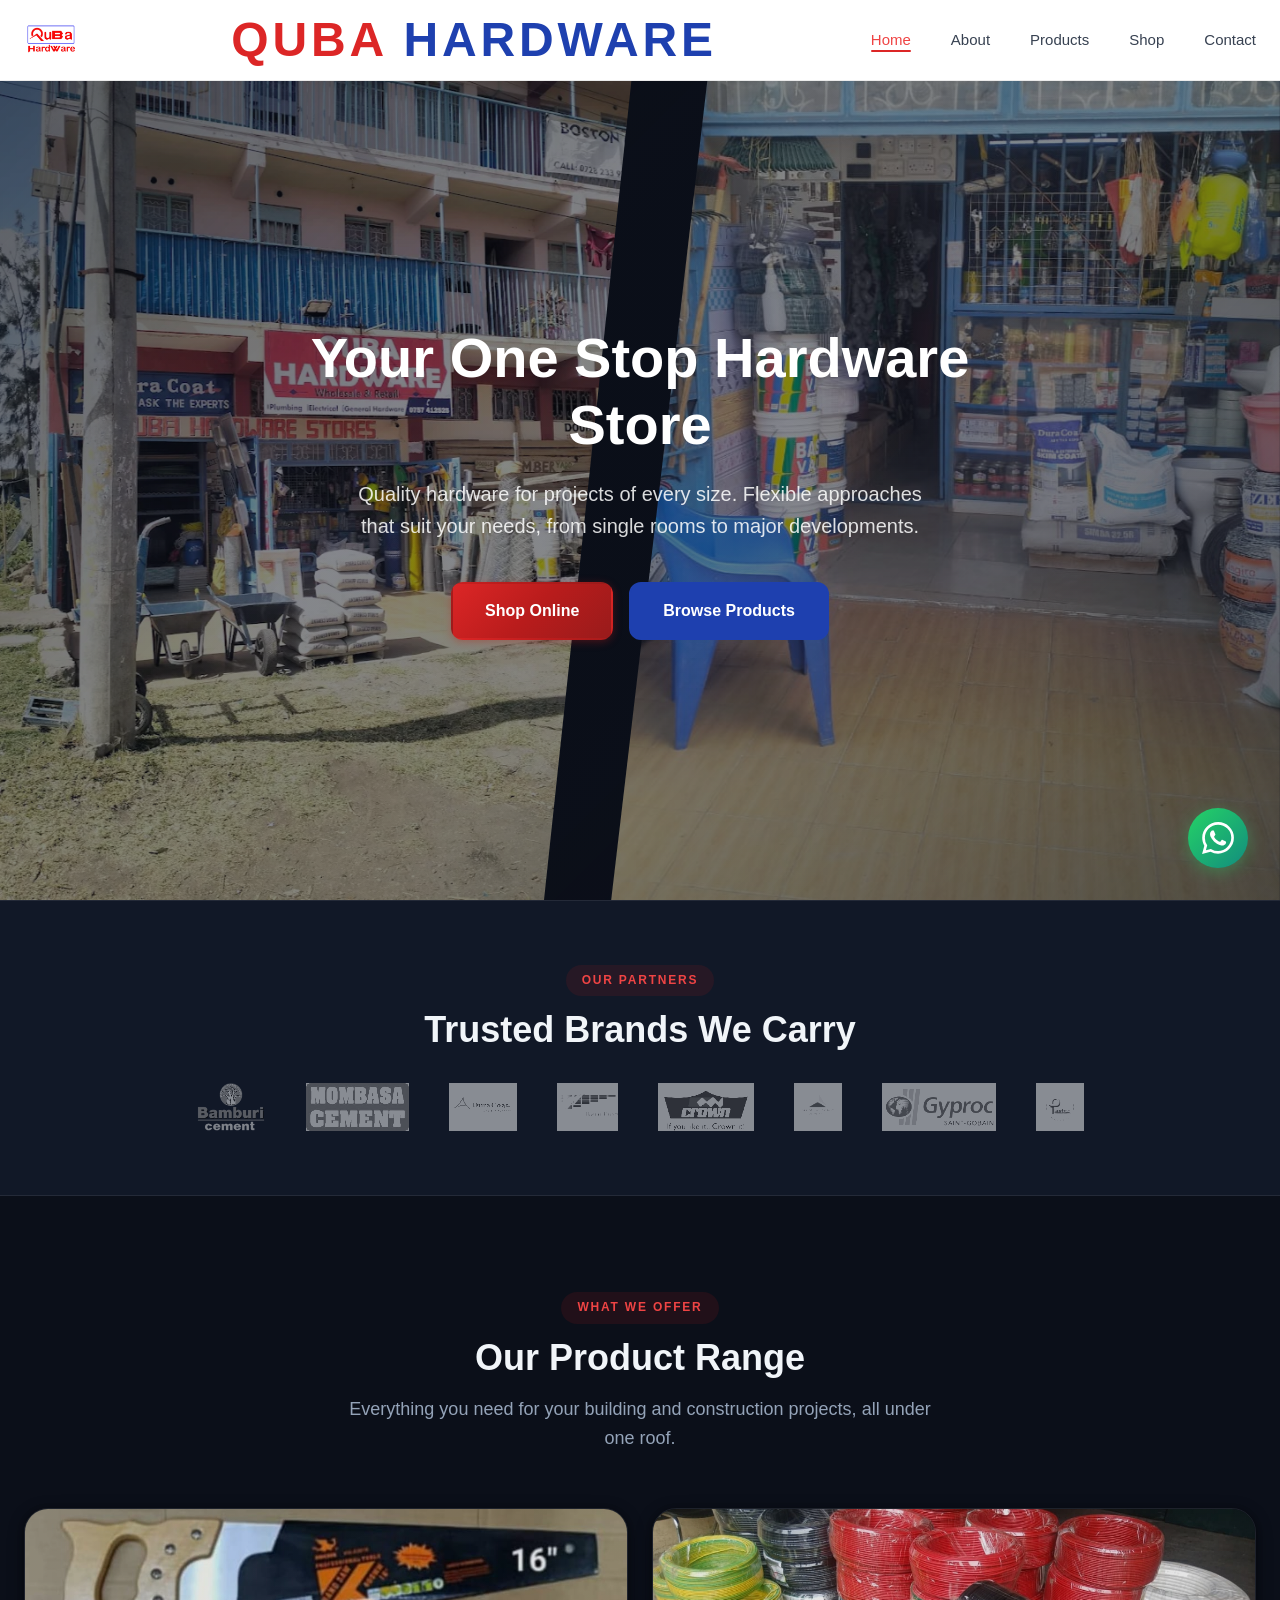
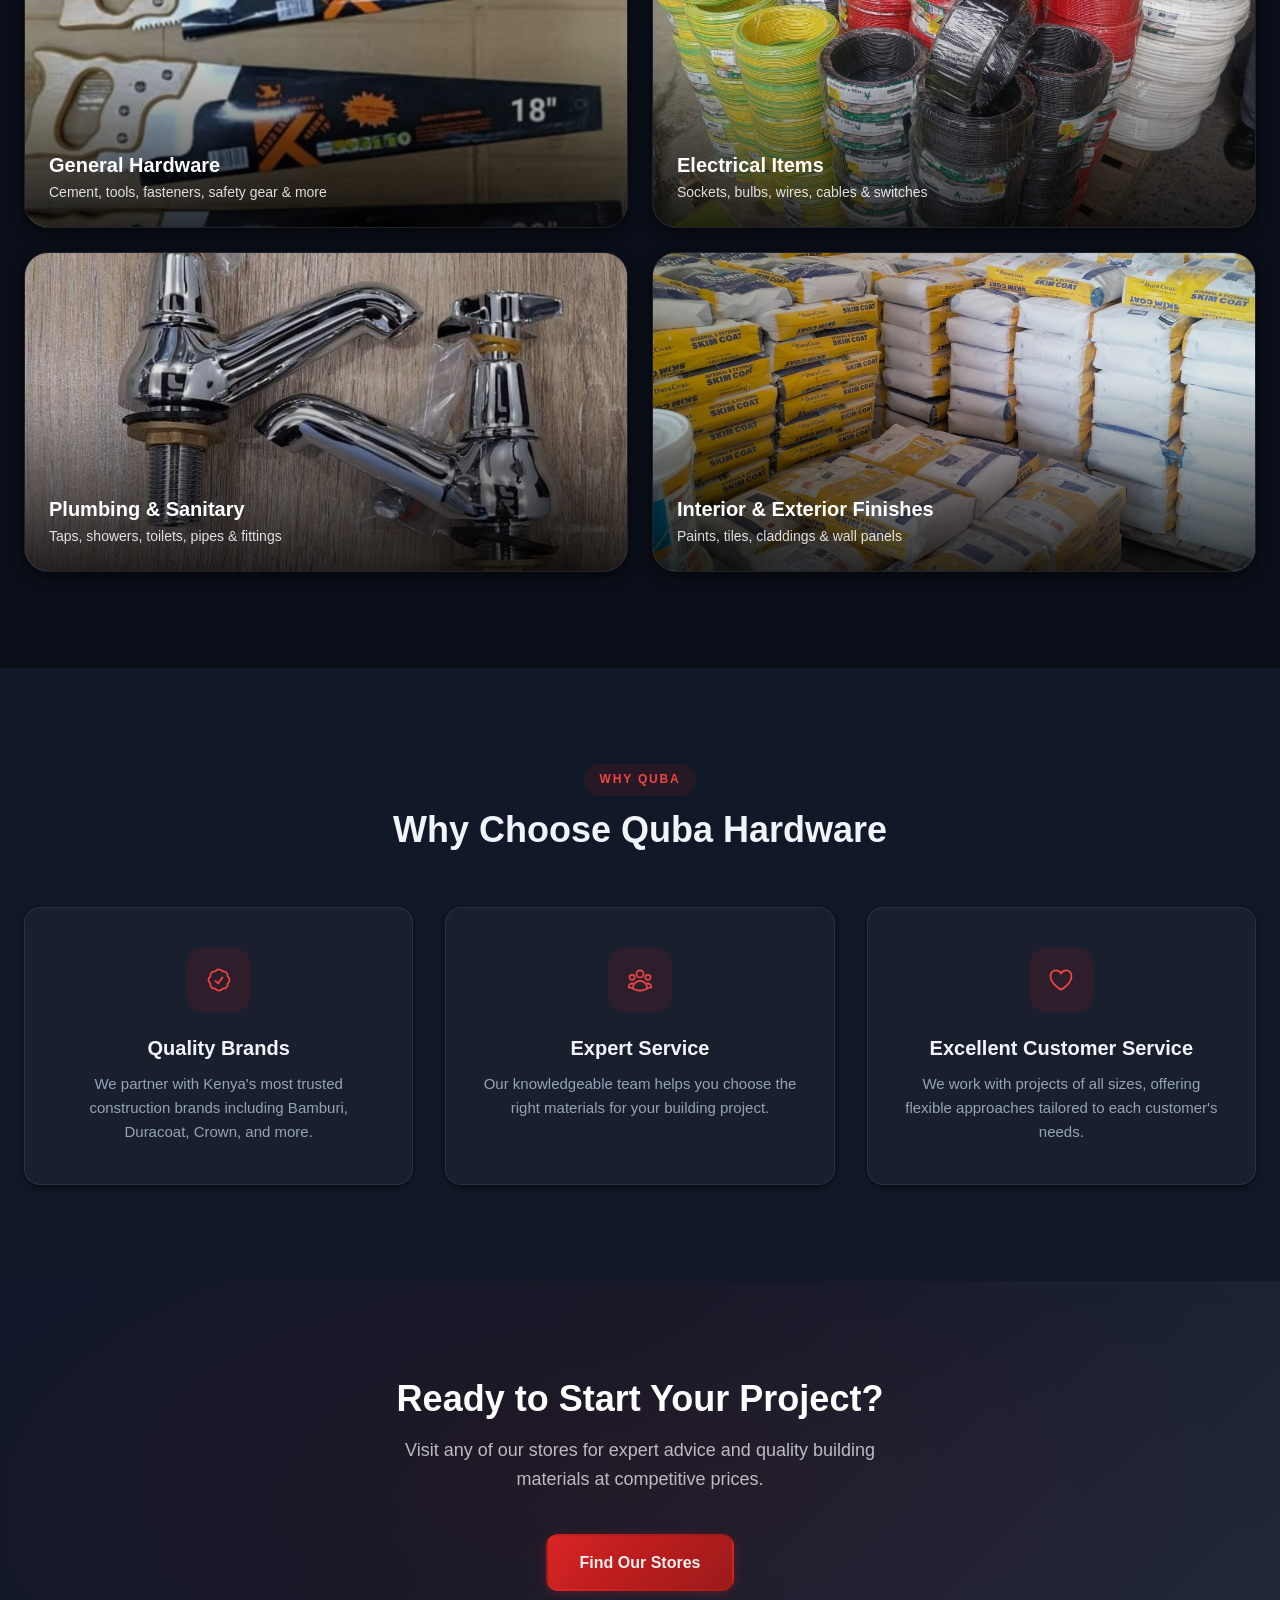
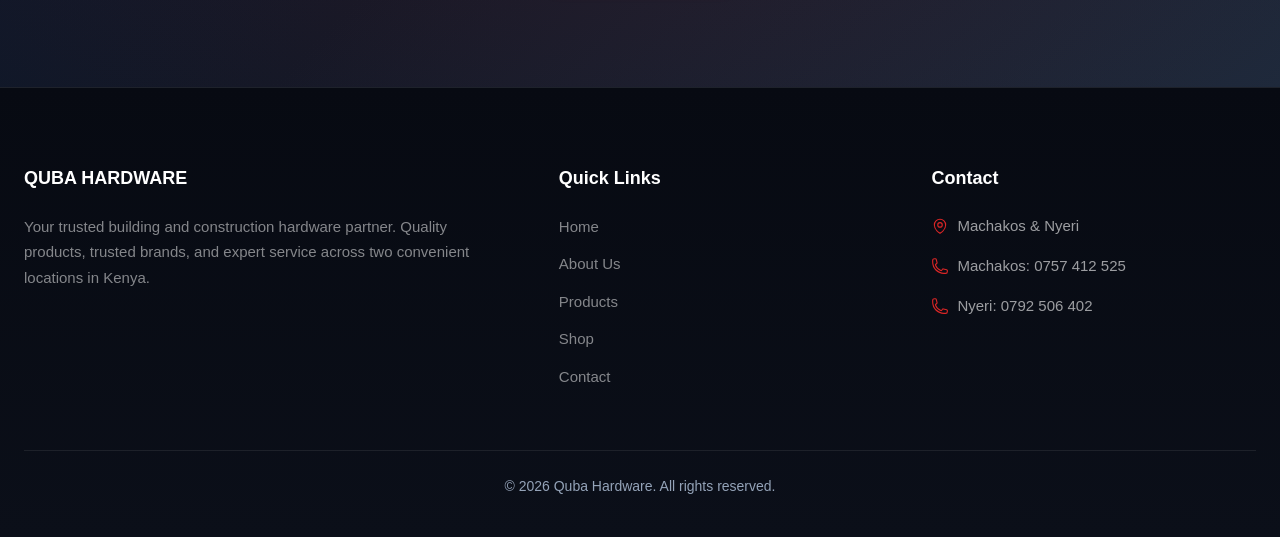
<file: index.html>
<!DOCTYPE html>
<html lang="en">
<head>
  <meta charset="UTF-8">
  <meta name="viewport" content="width=device-width, initial-scale=1.0">
  <title>Quba Hardware | Building & Construction Hardware | Machakos & Nyeri</title>
  <meta name="description" content="Quba Hardware is your trusted building and construction hardware store in Machakos and Tetu, Nyeri. Quality brands including Bamburi Cement, Duracoat, Crown Paints and more.">
  <link rel="canonical" href="https://qubahardware.com/">
  <meta property="og:title" content="Quba Hardware | Building & Construction Partner">
  <meta property="og:description" content="Quality building and construction hardware. Trusted brands. Two convenient locations in Machakos and Tetu, Nyeri.">
  <meta property="og:type" content="website">
  <meta property="og:url" content="https://qubahardware.com/">
  <meta property="og:image" content="https://qubahardware.com/Photos/unnamed.webp">
  <meta property="og:site_name" content="Quba Hardware">
  <meta name="twitter:card" content="summary_large_image">
  <meta name="theme-color" content="#0B0F19">
  <meta name="keywords" content="quba hardware, quba, hardware store kenya, building materials machakos, hardware nyeri, plumbing supplies, electrical supplies, cement, paint, construction materials, duracoat, bamburi cement, crown paints">
  <meta name="robots" content="index, follow">
  <meta name="google-site-verification" content="kCssX15CzQCktHThF1BI7utlgeEszMIrSVdF55vcjss">
  <link rel="icon" href="favicon.ico" sizes="48x48">
  <link rel="icon" type="image/png" sizes="32x32" href="favicon-32x32.png">
  <link rel="icon" type="image/png" sizes="16x16" href="favicon-16x16.png">
  <link rel="apple-touch-icon" sizes="180x180" href="apple-touch-icon.png">
  <link rel="preload" as="image" href="Photos/unnamed.webp">
  <link rel="stylesheet" href="css/styles.css">

  <script type="application/ld+json">
  {
    "@context": "https://schema.org",
    "@type": "HardwareStore",
    "name": "Quba Hardware",
    "description": "Building and construction hardware store",
    "url": "https://qubahardware.com/",
    "address": [
      {
        "@type": "PostalAddress",
        "addressLocality": "Machakos",
        "addressRegion": "Machakos County",
        "addressCountry": "KE"
      },
      {
        "@type": "PostalAddress",
        "addressLocality": "Tetu, Nyeri",
        "addressRegion": "Nyeri County",
        "addressCountry": "KE"
      }
    ]
  }
  </script>
</head>
<body>

  <a href="#main" class="skip-link">Skip to main content</a>

  <!-- Navigation -->
  <header class="navbar" role="banner">
    <div class="container">
      <a href="index.html" class="nav-logo"><img src="Logos/Quba Hardware logo.jpeg" alt="Quba Hardware" width="180" height="40"></a>
      <span class="nav-logo-text"><span class="logo-quba">QUBA</span> <span class="logo-hardware">HARDWARE</span></span>
      <nav role="navigation" aria-label="Main navigation">
        <ul class="nav-links" id="navLinks">
          <li><a href="index.html" class="active">Home</a></li>
          <li><a href="about.html">About</a></li>
          <li><a href="products.html">Products</a></li>
          <li><a href="shop.html">Shop</a></li>
          <li><a href="contact.html">Contact</a></li>
        </ul>
      </nav>
      <button class="nav-toggle" id="navToggle" aria-label="Toggle navigation menu" aria-expanded="false">
        <span></span>
        <span></span>
        <span></span>
      </button>
    </div>
  </header>

  <main id="main">

    <!-- Hero Section -->
    <section class="hero hero-split">
      <div class="hero-img hero-img-left" style="background-image: url('Photos/shop-exterior.webp');"></div>
      <div class="hero-img hero-img-right" style="background-image: url('Photos/shop-interior.jpeg');"></div>
      <div class="hero-overlay"></div>
      <div class="hero-content">
        <h1>Your One Stop Hardware Store</h1>
        <p>Quality hardware for projects of every size. Flexible approaches that suit your needs, from single rooms to major developments.</p>
        <div class="hero-buttons">
          <a href="shop.html" class="btn btn-primary">Shop Online</a>
          <a href="products.html" class="btn btn-blue">Browse Products</a>
        </div>
      </div>
    </section>

    <!-- Brand Trust Bar -->
    <section class="brand-bar" aria-label="Trusted brands">
      <div class="container">
        <div class="section-header">
          <span class="section-label">Our Partners</span>
          <h2>Trusted Brands We Carry</h2>
        </div>
        <div class="brand-logos">
          <img src="Logos/Bamburi_Cement_Logo.png" alt="Bamburi Cement" loading="lazy">
          <img src="Logos/Mombasa_Cement_Logo.jpg" alt="Mombasa Cement" loading="lazy">
          <img src="Logos/Duracoat.png" alt="Duracoat Paints" loading="lazy">
          <img src="Logos/Basco.jpeg" alt="Basco Paints" loading="lazy">
          <img src="Logos/crown.png" alt="Crown Paints" loading="lazy">
          <img src="Logos/EAPC.png" alt="EAPC" loading="lazy">
          <img src="Logos/Gyroc.png" alt="Gyroc" loading="lazy">
          <img src="Logos/Plastico.jpeg" alt="Plastico" loading="lazy">
        </div>
        <!-- Mobile marquee (hidden on desktop) -->
        <div class="brand-marquee" aria-hidden="true">
          <div class="marquee-track">
            <img src="Logos/Bamburi_Cement_Logo.png" alt="">
            <img src="Logos/Mombasa_Cement_Logo.jpg" alt="">
            <img src="Logos/Duracoat.png" alt="">
            <img src="Logos/Basco.jpeg" alt="">
            <img src="Logos/crown.png" alt="">
            <img src="Logos/EAPC.png" alt="">
            <img src="Logos/Gyroc.png" alt="">
            <img src="Logos/Plastico.jpeg" alt="">
            <img src="Logos/Bamburi_Cement_Logo.png" alt="">
            <img src="Logos/Mombasa_Cement_Logo.jpg" alt="">
            <img src="Logos/Duracoat.png" alt="">
            <img src="Logos/Basco.jpeg" alt="">
            <img src="Logos/crown.png" alt="">
            <img src="Logos/EAPC.png" alt="">
            <img src="Logos/Gyroc.png" alt="">
            <img src="Logos/Plastico.jpeg" alt="">
          </div>
        </div>
      </div>
    </section>

    <!-- Product Categories -->
    <section class="section" aria-label="Product categories">
      <div class="container">
        <div class="section-header">
          <span class="section-label">What We Offer</span>
          <h2>Our Product Range</h2>
          <p>Everything you need for your building and construction projects, all under one roof.</p>
        </div>
        <div class="category-grid">
          <a href="products.html#general-hardware" class="category-card fade-in">
            <img src="Photos/general-hardware/hand-saws.jpeg" alt="General hardware products at Quba Hardware" loading="lazy">
            <div class="category-card-overlay">
              <h3>General Hardware</h3>
              <p class="category-desc">Cement, tools, fasteners, safety gear &amp; more</p>
            </div>
          </a>
          <a href="products.html#electrical" class="category-card fade-in">
            <img src="Logos/Hero pics/Cables.jpeg" alt="Electrical items at Quba Hardware" loading="lazy">
            <div class="category-card-overlay">
              <h3>Electrical Items</h3>
              <p class="category-desc">Sockets, bulbs, wires, cables &amp; switches</p>
            </div>
          </a>
          <a href="products.html#plumbing" class="category-card fade-in">
            <img src="Photos/plumbing/chrome-basin-taps.jpeg" alt="Plumbing and sanitary items at Quba Hardware" loading="lazy">
            <div class="category-card-overlay">
              <h3>Plumbing &amp; Sanitary</h3>
              <p class="category-desc">Taps, showers, toilets, pipes &amp; fittings</p>
            </div>
          </a>
          <a href="products.html#finishes" class="category-card fade-in">
            <img src="Logos/Hero pics/interiors.jpeg" alt="Interior and exterior finishes at Quba Hardware" loading="lazy">
            <div class="category-card-overlay">
              <h3>Interior &amp; Exterior Finishes</h3>
              <p class="category-desc">Paints, tiles, claddings &amp; wall panels</p>
            </div>
          </a>
        </div>
      </div>
    </section>

    <!-- Why Choose Quba -->
    <section class="section section-alt" aria-label="Why choose us">
      <div class="container">
        <div class="section-header">
          <span class="section-label">Why Quba</span>
          <h2>Why Choose Quba Hardware</h2>
        </div>
        <div class="features-grid">
          <div class="feature-card fade-in">
            <div class="feature-icon">
              <svg xmlns="http://www.w3.org/2000/svg" fill="none" viewBox="0 0 24 24" stroke-width="1.5" stroke="currentColor">
                <path stroke-linecap="round" stroke-linejoin="round" d="M9 12.75 11.25 15 15 9.75M21 12c0 1.268-.63 2.39-1.593 3.068a3.745 3.745 0 0 1-1.043 3.296 3.745 3.745 0 0 1-3.296 1.043A3.745 3.745 0 0 1 12 21c-1.268 0-2.39-.63-3.068-1.593a3.746 3.746 0 0 1-3.296-1.043 3.745 3.745 0 0 1-1.043-3.296A3.745 3.745 0 0 1 3 12c0-1.268.63-2.39 1.593-3.068a3.745 3.745 0 0 1 1.043-3.296 3.746 3.746 0 0 1 3.296-1.043A3.746 3.746 0 0 1 12 3c1.268 0 2.39.63 3.068 1.593a3.746 3.746 0 0 1 3.296 1.043 3.745 3.745 0 0 1 1.043 3.296A3.745 3.745 0 0 1 21 12Z" />
              </svg>
            </div>
            <h3>Quality Brands</h3>
            <p>We partner with Kenya's most trusted construction brands including Bamburi, Duracoat, Crown, and more.</p>
          </div>
          <div class="feature-card fade-in">
            <div class="feature-icon">
              <svg xmlns="http://www.w3.org/2000/svg" fill="none" viewBox="0 0 24 24" stroke-width="1.5" stroke="currentColor">
                <path stroke-linecap="round" stroke-linejoin="round" d="M18 18.72a9.094 9.094 0 0 0 3.741-.479 3 3 0 0 0-4.682-2.72m.94 3.198.001.031c0 .225-.012.447-.037.666A11.944 11.944 0 0 1 12 21c-2.17 0-4.207-.576-5.963-1.584A6.062 6.062 0 0 1 6 18.719m12 0a5.971 5.971 0 0 0-.941-3.197m0 0A5.995 5.995 0 0 0 12 12.75a5.995 5.995 0 0 0-5.058 2.772m0 0a3 3 0 0 0-4.681 2.72 8.986 8.986 0 0 0 3.74.477m.94-3.197a5.971 5.971 0 0 0-.94 3.197M15 6.75a3 3 0 1 1-6 0 3 3 0 0 1 6 0Zm6 3a2.25 2.25 0 1 1-4.5 0 2.25 2.25 0 0 1 4.5 0Zm-13.5 0a2.25 2.25 0 1 1-4.5 0 2.25 2.25 0 0 1 4.5 0Z" />
              </svg>
            </div>
            <h3>Expert Service</h3>
            <p>Our knowledgeable team helps you choose the right materials for your building project.</p>
          </div>
          <div class="feature-card fade-in">
            <div class="feature-icon">
              <svg xmlns="http://www.w3.org/2000/svg" fill="none" viewBox="0 0 24 24" stroke-width="1.5" stroke="currentColor">
                <path stroke-linecap="round" stroke-linejoin="round" d="M21 8.25c0-2.485-2.099-4.5-4.688-4.5-1.935 0-3.597 1.126-4.312 2.733-.715-1.607-2.377-2.733-4.313-2.733C5.1 3.75 3 5.765 3 8.25c0 7.22 9 12 9 12s9-4.78 9-12Z" />
              </svg>
            </div>
            <h3>Excellent Customer Service</h3>
            <p>We work with projects of all sizes, offering flexible approaches tailored to each customer's needs.</p>
          </div>
        </div>
      </div>
    </section>

    <!-- CTA Banner -->
    <section class="cta-banner" aria-label="Call to action">
      <div class="container">
        <h2>Ready to Start Your Project?</h2>
        <p>Visit any of our stores for expert advice and quality building materials at competitive prices.</p>
        <a href="contact.html" class="btn btn-primary">Find Our Stores</a>
      </div>
    </section>

  </main>

  <!-- Footer -->
  <footer class="footer" role="contentinfo">
    <div class="container">
      <div class="footer-grid">
        <div class="footer-brand">
          <h4>QUBA HARDWARE</h4>
          <p>Your trusted building and construction hardware partner. Quality products, trusted brands, and expert service across two convenient locations in Kenya.</p>
        </div>
        <div>
          <h4>Quick Links</h4>
          <ul class="footer-links">
            <li><a href="index.html">Home</a></li>
            <li><a href="about.html">About Us</a></li>
            <li><a href="products.html">Products</a></li>
            <li><a href="shop.html">Shop</a></li>
            <li><a href="contact.html">Contact</a></li>
          </ul>
        </div>
        <div>
          <h4>Contact</h4>
          <ul class="footer-contact">
            <li>
              <svg xmlns="http://www.w3.org/2000/svg" fill="none" viewBox="0 0 24 24" stroke-width="1.5" stroke="currentColor"><path stroke-linecap="round" stroke-linejoin="round" d="M15 10.5a3 3 0 1 1-6 0 3 3 0 0 1 6 0Z" /><path stroke-linecap="round" stroke-linejoin="round" d="M19.5 10.5c0 7.142-7.5 11.25-7.5 11.25S4.5 17.642 4.5 10.5a7.5 7.5 0 1 1 15 0Z" /></svg>
              <span>Machakos &amp; Nyeri</span>
            </li>
            <li>
              <svg xmlns="http://www.w3.org/2000/svg" fill="none" viewBox="0 0 24 24" stroke-width="1.5" stroke="currentColor"><path stroke-linecap="round" stroke-linejoin="round" d="M2.25 6.75c0 8.284 6.716 15 15 15h2.25a2.25 2.25 0 0 0 2.25-2.25v-1.372c0-.516-.351-.966-.852-1.091l-4.423-1.106c-.44-.11-.902.055-1.173.417l-.97 1.293c-.282.376-.769.542-1.21.38a12.035 12.035 0 0 1-7.143-7.143c-.162-.441.004-.928.38-1.21l1.293-.97c.363-.271.527-.734.417-1.173L6.963 3.102a1.125 1.125 0 0 0-1.091-.852H4.5A2.25 2.25 0 0 0 2.25 4.5v2.25Z" /></svg>
              <span>Machakos: <a href="tel:+254757412525">0757 412 525</a></span>
            </li>
            <li>
              <svg xmlns="http://www.w3.org/2000/svg" fill="none" viewBox="0 0 24 24" stroke-width="1.5" stroke="currentColor"><path stroke-linecap="round" stroke-linejoin="round" d="M2.25 6.75c0 8.284 6.716 15 15 15h2.25a2.25 2.25 0 0 0 2.25-2.25v-1.372c0-.516-.351-.966-.852-1.091l-4.423-1.106c-.44-.11-.902.055-1.173.417l-.97 1.293c-.282.376-.769.542-1.21.38a12.035 12.035 0 0 1-7.143-7.143c-.162-.441.004-.928.38-1.21l1.293-.97c.363-.271.527-.734.417-1.173L6.963 3.102a1.125 1.125 0 0 0-1.091-.852H4.5A2.25 2.25 0 0 0 2.25 4.5v2.25Z" /></svg>
              <span>Nyeri: <a href="tel:+254792506402">0792 506 402</a></span>
            </li>
          </ul>
        </div>
      </div>
      <div class="footer-bottom">
        <p>&copy; 2026 Quba Hardware. All rights reserved.</p>
      </div>
    </div>
  </footer>

  <!-- WhatsApp Float -->
  <a href="https://wa.me/254757412525?text=Hi%20Quba%20Hardware%2C%20I%27d%20like%20to%20enquire%20about%20your%20products" class="whatsapp-float" aria-label="Chat with us on WhatsApp" target="_blank" rel="noopener">
    <svg viewBox="0 0 24 24" xmlns="http://www.w3.org/2000/svg"><path d="M17.472 14.382c-.297-.149-1.758-.867-2.03-.967-.273-.099-.471-.148-.67.15-.197.297-.767.966-.94 1.164-.173.199-.347.223-.644.075-.297-.15-1.255-.463-2.39-1.475-.883-.788-1.48-1.761-1.653-2.059-.173-.297-.018-.458.13-.606.134-.133.298-.347.446-.52.149-.174.198-.298.298-.497.099-.198.05-.371-.025-.52-.075-.149-.669-1.612-.916-2.207-.242-.579-.487-.5-.669-.51-.173-.008-.371-.01-.57-.01-.198 0-.52.074-.792.372-.272.297-1.04 1.016-1.04 2.479 0 1.462 1.065 2.875 1.213 3.074.149.198 2.096 3.2 5.077 4.487.709.306 1.262.489 1.694.625.712.227 1.36.195 1.871.118.571-.085 1.758-.719 2.006-1.413.248-.694.248-1.289.173-1.413-.074-.124-.272-.198-.57-.347m-5.421 7.403h-.004a9.87 9.87 0 01-5.031-1.378l-.361-.214-3.741.982.998-3.648-.235-.374a9.86 9.86 0 01-1.51-5.26c.001-5.45 4.436-9.884 9.888-9.884 2.64 0 5.122 1.03 6.988 2.898a9.825 9.825 0 012.893 6.994c-.003 5.45-4.437 9.884-9.885 9.884m8.413-18.297A11.815 11.815 0 0012.05 0C5.495 0 .16 5.335.157 11.892c0 2.096.547 4.142 1.588 5.945L.057 24l6.305-1.654a11.882 11.882 0 005.683 1.448h.005c6.554 0 11.89-5.335 11.893-11.893a11.821 11.821 0 00-3.48-8.413z"/></svg>
  </a>

  <script src="js/main.js"></script>
</body>
</html>
</file>
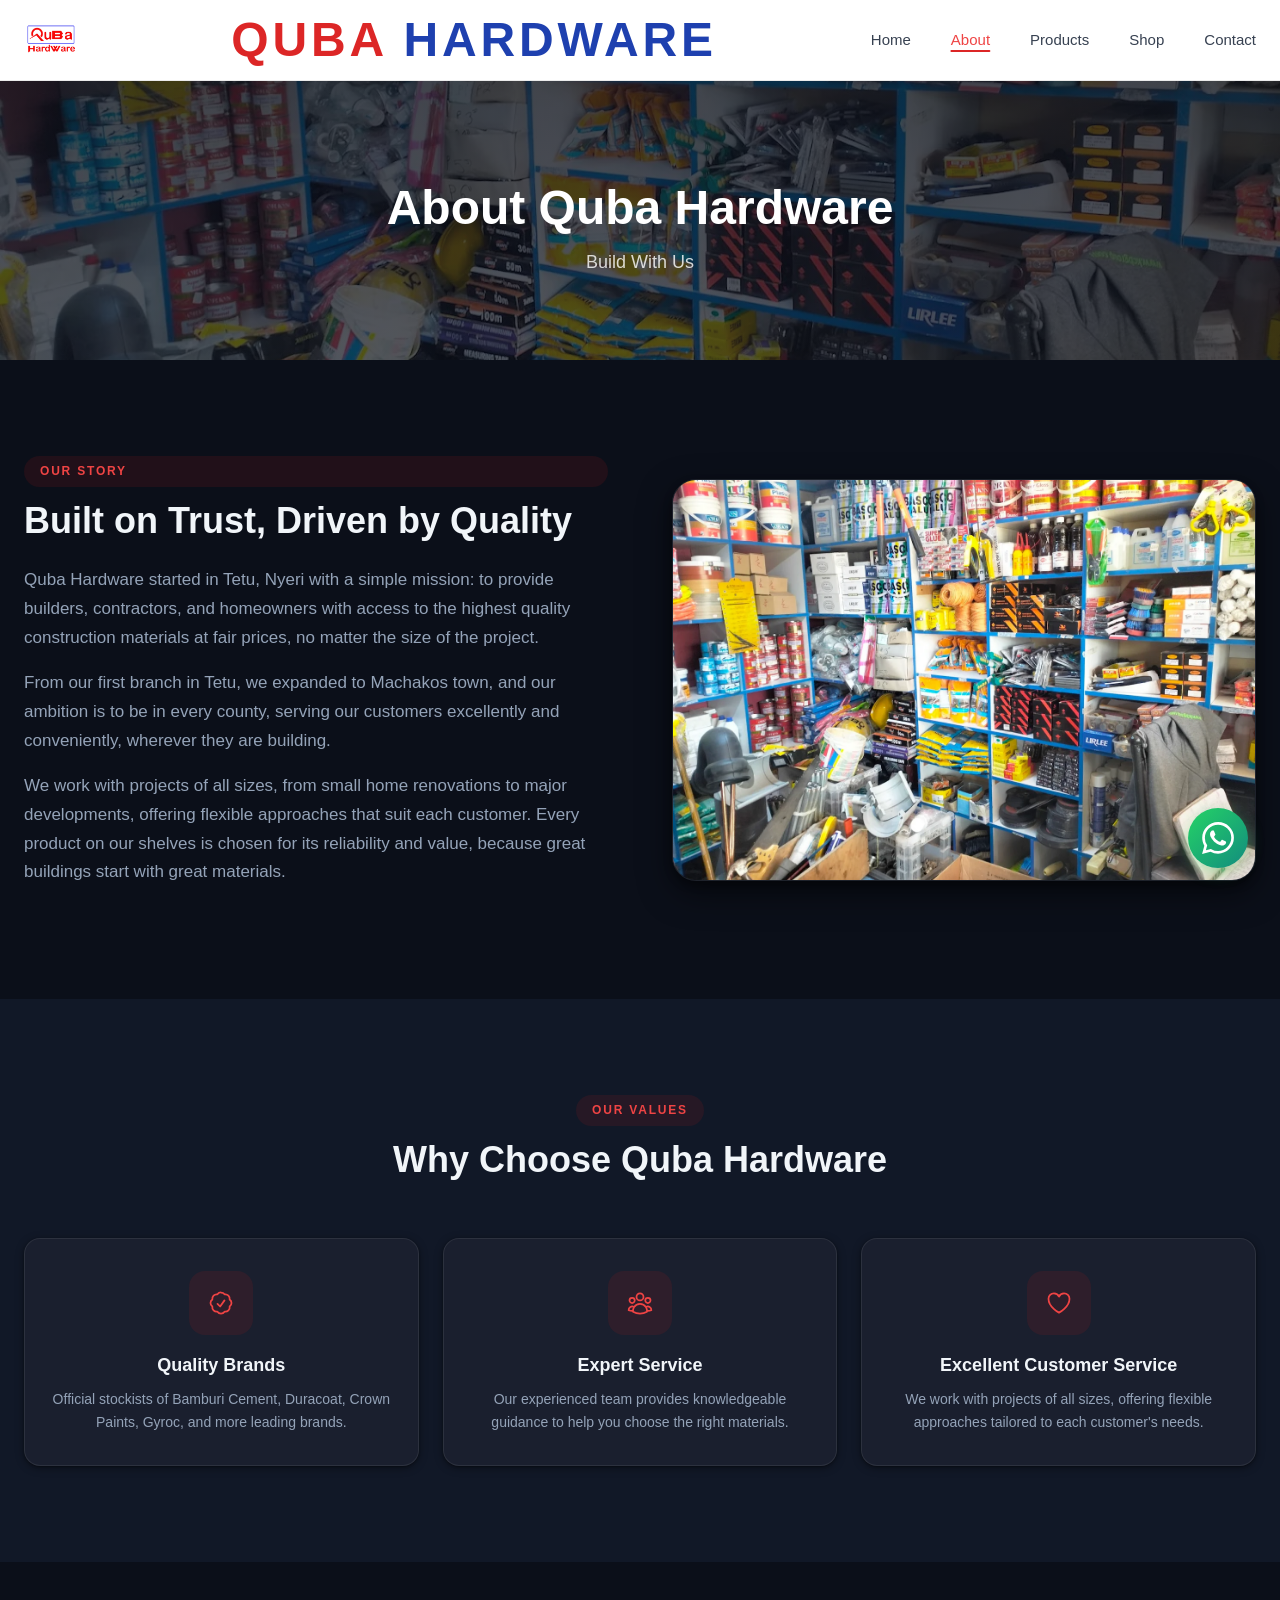
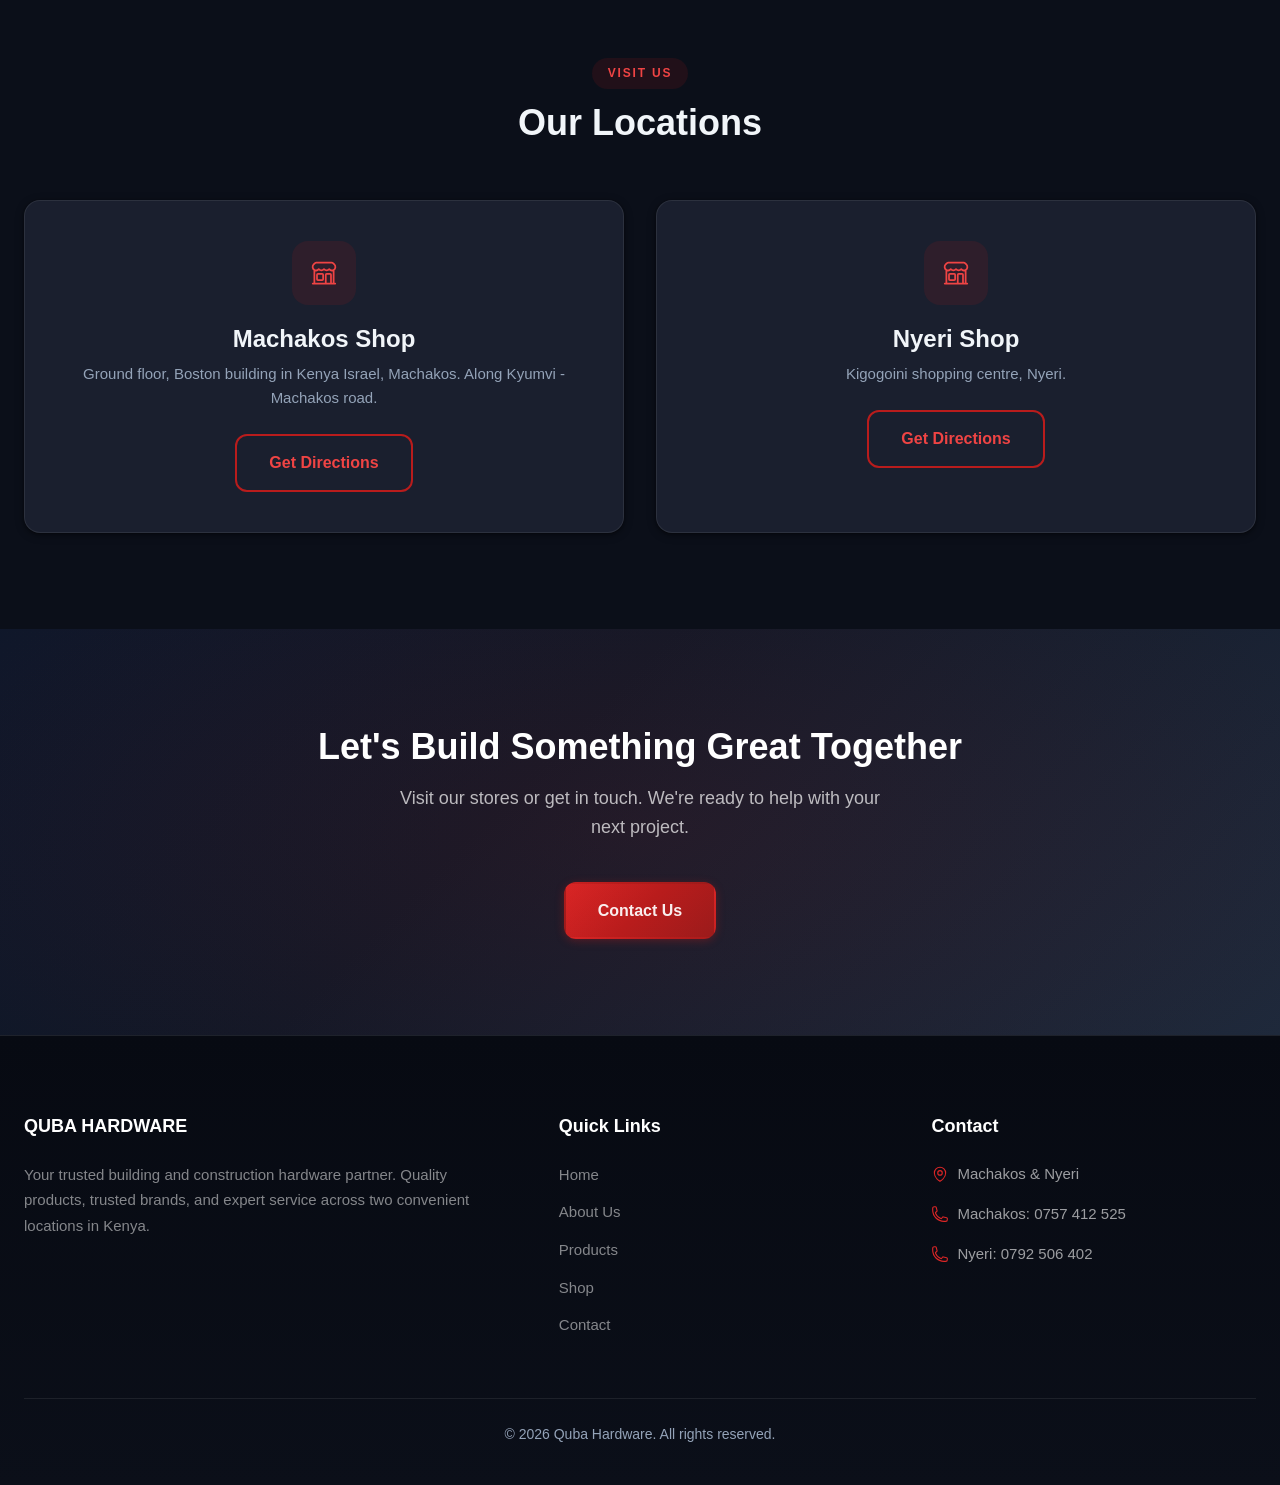
<file: about.html>
<!DOCTYPE html>
<html lang="en">
<head>
  <meta charset="UTF-8">
  <meta name="viewport" content="width=device-width, initial-scale=1.0">
  <title>About Us | Quba Hardware | Machakos & Nyeri</title>
  <meta name="description" content="Learn about Quba Hardware, your trusted building and construction hardware partner with locations in Machakos town and Tetu, Nyeri.">
  <link rel="canonical" href="https://qubahardware.com/about.html">
  <meta property="og:title" content="About Quba Hardware">
  <meta property="og:description" content="Quality building hardware, trusted brands, expert service. Serving Machakos and Nyeri.">
  <meta property="og:type" content="website">
  <meta property="og:url" content="https://qubahardware.com/about.html">
  <meta property="og:image" content="https://qubahardware.com/Photos/Inside%201.webp">
  <meta property="og:site_name" content="Quba Hardware">
  <meta name="twitter:card" content="summary_large_image">
  <meta name="theme-color" content="#0B0F19">
  <link rel="icon" href="favicon.ico" sizes="48x48">
  <link rel="icon" type="image/png" sizes="32x32" href="favicon-32x32.png">
  <link rel="icon" type="image/png" sizes="16x16" href="favicon-16x16.png">
  <link rel="apple-touch-icon" sizes="180x180" href="apple-touch-icon.png">
  <link rel="stylesheet" href="css/styles.css">
</head>
<body>

  <a href="#main" class="skip-link">Skip to main content</a>

  <!-- Navigation -->
  <header class="navbar" role="banner">
    <div class="container">
      <a href="index.html" class="nav-logo"><img src="Logos/Quba Hardware logo.jpeg" alt="Quba Hardware" width="180" height="40"></a>
      <span class="nav-logo-text"><span class="logo-quba">QUBA</span> <span class="logo-hardware">HARDWARE</span></span>
      <nav role="navigation" aria-label="Main navigation">
        <ul class="nav-links" id="navLinks">
          <li><a href="index.html">Home</a></li>
          <li><a href="about.html" class="active">About</a></li>
          <li><a href="products.html">Products</a></li>
          <li><a href="shop.html">Shop</a></li>
          <li><a href="contact.html">Contact</a></li>
        </ul>
      </nav>
      <button class="nav-toggle" id="navToggle" aria-label="Toggle navigation menu" aria-expanded="false">
        <span></span>
        <span></span>
        <span></span>
      </button>
    </div>
  </header>

  <main id="main">

    <!-- Page Banner -->
    <section class="page-banner" style="background-image: url('Photos/Inside 1.webp');">
      <div class="page-banner-content">
        <h1>About Quba Hardware</h1>
        <p>Build With Us</p>
      </div>
    </section>

    <!-- Our Story -->
    <section class="section">
      <div class="container">
        <div class="story-section fade-in">
          <div class="story-content">
            <span class="section-label">Our Story</span>
            <h2>Built on Trust, Driven by Quality</h2>
            <p>Quba Hardware started in Tetu, Nyeri with a simple mission: to provide builders, contractors, and homeowners with access to the highest quality construction materials at fair prices, no matter the size of the project.</p>
            <p>From our first branch in Tetu, we expanded to Machakos town, and our ambition is to be in every county, serving our customers excellently and conveniently, wherever they are building.</p>
            <p>We work with projects of all sizes, from small home renovations to major developments, offering flexible approaches that suit each customer. Every product on our shelves is chosen for its reliability and value, because great buildings start with great materials.</p>
          </div>
          <div class="story-image">
            <img src="Photos/Inside 1.webp" alt="Inside Quba Hardware store showing well-stocked shelves of building materials" loading="lazy">
          </div>
        </div>
      </div>
    </section>

    <!-- Values -->
    <section class="section section-alt">
      <div class="container">
        <div class="section-header">
          <span class="section-label">Our Values</span>
          <h2>Why Choose Quba Hardware</h2>
        </div>
        <div class="values-grid">
          <div class="value-card fade-in">
            <div class="feature-icon">
              <svg xmlns="http://www.w3.org/2000/svg" fill="none" viewBox="0 0 24 24" stroke-width="1.5" stroke="currentColor">
                <path stroke-linecap="round" stroke-linejoin="round" d="M9 12.75 11.25 15 15 9.75M21 12c0 1.268-.63 2.39-1.593 3.068a3.745 3.745 0 0 1-1.043 3.296 3.745 3.745 0 0 1-3.296 1.043A3.745 3.745 0 0 1 12 21c-1.268 0-2.39-.63-3.068-1.593a3.746 3.746 0 0 1-3.296-1.043 3.745 3.745 0 0 1-1.043-3.296A3.745 3.745 0 0 1 3 12c0-1.268.63-2.39 1.593-3.068a3.745 3.745 0 0 1 1.043-3.296 3.746 3.746 0 0 1 3.296-1.043A3.746 3.746 0 0 1 12 3c1.268 0 2.39.63 3.068 1.593a3.746 3.746 0 0 1 3.296 1.043 3.745 3.745 0 0 1 1.043 3.296A3.745 3.745 0 0 1 21 12Z" />
              </svg>
            </div>
            <h3>Quality Brands</h3>
            <p>Official stockists of Bamburi Cement, Duracoat, Crown Paints, Gyroc, and more leading brands.</p>
          </div>
          <div class="value-card fade-in">
            <div class="feature-icon">
              <svg xmlns="http://www.w3.org/2000/svg" fill="none" viewBox="0 0 24 24" stroke-width="1.5" stroke="currentColor">
                <path stroke-linecap="round" stroke-linejoin="round" d="M18 18.72a9.094 9.094 0 0 0 3.741-.479 3 3 0 0 0-4.682-2.72m.94 3.198.001.031c0 .225-.012.447-.037.666A11.944 11.944 0 0 1 12 21c-2.17 0-4.207-.576-5.963-1.584A6.062 6.062 0 0 1 6 18.719m12 0a5.971 5.971 0 0 0-.941-3.197m0 0A5.995 5.995 0 0 0 12 12.75a5.995 5.995 0 0 0-5.058 2.772m0 0a3 3 0 0 0-4.681 2.72 8.986 8.986 0 0 0 3.74.477m.94-3.197a5.971 5.971 0 0 0-.94 3.197M15 6.75a3 3 0 1 1-6 0 3 3 0 0 1 6 0Zm6 3a2.25 2.25 0 1 1-4.5 0 2.25 2.25 0 0 1 4.5 0Zm-13.5 0a2.25 2.25 0 1 1-4.5 0 2.25 2.25 0 0 1 4.5 0Z" />
              </svg>
            </div>
            <h3>Expert Service</h3>
            <p>Our experienced team provides knowledgeable guidance to help you choose the right materials.</p>
          </div>
          <div class="value-card fade-in">
            <div class="feature-icon">
              <svg xmlns="http://www.w3.org/2000/svg" fill="none" viewBox="0 0 24 24" stroke-width="1.5" stroke="currentColor">
                <path stroke-linecap="round" stroke-linejoin="round" d="M21 8.25c0-2.485-2.099-4.5-4.688-4.5-1.935 0-3.597 1.126-4.312 2.733-.715-1.607-2.377-2.733-4.313-2.733C5.1 3.75 3 5.765 3 8.25c0 7.22 9 12 9 12s9-4.78 9-12Z" />
              </svg>
            </div>
            <h3>Excellent Customer Service</h3>
            <p>We work with projects of all sizes, offering flexible approaches tailored to each customer's needs.</p>
          </div>
        </div>
      </div>
    </section>

    <!-- Locations Preview -->
    <section class="section">
      <div class="container">
        <div class="section-header">
          <span class="section-label">Visit Us</span>
          <h2>Our Locations</h2>
        </div>
        <div class="locations-preview">
          <div class="location-preview-card fade-in">
            <div class="feature-icon">
              <svg xmlns="http://www.w3.org/2000/svg" fill="none" viewBox="0 0 24 24" stroke-width="1.5" stroke="currentColor">
                <path stroke-linecap="round" stroke-linejoin="round" d="M13.5 21v-7.5a.75.75 0 0 1 .75-.75h3a.75.75 0 0 1 .75.75V21m-4.5 0H2.36m11.14 0H18m0 0h3.64m-1.39 0V9.349M3.75 21V9.349m0 0a3.001 3.001 0 0 0 3.75-.615A2.993 2.993 0 0 0 9.75 9.75c.896 0 1.7-.393 2.25-1.016a2.993 2.993 0 0 0 2.25 1.016c.896 0 1.7-.393 2.25-1.016a3.001 3.001 0 0 0 3.75.614m-16.5 0a3.004 3.004 0 0 1-.621-4.72l1.189-1.19A1.5 1.5 0 0 1 5.378 3h13.243a1.5 1.5 0 0 1 1.06.44l1.19 1.189a3 3 0 0 1-.621 4.72M6.75 18h3.75a.75.75 0 0 0 .75-.75V13.5a.75.75 0 0 0-.75-.75H6.75a.75.75 0 0 0-.75.75v3.75c0 .414.336.75.75.75Z" />
              </svg>
            </div>
            <h3>Machakos Shop</h3>
            <p>Ground floor, Boston building in Kenya Israel, Machakos. Along Kyumvi - Machakos road.</p>
            <a href="contact.html" class="btn btn-outline-dark">Get Directions</a>
          </div>
          <div class="location-preview-card fade-in">
            <div class="feature-icon">
              <svg xmlns="http://www.w3.org/2000/svg" fill="none" viewBox="0 0 24 24" stroke-width="1.5" stroke="currentColor">
                <path stroke-linecap="round" stroke-linejoin="round" d="M13.5 21v-7.5a.75.75 0 0 1 .75-.75h3a.75.75 0 0 1 .75.75V21m-4.5 0H2.36m11.14 0H18m0 0h3.64m-1.39 0V9.349M3.75 21V9.349m0 0a3.001 3.001 0 0 0 3.75-.615A2.993 2.993 0 0 0 9.75 9.75c.896 0 1.7-.393 2.25-1.016a2.993 2.993 0 0 0 2.25 1.016c.896 0 1.7-.393 2.25-1.016a3.001 3.001 0 0 0 3.75.614m-16.5 0a3.004 3.004 0 0 1-.621-4.72l1.189-1.19A1.5 1.5 0 0 1 5.378 3h13.243a1.5 1.5 0 0 1 1.06.44l1.19 1.189a3 3 0 0 1-.621 4.72M6.75 18h3.75a.75.75 0 0 0 .75-.75V13.5a.75.75 0 0 0-.75-.75H6.75a.75.75 0 0 0-.75.75v3.75c0 .414.336.75.75.75Z" />
              </svg>
            </div>
            <h3>Nyeri Shop</h3>
            <p>Kigogoini shopping centre, Nyeri.</p>
            <a href="contact.html" class="btn btn-outline-dark">Get Directions</a>
          </div>
        </div>
      </div>
    </section>

    <!-- CTA Banner -->
    <section class="cta-banner">
      <div class="container">
        <h2>Let's Build Something Great Together</h2>
        <p>Visit our stores or get in touch. We're ready to help with your next project.</p>
        <a href="contact.html" class="btn btn-primary">Contact Us</a>
      </div>
    </section>

  </main>

  <!-- Footer -->
  <footer class="footer" role="contentinfo">
    <div class="container">
      <div class="footer-grid">
        <div class="footer-brand">
          <h4>QUBA HARDWARE</h4>
          <p>Your trusted building and construction hardware partner. Quality products, trusted brands, and expert service across two convenient locations in Kenya.</p>
        </div>
        <div>
          <h4>Quick Links</h4>
          <ul class="footer-links">
            <li><a href="index.html">Home</a></li>
            <li><a href="about.html">About Us</a></li>
            <li><a href="products.html">Products</a></li>
            <li><a href="shop.html">Shop</a></li>
            <li><a href="contact.html">Contact</a></li>
          </ul>
        </div>
        <div>
          <h4>Contact</h4>
          <ul class="footer-contact">
            <li>
              <svg xmlns="http://www.w3.org/2000/svg" fill="none" viewBox="0 0 24 24" stroke-width="1.5" stroke="currentColor"><path stroke-linecap="round" stroke-linejoin="round" d="M15 10.5a3 3 0 1 1-6 0 3 3 0 0 1 6 0Z" /><path stroke-linecap="round" stroke-linejoin="round" d="M19.5 10.5c0 7.142-7.5 11.25-7.5 11.25S4.5 17.642 4.5 10.5a7.5 7.5 0 1 1 15 0Z" /></svg>
              <span>Machakos &amp; Nyeri</span>
            </li>
            <li>
              <svg xmlns="http://www.w3.org/2000/svg" fill="none" viewBox="0 0 24 24" stroke-width="1.5" stroke="currentColor"><path stroke-linecap="round" stroke-linejoin="round" d="M2.25 6.75c0 8.284 6.716 15 15 15h2.25a2.25 2.25 0 0 0 2.25-2.25v-1.372c0-.516-.351-.966-.852-1.091l-4.423-1.106c-.44-.11-.902.055-1.173.417l-.97 1.293c-.282.376-.769.542-1.21.38a12.035 12.035 0 0 1-7.143-7.143c-.162-.441.004-.928.38-1.21l1.293-.97c.363-.271.527-.734.417-1.173L6.963 3.102a1.125 1.125 0 0 0-1.091-.852H4.5A2.25 2.25 0 0 0 2.25 4.5v2.25Z" /></svg>
              <span>Machakos: <a href="tel:+254757412525">0757 412 525</a></span>
            </li>
            <li>
              <svg xmlns="http://www.w3.org/2000/svg" fill="none" viewBox="0 0 24 24" stroke-width="1.5" stroke="currentColor"><path stroke-linecap="round" stroke-linejoin="round" d="M2.25 6.75c0 8.284 6.716 15 15 15h2.25a2.25 2.25 0 0 0 2.25-2.25v-1.372c0-.516-.351-.966-.852-1.091l-4.423-1.106c-.44-.11-.902.055-1.173.417l-.97 1.293c-.282.376-.769.542-1.21.38a12.035 12.035 0 0 1-7.143-7.143c-.162-.441.004-.928.38-1.21l1.293-.97c.363-.271.527-.734.417-1.173L6.963 3.102a1.125 1.125 0 0 0-1.091-.852H4.5A2.25 2.25 0 0 0 2.25 4.5v2.25Z" /></svg>
              <span>Nyeri: <a href="tel:+254792506402">0792 506 402</a></span>
            </li>
          </ul>
        </div>
      </div>
      <div class="footer-bottom">
        <p>&copy; 2026 Quba Hardware. All rights reserved.</p>
      </div>
    </div>
  </footer>

  <!-- WhatsApp Float -->
  <a href="https://wa.me/254757412525?text=Hi%20Quba%20Hardware%2C%20I%27d%20like%20to%20enquire%20about%20your%20products" class="whatsapp-float" aria-label="Chat with us on WhatsApp" target="_blank" rel="noopener">
    <svg viewBox="0 0 24 24" xmlns="http://www.w3.org/2000/svg"><path d="M17.472 14.382c-.297-.149-1.758-.867-2.03-.967-.273-.099-.471-.148-.67.15-.197.297-.767.966-.94 1.164-.173.199-.347.223-.644.075-.297-.15-1.255-.463-2.39-1.475-.883-.788-1.48-1.761-1.653-2.059-.173-.297-.018-.458.13-.606.134-.133.298-.347.446-.52.149-.174.198-.298.298-.497.099-.198.05-.371-.025-.52-.075-.149-.669-1.612-.916-2.207-.242-.579-.487-.5-.669-.51-.173-.008-.371-.01-.57-.01-.198 0-.52.074-.792.372-.272.297-1.04 1.016-1.04 2.479 0 1.462 1.065 2.875 1.213 3.074.149.198 2.096 3.2 5.077 4.487.709.306 1.262.489 1.694.625.712.227 1.36.195 1.871.118.571-.085 1.758-.719 2.006-1.413.248-.694.248-1.289.173-1.413-.074-.124-.272-.198-.57-.347m-5.421 7.403h-.004a9.87 9.87 0 01-5.031-1.378l-.361-.214-3.741.982.998-3.648-.235-.374a9.86 9.86 0 01-1.51-5.26c.001-5.45 4.436-9.884 9.888-9.884 2.64 0 5.122 1.03 6.988 2.898a9.825 9.825 0 012.893 6.994c-.003 5.45-4.437 9.884-9.885 9.884m8.413-18.297A11.815 11.815 0 0012.05 0C5.495 0 .16 5.335.157 11.892c0 2.096.547 4.142 1.588 5.945L.057 24l6.305-1.654a11.882 11.882 0 005.683 1.448h.005c6.554 0 11.89-5.335 11.893-11.893a11.821 11.821 0 00-3.48-8.413z"/></svg>
  </a>

  <script src="js/main.js"></script>
</body>
</html>
</file>
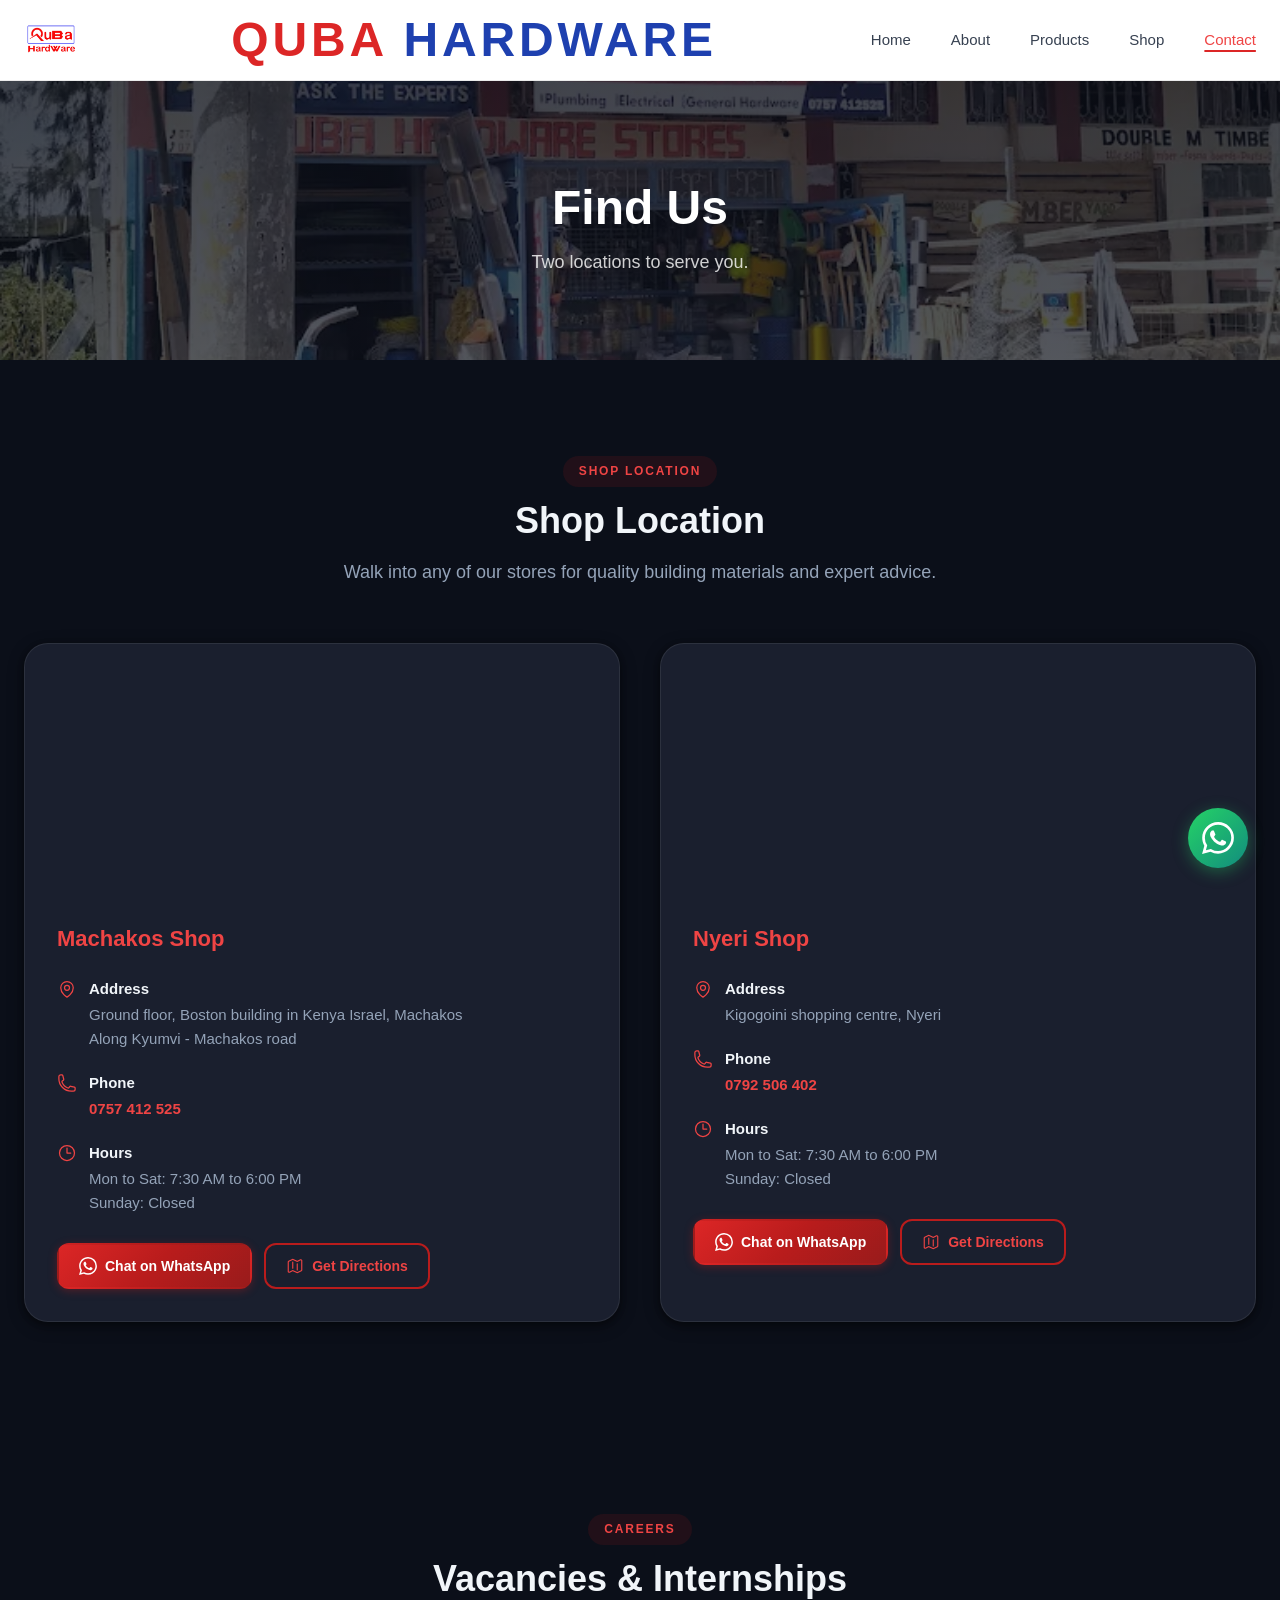
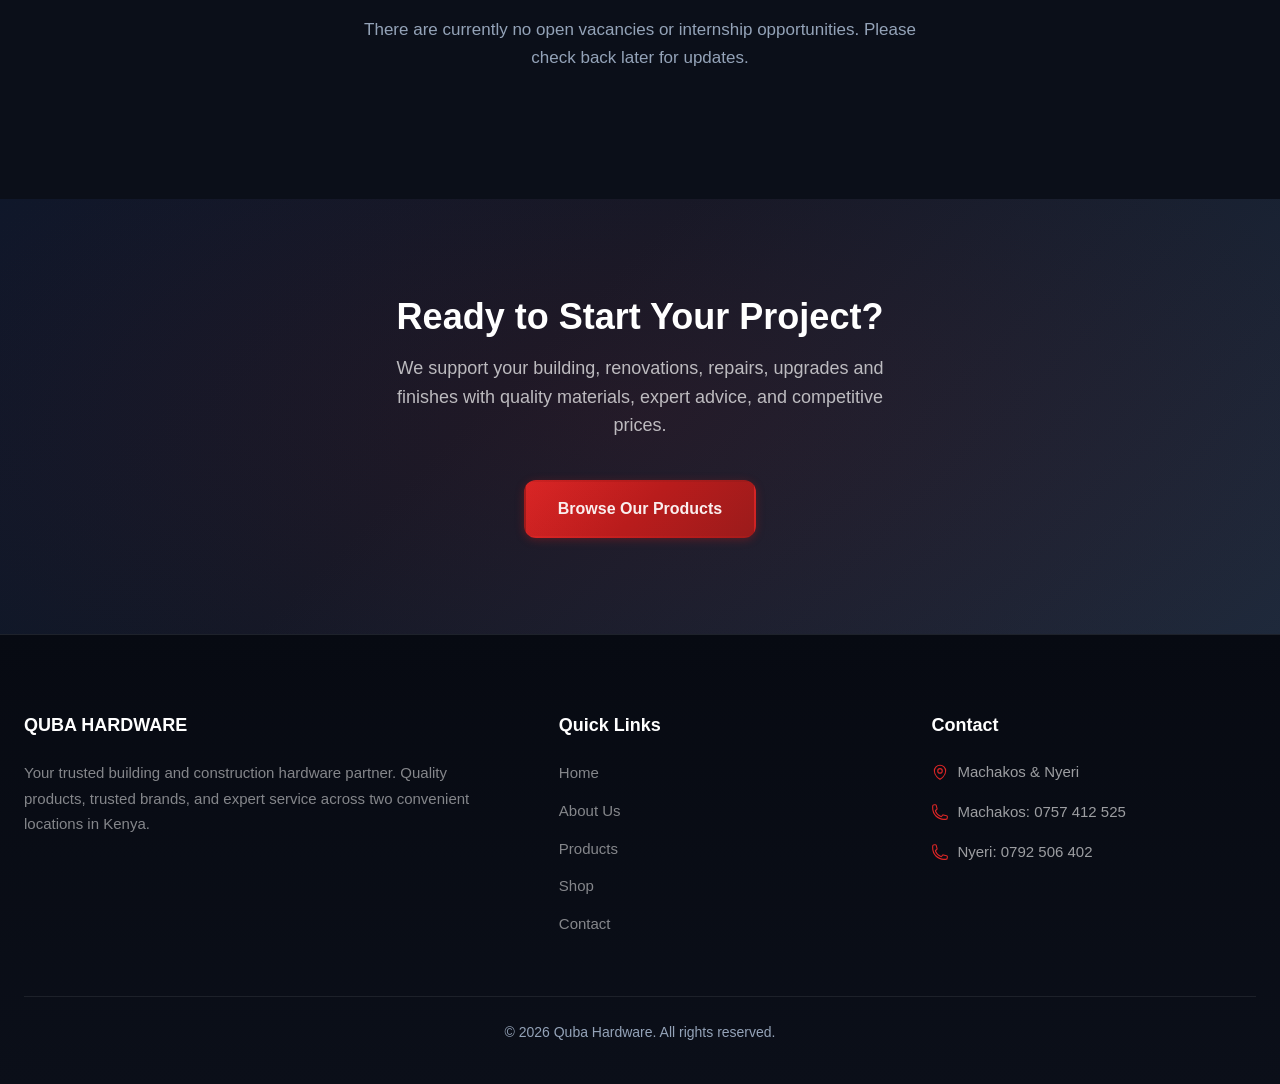
<file: contact.html>
<!DOCTYPE html>
<html lang="en">
<head>
  <meta charset="UTF-8">
  <meta name="viewport" content="width=device-width, initial-scale=1.0">
  <title>Contact & Locations | Quba Hardware | Machakos & Nyeri</title>
  <meta name="description" content="Find Quba Hardware stores in Machakos town and Tetu, Nyeri. Get directions, phone numbers, business hours, and contact information.">
  <link rel="canonical" href="https://qubahardware.com/contact.html">
  <meta property="og:title" content="Contact Quba Hardware">
  <meta property="og:description" content="Visit us at Machakos town or Tetu, Nyeri. Two convenient locations for all your building hardware needs.">
  <meta property="og:type" content="website">
  <meta property="og:url" content="https://qubahardware.com/contact.html">
  <meta property="og:image" content="https://qubahardware.com/Photos/unnamed.webp">
  <meta property="og:site_name" content="Quba Hardware">
  <meta name="twitter:card" content="summary_large_image">
  <meta name="theme-color" content="#0B0F19">
  <link rel="icon" href="favicon.ico" sizes="48x48">
  <link rel="icon" type="image/png" sizes="32x32" href="favicon-32x32.png">
  <link rel="icon" type="image/png" sizes="16x16" href="favicon-16x16.png">
  <link rel="apple-touch-icon" sizes="180x180" href="apple-touch-icon.png">
  <link rel="stylesheet" href="css/styles.css">

  <script type="application/ld+json">
  [
    {
      "@context": "https://schema.org",
      "@type": "HardwareStore",
      "name": "Quba Hardware Machakos",
      "address": {
        "@type": "PostalAddress",
        "addressLocality": "Machakos",
        "addressRegion": "Machakos County",
        "addressCountry": "KE"
      },
      "geo": {
        "@type": "GeoCoordinates",
        "latitude": -1.5193635,
        "longitude": 37.2435804
      },
      "telephone": "+254757412525",
      "openingHoursSpecification": {
        "@type": "OpeningHoursSpecification",
        "dayOfWeek": ["Monday","Tuesday","Wednesday","Thursday","Friday","Saturday"],
        "opens": "07:30",
        "closes": "18:00"
      }
    },
    {
      "@context": "https://schema.org",
      "@type": "HardwareStore",
      "name": "Quba Hardware Tetu, Nyeri",
      "address": {
        "@type": "PostalAddress",
        "addressLocality": "Tetu",
        "addressRegion": "Nyeri County",
        "postalCode": "10100",
        "postOfficeBoxNumber": "1848",
        "addressCountry": "KE"
      },
      "geo": {
        "@type": "GeoCoordinates",
        "latitude": -0.4589915,
        "longitude": 36.8832449
      },
      "telephone": "+254792506402",
      "openingHoursSpecification": {
        "@type": "OpeningHoursSpecification",
        "dayOfWeek": ["Monday","Tuesday","Wednesday","Thursday","Friday","Saturday"],
        "opens": "07:30",
        "closes": "18:00"
      }
    }
  ]
  </script>
</head>
<body>

  <a href="#main" class="skip-link">Skip to main content</a>

  <!-- Navigation -->
  <header class="navbar" role="banner">
    <div class="container">
      <a href="index.html" class="nav-logo"><img src="Logos/Quba Hardware logo.jpeg" alt="Quba Hardware" width="180" height="40"></a>
      <span class="nav-logo-text"><span class="logo-quba">QUBA</span> <span class="logo-hardware">HARDWARE</span></span>
      <nav role="navigation" aria-label="Main navigation">
        <ul class="nav-links" id="navLinks">
          <li><a href="index.html">Home</a></li>
          <li><a href="about.html">About</a></li>
          <li><a href="products.html">Products</a></li>
          <li><a href="shop.html">Shop</a></li>
          <li><a href="contact.html" class="active">Contact</a></li>
        </ul>
      </nav>
      <button class="nav-toggle" id="navToggle" aria-label="Toggle navigation menu" aria-expanded="false">
        <span></span>
        <span></span>
        <span></span>
      </button>
    </div>
  </header>

  <main id="main">

    <!-- Page Banner -->
    <section class="page-banner" style="background-image: url('Photos/unnamed.webp');">
      <div class="page-banner-content">
        <h1>Find Us</h1>
        <p>Two locations to serve you.</p>
      </div>
    </section>

    <!-- Locations -->
    <section class="section">
      <div class="container">
        <div class="section-header">
          <span class="section-label">Shop Location</span>
          <h2>Shop Location</h2>
          <p>Walk into any of our stores for quality building materials and expert advice.</p>
        </div>
        <div class="locations-grid">

          <!-- Machakos Store -->
          <div class="location-card fade-in">
            <div class="map-container">
              <iframe
                src="https://www.google.com/maps/embed?pb=!1m18!1m12!1m3!1d1994.5!2d37.2435804!3d-1.5193635!2m3!1f0!2f0!3f0!3m2!1i1024!2i768!4f13.1!3m3!1m2!1s0x182f81329dd7493f%3A0xcb6beb6ae957648c!2sQuba%20Hardware!5e0!3m2!1sen!2ske!4v1"
                allowfullscreen=""
                loading="lazy"
                referrerpolicy="no-referrer-when-downgrade"
                title="Quba Hardware Machakos location on Google Maps">
              </iframe>
            </div>
            <div class="location-details">
              <h3>Machakos Shop</h3>
              <div class="location-detail">
                <svg xmlns="http://www.w3.org/2000/svg" fill="none" viewBox="0 0 24 24" stroke-width="1.5" stroke="currentColor"><path stroke-linecap="round" stroke-linejoin="round" d="M15 10.5a3 3 0 1 1-6 0 3 3 0 0 1 6 0Z" /><path stroke-linecap="round" stroke-linejoin="round" d="M19.5 10.5c0 7.142-7.5 11.25-7.5 11.25S4.5 17.642 4.5 10.5a7.5 7.5 0 1 1 15 0Z" /></svg>
                <p><strong>Address</strong>Ground floor, Boston building in Kenya Israel, Machakos<br>Along Kyumvi - Machakos road</p>
              </div>
              <div class="location-detail">
                <svg xmlns="http://www.w3.org/2000/svg" fill="none" viewBox="0 0 24 24" stroke-width="1.5" stroke="currentColor"><path stroke-linecap="round" stroke-linejoin="round" d="M2.25 6.75c0 8.284 6.716 15 15 15h2.25a2.25 2.25 0 0 0 2.25-2.25v-1.372c0-.516-.351-.966-.852-1.091l-4.423-1.106c-.44-.11-.902.055-1.173.417l-.97 1.293c-.282.376-.769.542-1.21.38a12.035 12.035 0 0 1-7.143-7.143c-.162-.441.004-.928.38-1.21l1.293-.97c.363-.271.527-.734.417-1.173L6.963 3.102a1.125 1.125 0 0 0-1.091-.852H4.5A2.25 2.25 0 0 0 2.25 4.5v2.25Z" /></svg>
                <p><strong>Phone</strong><a href="tel:+254757412525">0757 412 525</a></p>
              </div>
              <div class="location-detail">
                <svg xmlns="http://www.w3.org/2000/svg" fill="none" viewBox="0 0 24 24" stroke-width="1.5" stroke="currentColor"><path stroke-linecap="round" stroke-linejoin="round" d="M12 6v6h4.5m4.5 0a9 9 0 1 1-18 0 9 9 0 0 1 18 0Z" /></svg>
                <p><strong>Hours</strong>Mon to Sat: 7:30 AM to 6:00 PM<br>Sunday: Closed</p>
              </div>
              <div class="location-actions">
                <a href="https://wa.me/254757412525?text=Hi%20Quba%20Hardware%20Machakos%2C%20I%27d%20like%20to%20enquire%20about%20your%20products" class="btn btn-primary btn-sm" target="_blank" rel="noopener">
                  <svg viewBox="0 0 24 24" xmlns="http://www.w3.org/2000/svg" width="18" height="18" fill="currentColor"><path d="M17.472 14.382c-.297-.149-1.758-.867-2.03-.967-.273-.099-.471-.148-.67.15-.197.297-.767.966-.94 1.164-.173.199-.347.223-.644.075-.297-.15-1.255-.463-2.39-1.475-.883-.788-1.48-1.761-1.653-2.059-.173-.297-.018-.458.13-.606.134-.133.298-.347.446-.52.149-.174.198-.298.298-.497.099-.198.05-.371-.025-.52-.075-.149-.669-1.612-.916-2.207-.242-.579-.487-.5-.669-.51-.173-.008-.371-.01-.57-.01-.198 0-.52.074-.792.372-.272.297-1.04 1.016-1.04 2.479 0 1.462 1.065 2.875 1.213 3.074.149.198 2.096 3.2 5.077 4.487.709.306 1.262.489 1.694.625.712.227 1.36.195 1.871.118.571-.085 1.758-.719 2.006-1.413.248-.694.248-1.289.173-1.413-.074-.124-.272-.198-.57-.347m-5.421 7.403h-.004a9.87 9.87 0 01-5.031-1.378l-.361-.214-3.741.982.998-3.648-.235-.374a9.86 9.86 0 01-1.51-5.26c.001-5.45 4.436-9.884 9.888-9.884 2.64 0 5.122 1.03 6.988 2.898a9.825 9.825 0 012.893 6.994c-.003 5.45-4.437 9.884-9.885 9.884m8.413-18.297A11.815 11.815 0 0012.05 0C5.495 0 .16 5.335.157 11.892c0 2.096.547 4.142 1.588 5.945L.057 24l6.305-1.654a11.882 11.882 0 005.683 1.448h.005c6.554 0 11.89-5.335 11.893-11.893a11.821 11.821 0 00-3.48-8.413z"/></svg>
                  Chat on WhatsApp
                </a>
                <a href="https://maps.app.goo.gl/EAFowRM8ENnuDYg96" class="btn btn-outline-dark btn-sm" target="_blank" rel="noopener">
                  <svg xmlns="http://www.w3.org/2000/svg" fill="none" viewBox="0 0 24 24" stroke-width="1.5" stroke="currentColor" width="18" height="18"><path stroke-linecap="round" stroke-linejoin="round" d="M9 6.75V15m6-6v8.25m.503 3.498 4.875-2.437c.381-.19.622-.58.622-1.006V4.82c0-.836-.88-1.38-1.628-1.006l-3.869 1.934c-.317.159-.69.159-1.006 0L9.503 3.252a1.125 1.125 0 0 0-1.006 0L3.622 5.689C3.24 5.88 3 6.27 3 6.695V19.18c0 .836.88 1.38 1.628 1.006l3.869-1.934c.317-.159.69-.159 1.006 0l4.994 2.497c.317.158.69.158 1.006 0Z" /></svg>
                  Get Directions
                </a>
              </div>
            </div>
          </div>

          <!-- Tetu Store -->
          <div class="location-card fade-in">
            <div class="map-container">
              <iframe
                src="https://www.google.com/maps/embed?pb=!1m18!1m12!1m3!1d1994.5!2d36.8832449!3d-0.4589915!2m3!1f0!2f0!3f0!3m2!1i1024!2i768!4f13.1!3m3!1m2!1s0x18285f1155ac215f%3A0x7c946e4fa14121fc!2sQuba%20hardware%20Nyeri!5e0!3m2!1sen!2ske!4v1"
                allowfullscreen=""
                loading="lazy"
                referrerpolicy="no-referrer-when-downgrade"
                title="Quba Hardware Tetu, Nyeri location on Google Maps">
              </iframe>
            </div>
            <div class="location-details">
              <h3>Nyeri Shop</h3>
              <div class="location-detail">
                <svg xmlns="http://www.w3.org/2000/svg" fill="none" viewBox="0 0 24 24" stroke-width="1.5" stroke="currentColor"><path stroke-linecap="round" stroke-linejoin="round" d="M15 10.5a3 3 0 1 1-6 0 3 3 0 0 1 6 0Z" /><path stroke-linecap="round" stroke-linejoin="round" d="M19.5 10.5c0 7.142-7.5 11.25-7.5 11.25S4.5 17.642 4.5 10.5a7.5 7.5 0 1 1 15 0Z" /></svg>
                <p><strong>Address</strong>Kigogoini shopping centre, Nyeri</p>
              </div>
              <div class="location-detail">
                <svg xmlns="http://www.w3.org/2000/svg" fill="none" viewBox="0 0 24 24" stroke-width="1.5" stroke="currentColor"><path stroke-linecap="round" stroke-linejoin="round" d="M2.25 6.75c0 8.284 6.716 15 15 15h2.25a2.25 2.25 0 0 0 2.25-2.25v-1.372c0-.516-.351-.966-.852-1.091l-4.423-1.106c-.44-.11-.902.055-1.173.417l-.97 1.293c-.282.376-.769.542-1.21.38a12.035 12.035 0 0 1-7.143-7.143c-.162-.441.004-.928.38-1.21l1.293-.97c.363-.271.527-.734.417-1.173L6.963 3.102a1.125 1.125 0 0 0-1.091-.852H4.5A2.25 2.25 0 0 0 2.25 4.5v2.25Z" /></svg>
                <p><strong>Phone</strong><a href="tel:+254792506402">0792 506 402</a></p>
              </div>
              <div class="location-detail">
                <svg xmlns="http://www.w3.org/2000/svg" fill="none" viewBox="0 0 24 24" stroke-width="1.5" stroke="currentColor"><path stroke-linecap="round" stroke-linejoin="round" d="M12 6v6h4.5m4.5 0a9 9 0 1 1-18 0 9 9 0 0 1 18 0Z" /></svg>
                <p><strong>Hours</strong>Mon to Sat: 7:30 AM to 6:00 PM<br>Sunday: Closed</p>
              </div>
              <div class="location-actions">
                <a href="https://wa.me/254792506402?text=Hi%20Quba%20Hardware%20Nyeri%2C%20I%27d%20like%20to%20enquire%20about%20your%20products" class="btn btn-primary btn-sm" target="_blank" rel="noopener">
                  <svg viewBox="0 0 24 24" xmlns="http://www.w3.org/2000/svg" width="18" height="18" fill="currentColor"><path d="M17.472 14.382c-.297-.149-1.758-.867-2.03-.967-.273-.099-.471-.148-.67.15-.197.297-.767.966-.94 1.164-.173.199-.347.223-.644.075-.297-.15-1.255-.463-2.39-1.475-.883-.788-1.48-1.761-1.653-2.059-.173-.297-.018-.458.13-.606.134-.133.298-.347.446-.52.149-.174.198-.298.298-.497.099-.198.05-.371-.025-.52-.075-.149-.669-1.612-.916-2.207-.242-.579-.487-.5-.669-.51-.173-.008-.371-.01-.57-.01-.198 0-.52.074-.792.372-.272.297-1.04 1.016-1.04 2.479 0 1.462 1.065 2.875 1.213 3.074.149.198 2.096 3.2 5.077 4.487.709.306 1.262.489 1.694.625.712.227 1.36.195 1.871.118.571-.085 1.758-.719 2.006-1.413.248-.694.248-1.289.173-1.413-.074-.124-.272-.198-.57-.347m-5.421 7.403h-.004a9.87 9.87 0 01-5.031-1.378l-.361-.214-3.741.982.998-3.648-.235-.374a9.86 9.86 0 01-1.51-5.26c.001-5.45 4.436-9.884 9.888-9.884 2.64 0 5.122 1.03 6.988 2.898a9.825 9.825 0 012.893 6.994c-.003 5.45-4.437 9.884-9.885 9.884m8.413-18.297A11.815 11.815 0 0012.05 0C5.495 0 .16 5.335.157 11.892c0 2.096.547 4.142 1.588 5.945L.057 24l6.305-1.654a11.882 11.882 0 005.683 1.448h.005c6.554 0 11.89-5.335 11.893-11.893a11.821 11.821 0 00-3.48-8.413z"/></svg>
                  Chat on WhatsApp
                </a>
                <a href="https://maps.app.goo.gl/1xMvBWQ27A7yUhnY9" class="btn btn-outline-dark btn-sm" target="_blank" rel="noopener">
                  <svg xmlns="http://www.w3.org/2000/svg" fill="none" viewBox="0 0 24 24" stroke-width="1.5" stroke="currentColor" width="18" height="18"><path stroke-linecap="round" stroke-linejoin="round" d="M9 6.75V15m6-6v8.25m.503 3.498 4.875-2.437c.381-.19.622-.58.622-1.006V4.82c0-.836-.88-1.38-1.628-1.006l-3.869 1.934c-.317.159-.69.159-1.006 0L9.503 3.252a1.125 1.125 0 0 0-1.006 0L3.622 5.689C3.24 5.88 3 6.27 3 6.695V19.18c0 .836.88 1.38 1.628 1.006l3.869-1.934c.317-.159.69-.159 1.006 0l4.994 2.497c.317.158.69.158 1.006 0Z" /></svg>
                  Get Directions
                </a>
              </div>
            </div>
          </div>

        </div>
      </div>
    </section>

    <!-- Vacancies & Internships -->
    <section class="section">
      <div class="container">
        <div class="general-contact fade-in">
          <span class="section-label">Careers</span>
          <h2>Vacancies &amp; Internships</h2>
          <p>There are currently no open vacancies or internship opportunities. Please check back later for updates.</p>
        </div>
      </div>
    </section>

    <!-- CTA -->
    <section class="cta-banner">
      <div class="container">
        <h2>Ready to Start Your Project?</h2>
        <p>We support your building, renovations, repairs, upgrades and finishes with quality materials, expert advice, and competitive prices.</p>
        <a href="products.html" class="btn btn-primary">Browse Our Products</a>
      </div>
    </section>

  </main>

  <!-- Footer -->
  <footer class="footer" role="contentinfo">
    <div class="container">
      <div class="footer-grid">
        <div class="footer-brand">
          <h4>QUBA HARDWARE</h4>
          <p>Your trusted building and construction hardware partner. Quality products, trusted brands, and expert service across two convenient locations in Kenya.</p>
        </div>
        <div>
          <h4>Quick Links</h4>
          <ul class="footer-links">
            <li><a href="index.html">Home</a></li>
            <li><a href="about.html">About Us</a></li>
            <li><a href="products.html">Products</a></li>
            <li><a href="shop.html">Shop</a></li>
            <li><a href="contact.html">Contact</a></li>
          </ul>
        </div>
        <div>
          <h4>Contact</h4>
          <ul class="footer-contact">
            <li>
              <svg xmlns="http://www.w3.org/2000/svg" fill="none" viewBox="0 0 24 24" stroke-width="1.5" stroke="currentColor"><path stroke-linecap="round" stroke-linejoin="round" d="M15 10.5a3 3 0 1 1-6 0 3 3 0 0 1 6 0Z" /><path stroke-linecap="round" stroke-linejoin="round" d="M19.5 10.5c0 7.142-7.5 11.25-7.5 11.25S4.5 17.642 4.5 10.5a7.5 7.5 0 1 1 15 0Z" /></svg>
              <span>Machakos &amp; Nyeri</span>
            </li>
            <li>
              <svg xmlns="http://www.w3.org/2000/svg" fill="none" viewBox="0 0 24 24" stroke-width="1.5" stroke="currentColor"><path stroke-linecap="round" stroke-linejoin="round" d="M2.25 6.75c0 8.284 6.716 15 15 15h2.25a2.25 2.25 0 0 0 2.25-2.25v-1.372c0-.516-.351-.966-.852-1.091l-4.423-1.106c-.44-.11-.902.055-1.173.417l-.97 1.293c-.282.376-.769.542-1.21.38a12.035 12.035 0 0 1-7.143-7.143c-.162-.441.004-.928.38-1.21l1.293-.97c.363-.271.527-.734.417-1.173L6.963 3.102a1.125 1.125 0 0 0-1.091-.852H4.5A2.25 2.25 0 0 0 2.25 4.5v2.25Z" /></svg>
              <span>Machakos: <a href="tel:+254757412525">0757 412 525</a></span>
            </li>
            <li>
              <svg xmlns="http://www.w3.org/2000/svg" fill="none" viewBox="0 0 24 24" stroke-width="1.5" stroke="currentColor"><path stroke-linecap="round" stroke-linejoin="round" d="M2.25 6.75c0 8.284 6.716 15 15 15h2.25a2.25 2.25 0 0 0 2.25-2.25v-1.372c0-.516-.351-.966-.852-1.091l-4.423-1.106c-.44-.11-.902.055-1.173.417l-.97 1.293c-.282.376-.769.542-1.21.38a12.035 12.035 0 0 1-7.143-7.143c-.162-.441.004-.928.38-1.21l1.293-.97c.363-.271.527-.734.417-1.173L6.963 3.102a1.125 1.125 0 0 0-1.091-.852H4.5A2.25 2.25 0 0 0 2.25 4.5v2.25Z" /></svg>
              <span>Nyeri: <a href="tel:+254792506402">0792 506 402</a></span>
            </li>
          </ul>
        </div>
      </div>
      <div class="footer-bottom">
        <p>&copy; 2026 Quba Hardware. All rights reserved.</p>
      </div>
    </div>
  </footer>

  <!-- WhatsApp Float -->
  <a href="https://wa.me/254757412525?text=Hi%20Quba%20Hardware%2C%20I%27d%20like%20to%20enquire%20about%20your%20products" class="whatsapp-float" aria-label="Chat with us on WhatsApp" target="_blank" rel="noopener">
    <svg viewBox="0 0 24 24" xmlns="http://www.w3.org/2000/svg"><path d="M17.472 14.382c-.297-.149-1.758-.867-2.03-.967-.273-.099-.471-.148-.67.15-.197.297-.767.966-.94 1.164-.173.199-.347.223-.644.075-.297-.15-1.255-.463-2.39-1.475-.883-.788-1.48-1.761-1.653-2.059-.173-.297-.018-.458.13-.606.134-.133.298-.347.446-.52.149-.174.198-.298.298-.497.099-.198.05-.371-.025-.52-.075-.149-.669-1.612-.916-2.207-.242-.579-.487-.5-.669-.51-.173-.008-.371-.01-.57-.01-.198 0-.52.074-.792.372-.272.297-1.04 1.016-1.04 2.479 0 1.462 1.065 2.875 1.213 3.074.149.198 2.096 3.2 5.077 4.487.709.306 1.262.489 1.694.625.712.227 1.36.195 1.871.118.571-.085 1.758-.719 2.006-1.413.248-.694.248-1.289.173-1.413-.074-.124-.272-.198-.57-.347m-5.421 7.403h-.004a9.87 9.87 0 01-5.031-1.378l-.361-.214-3.741.982.998-3.648-.235-.374a9.86 9.86 0 01-1.51-5.26c.001-5.45 4.436-9.884 9.888-9.884 2.64 0 5.122 1.03 6.988 2.898a9.825 9.825 0 012.893 6.994c-.003 5.45-4.437 9.884-9.885 9.884m8.413-18.297A11.815 11.815 0 0012.05 0C5.495 0 .16 5.335.157 11.892c0 2.096.547 4.142 1.588 5.945L.057 24l6.305-1.654a11.882 11.882 0 005.683 1.448h.005c6.554 0 11.89-5.335 11.893-11.893a11.821 11.821 0 00-3.48-8.413z"/></svg>
  </a>

  <script src="js/main.js"></script>
</body>
</html>
</file>
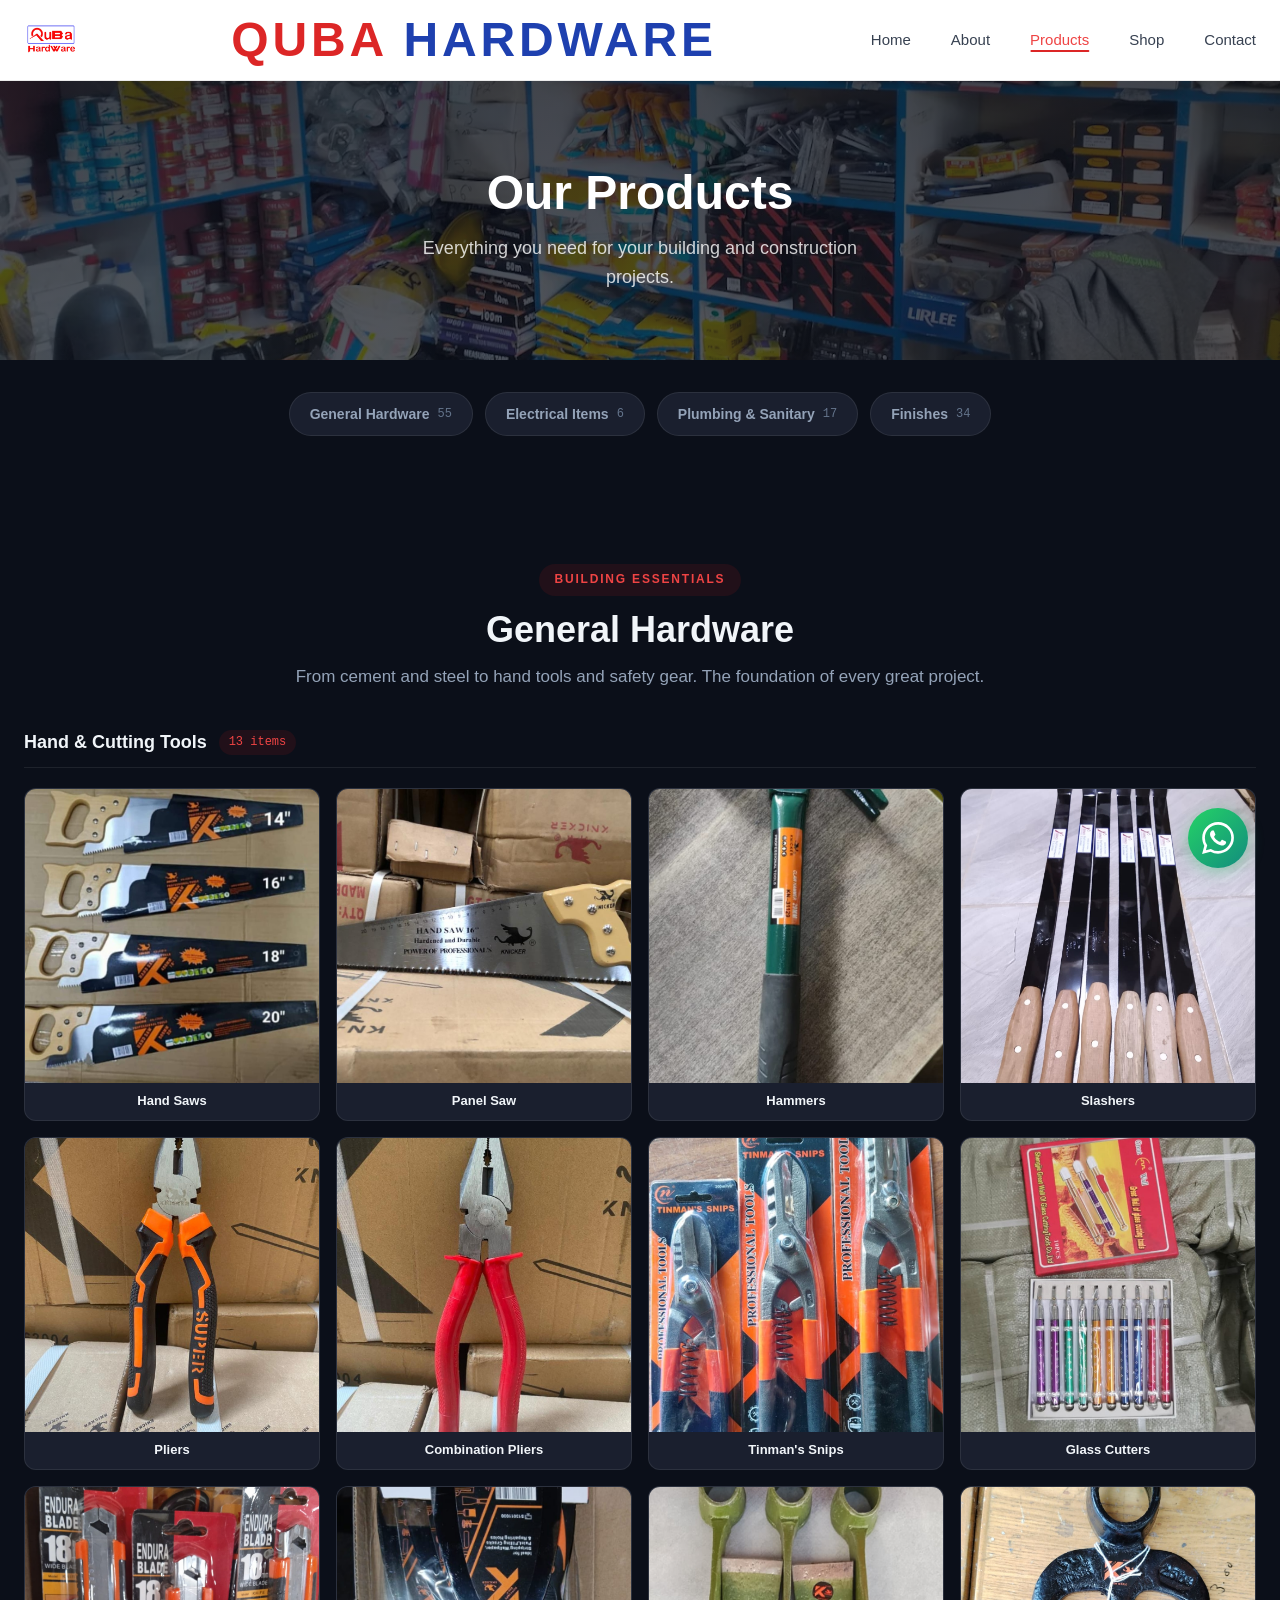
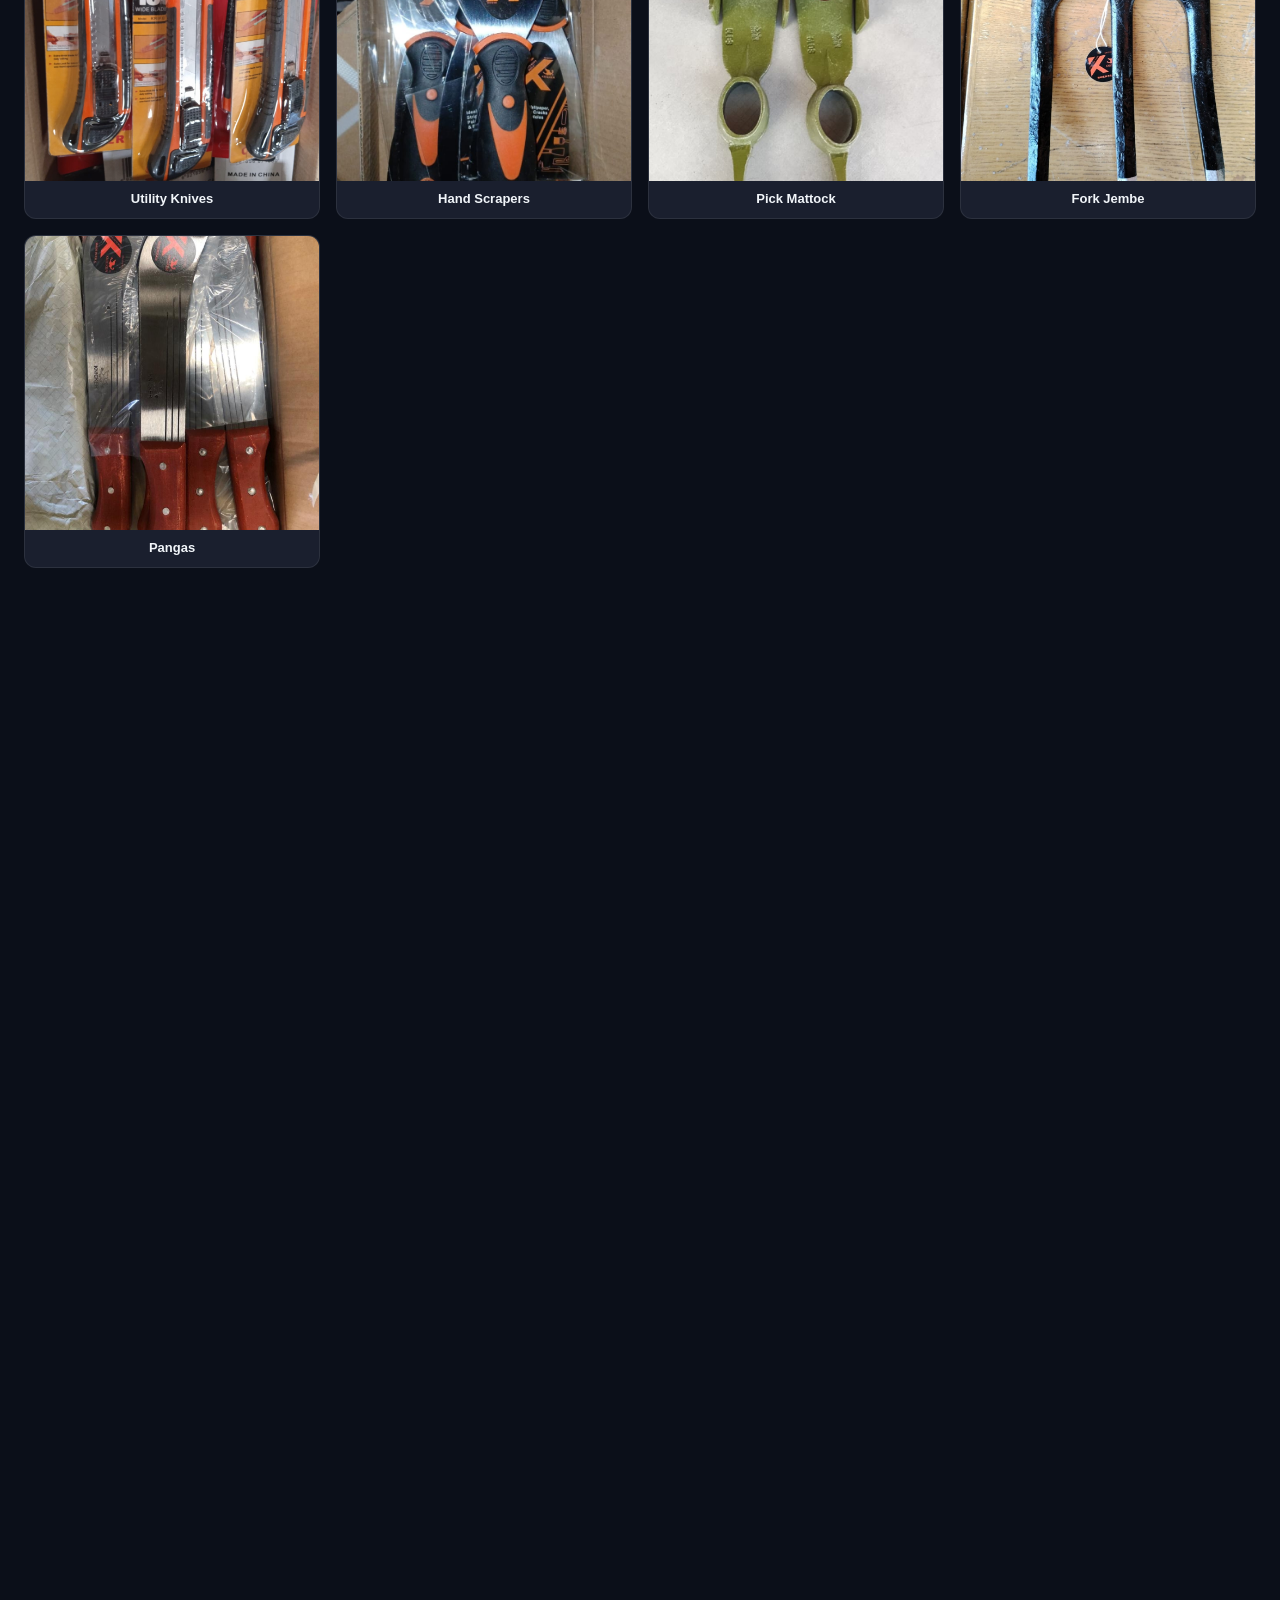
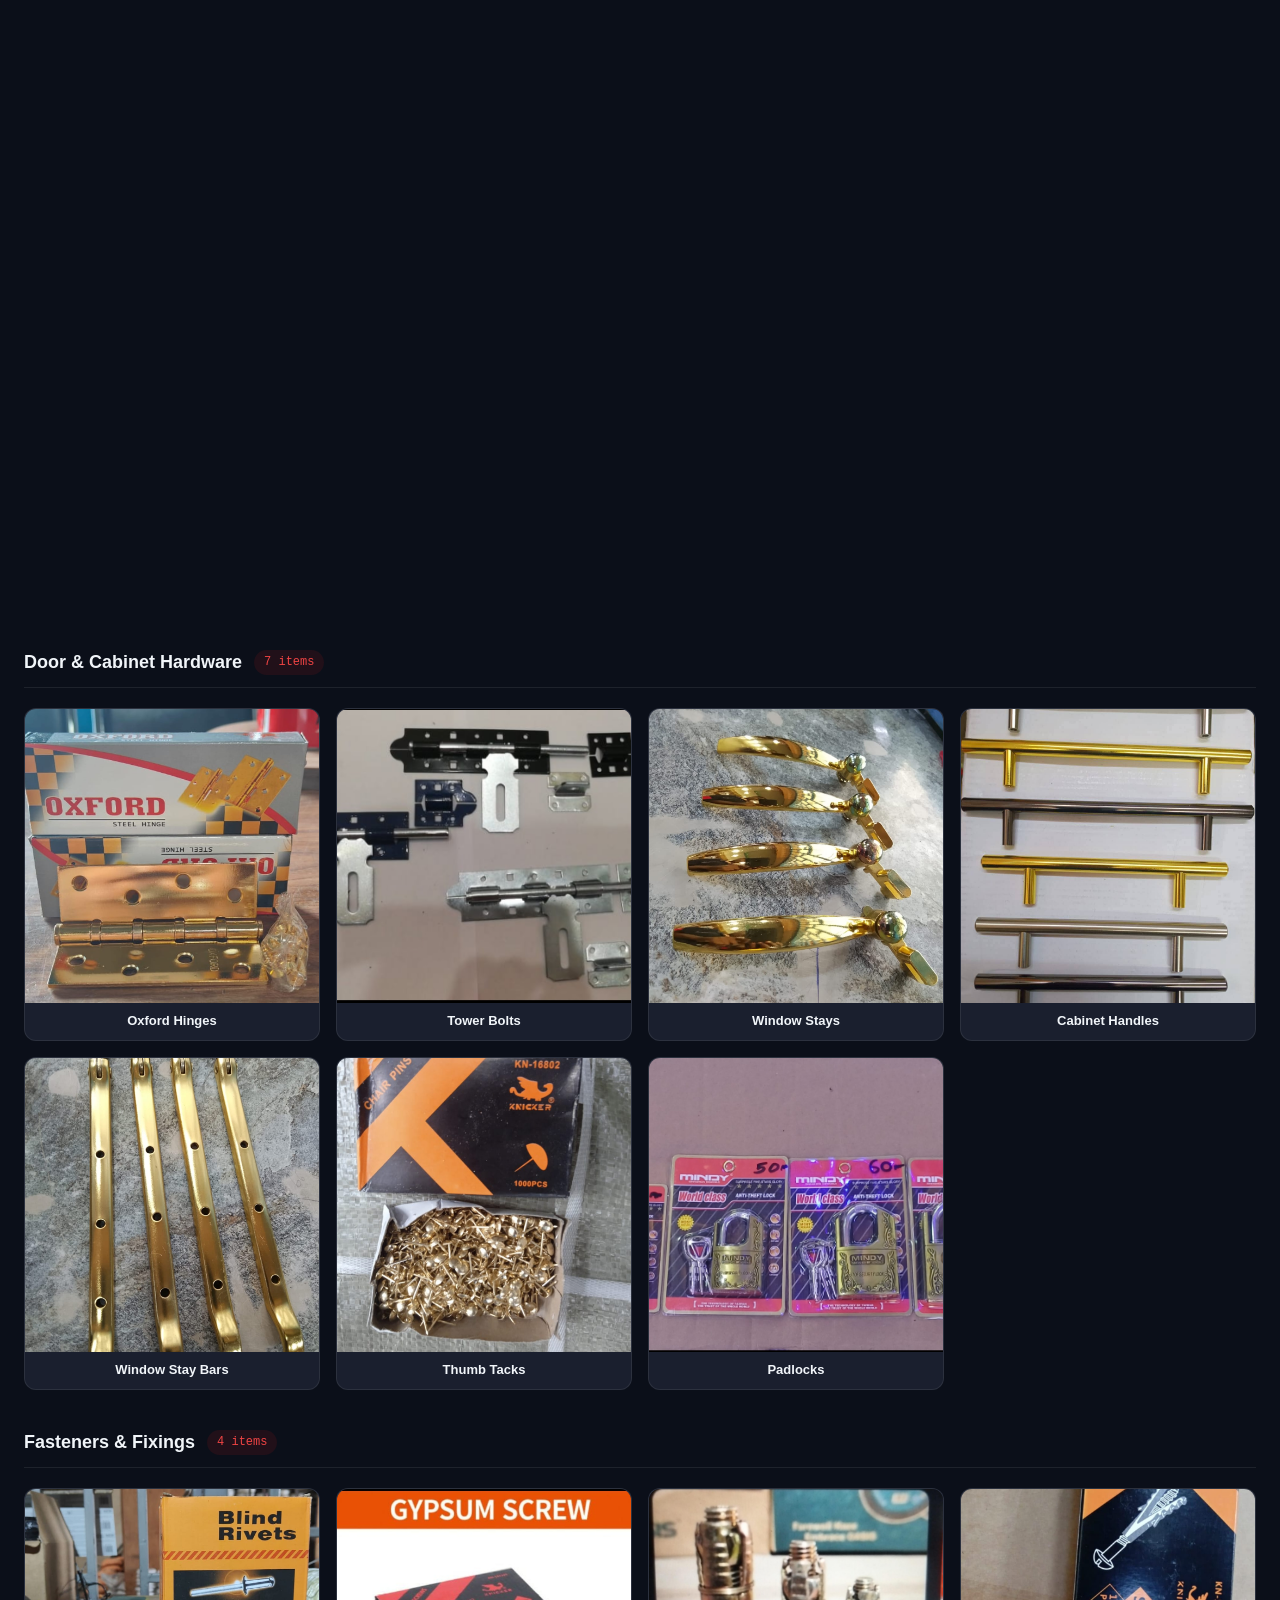
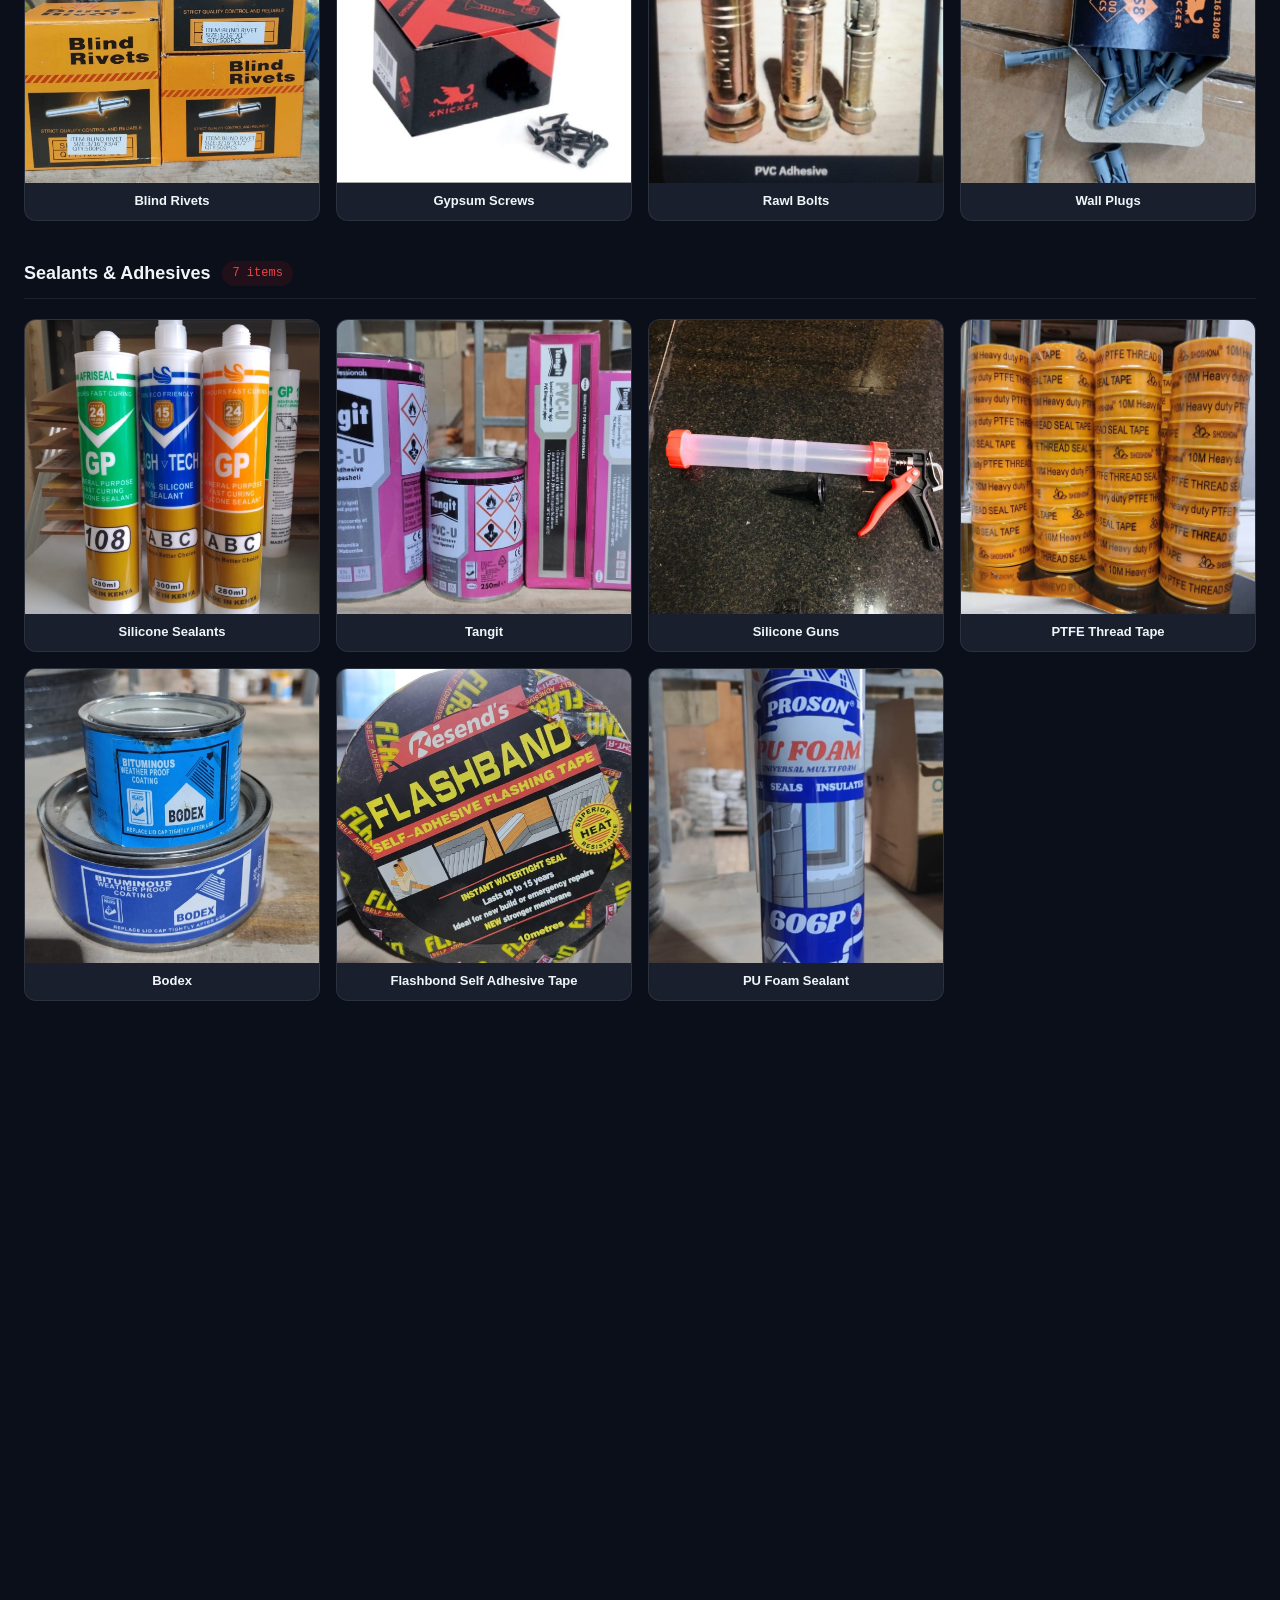
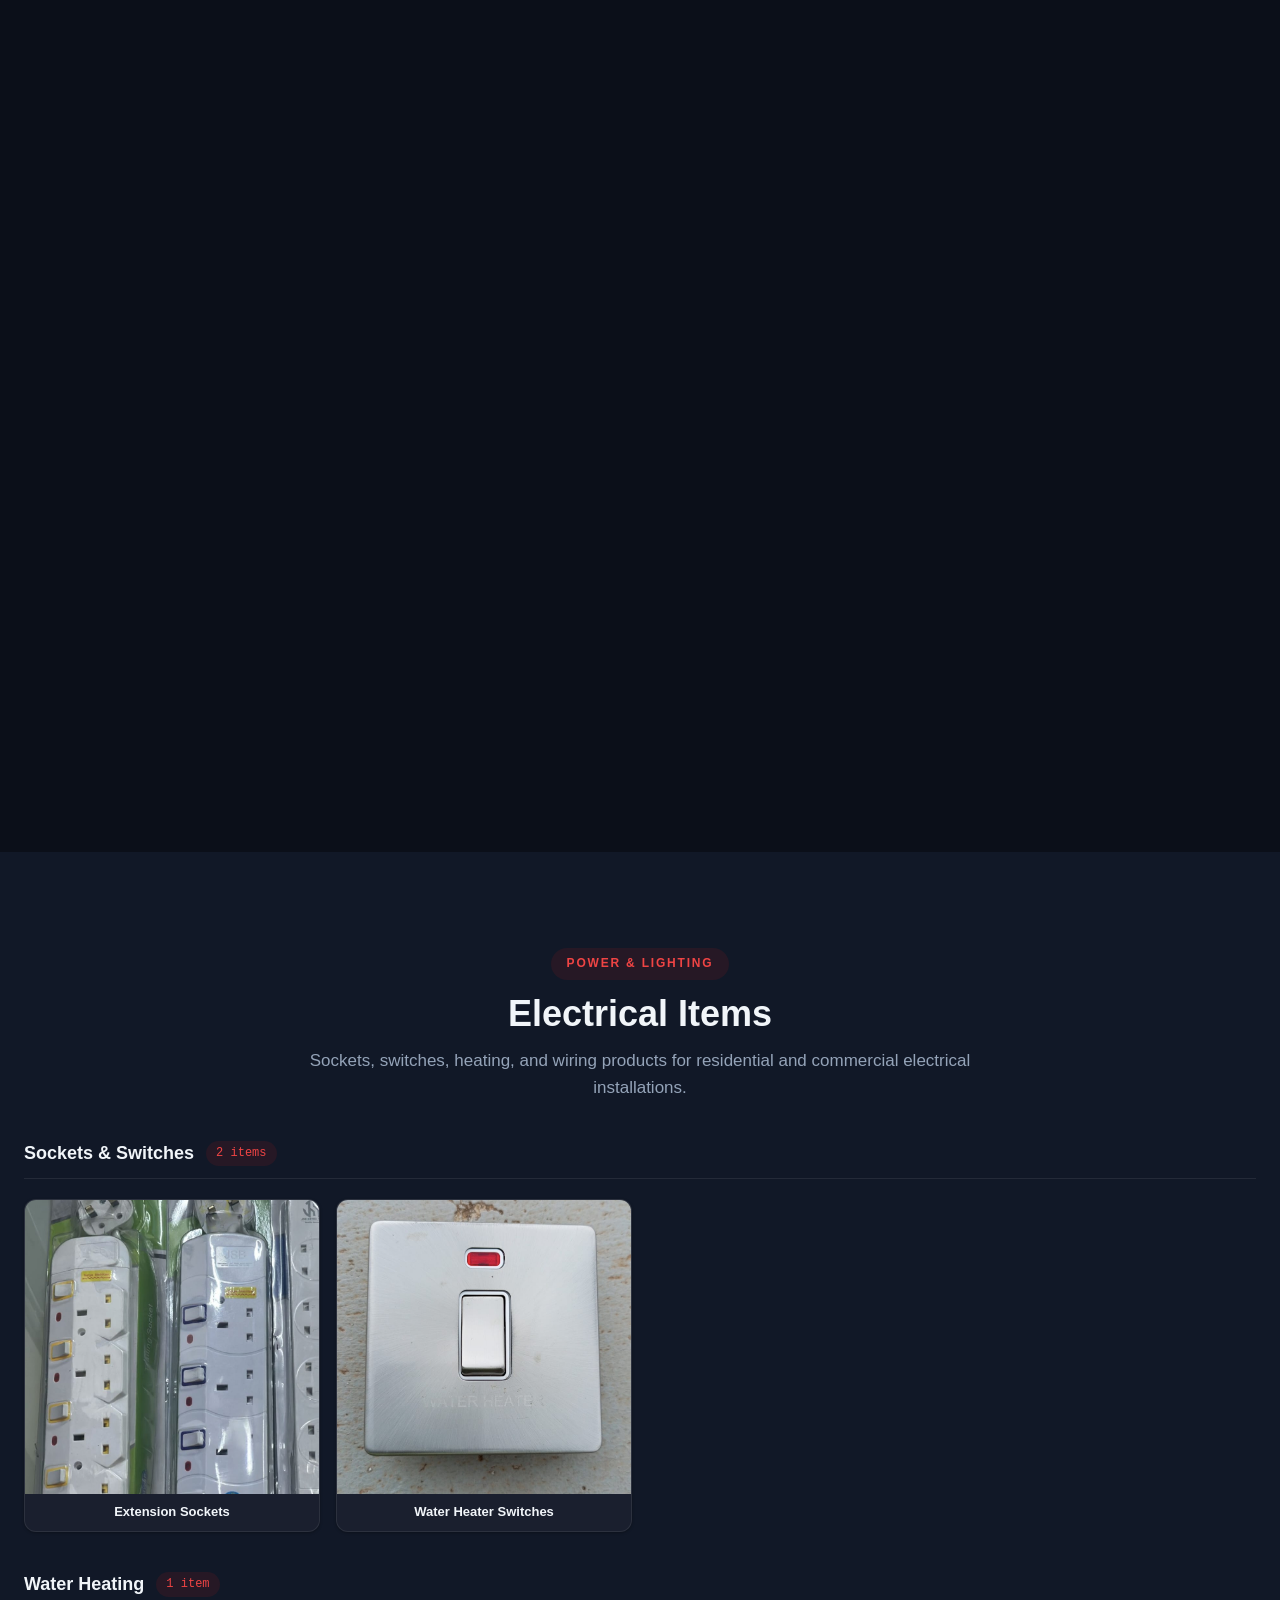
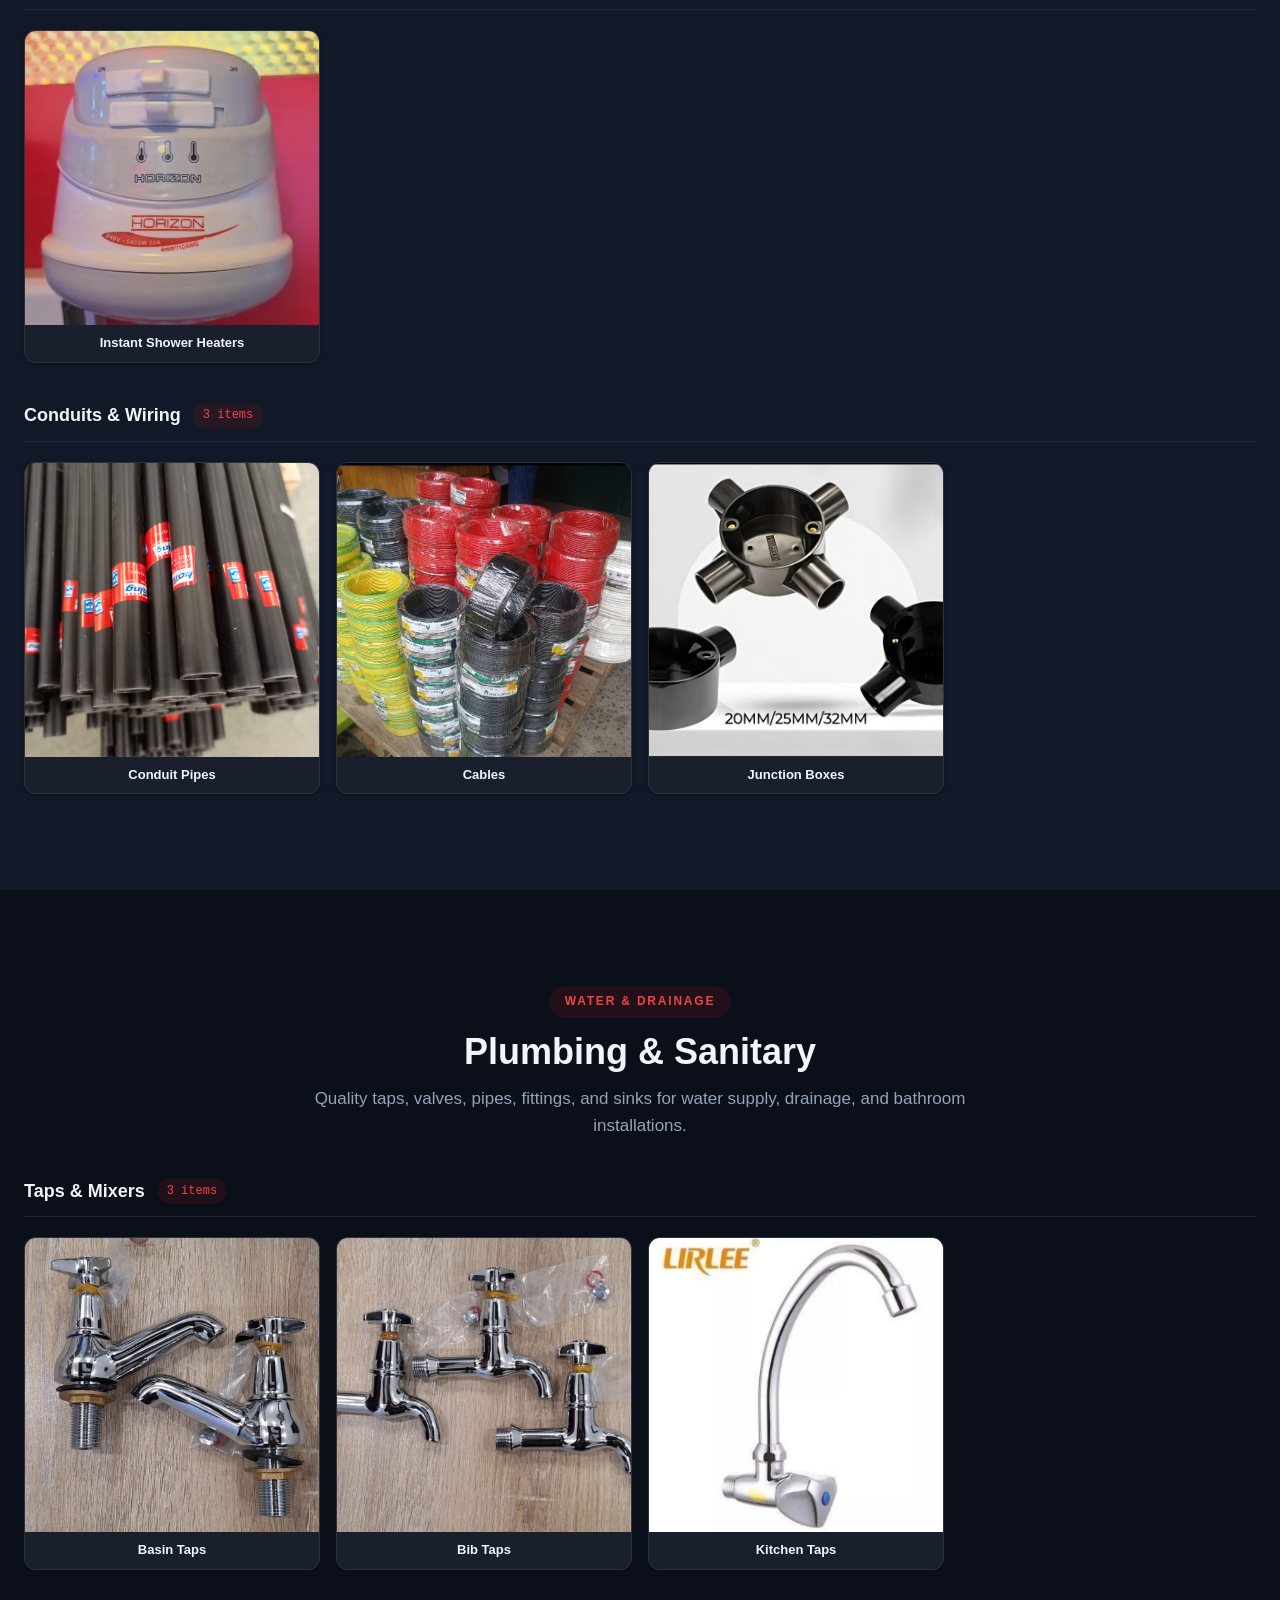
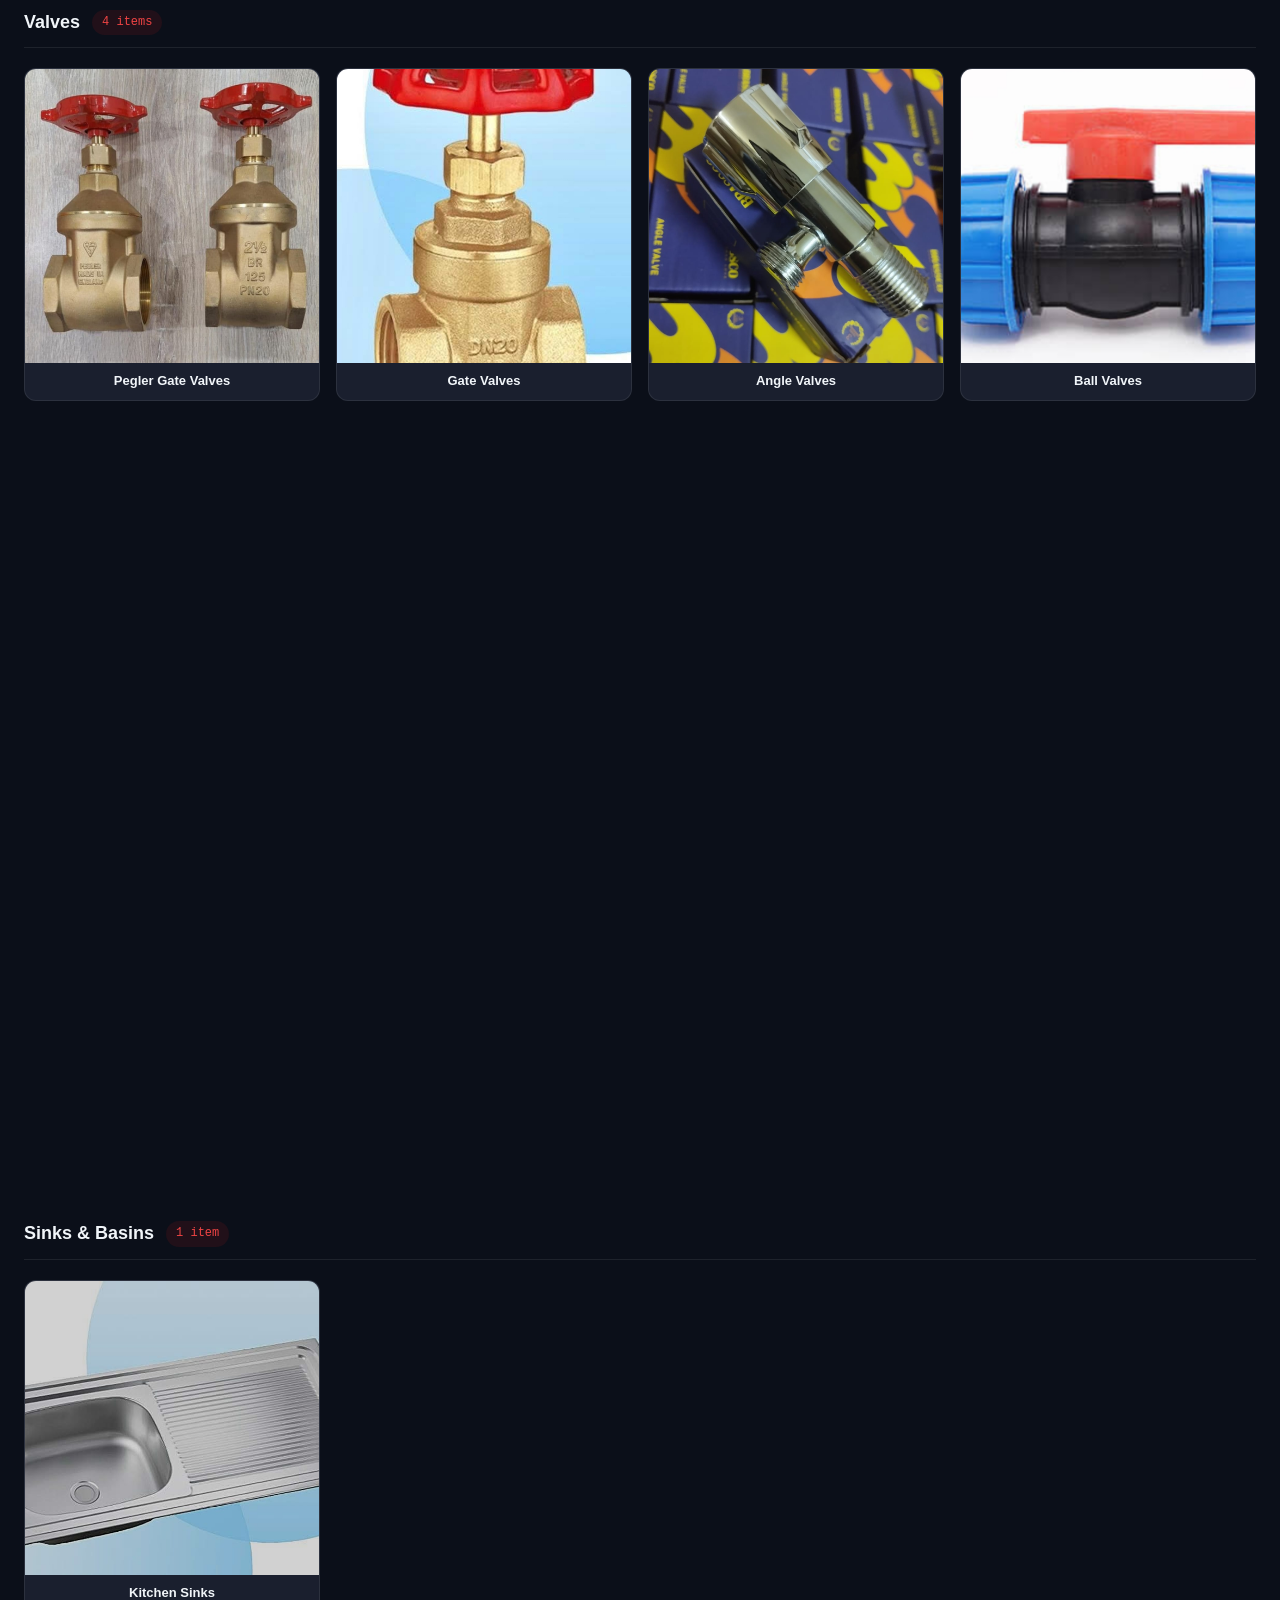
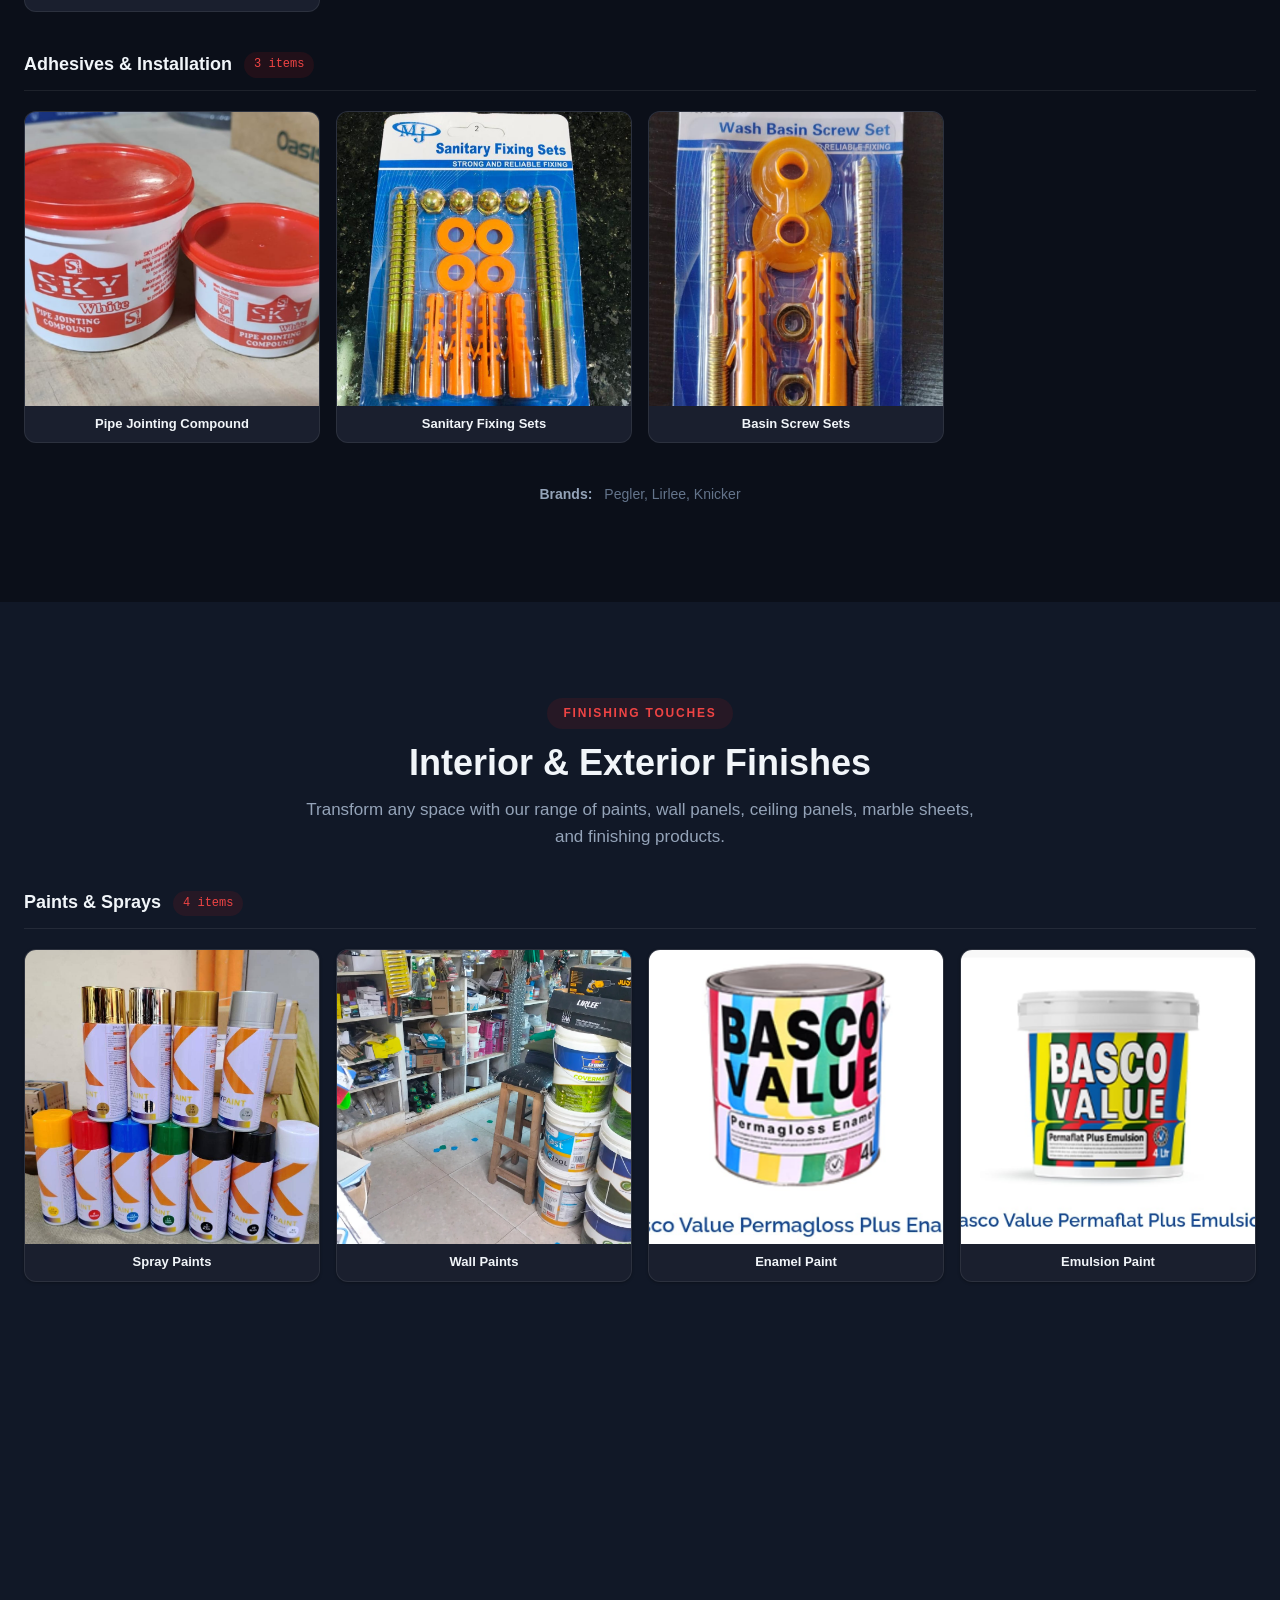
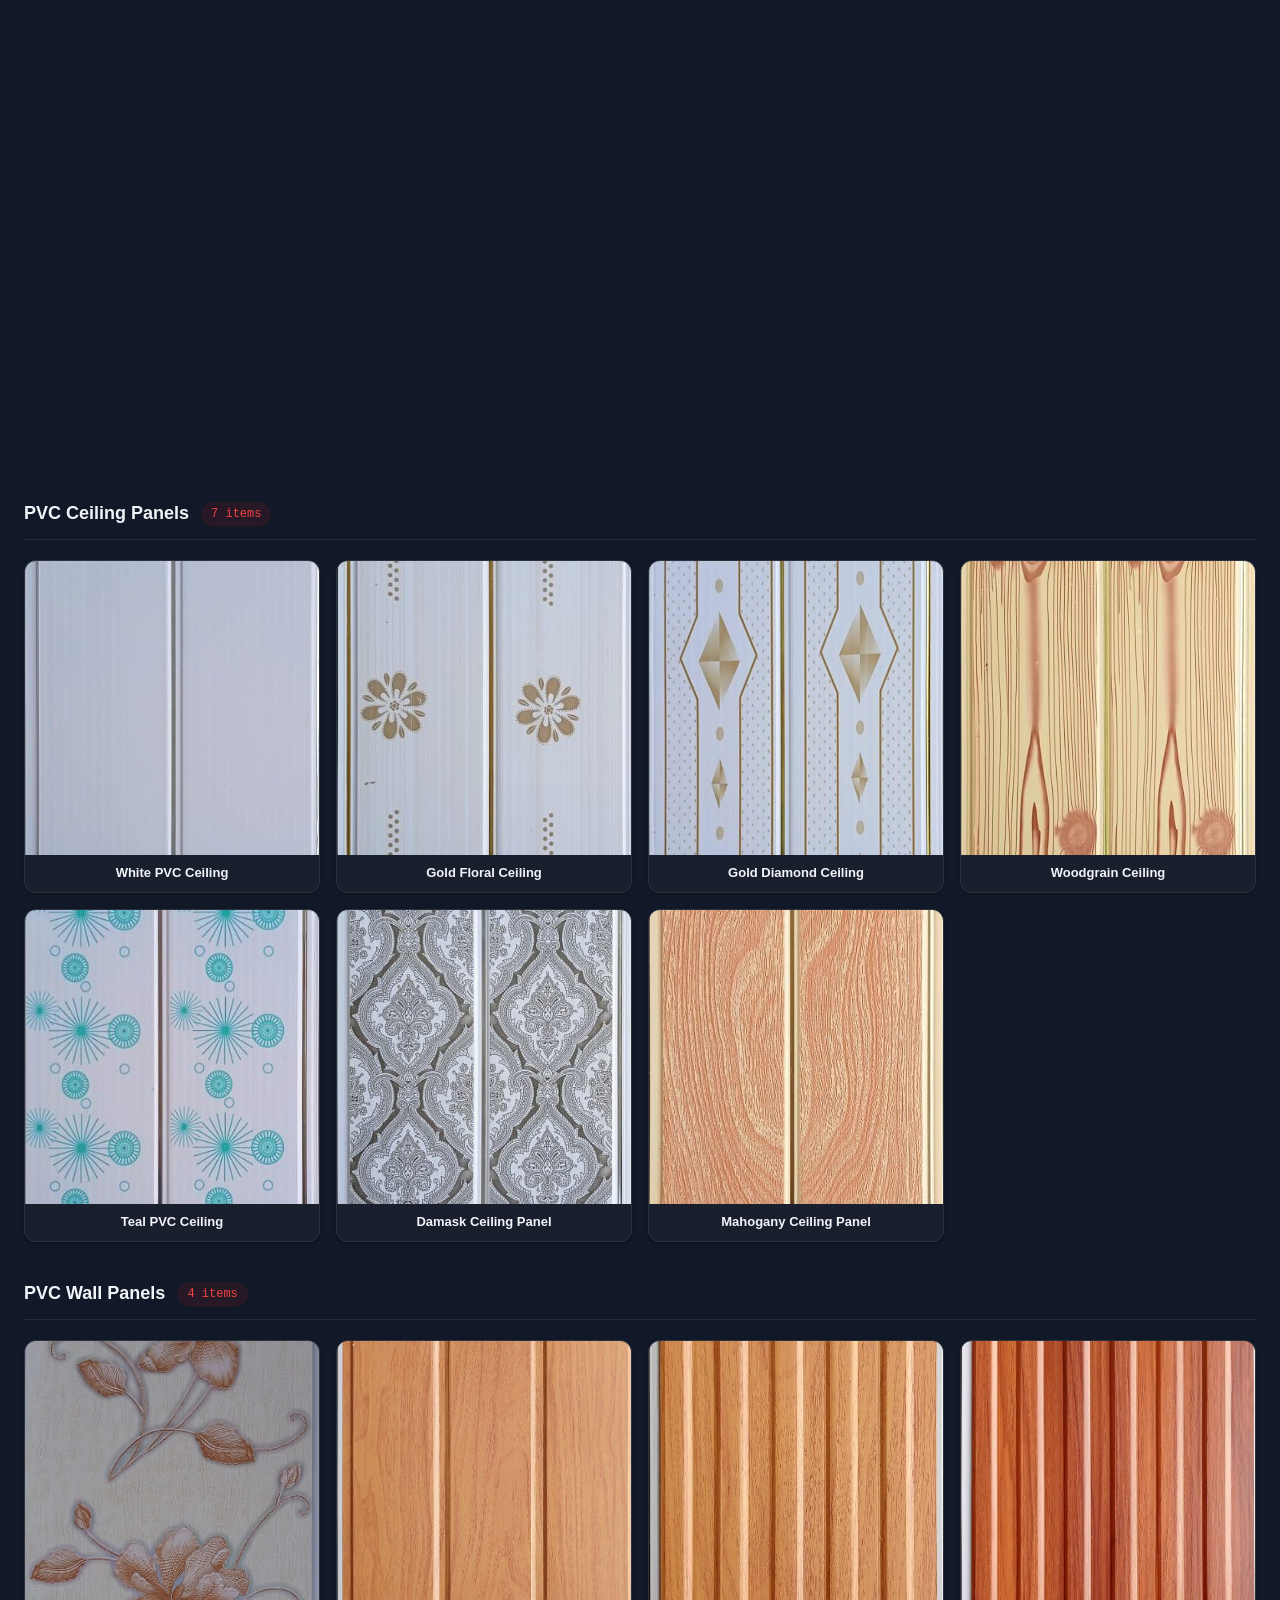
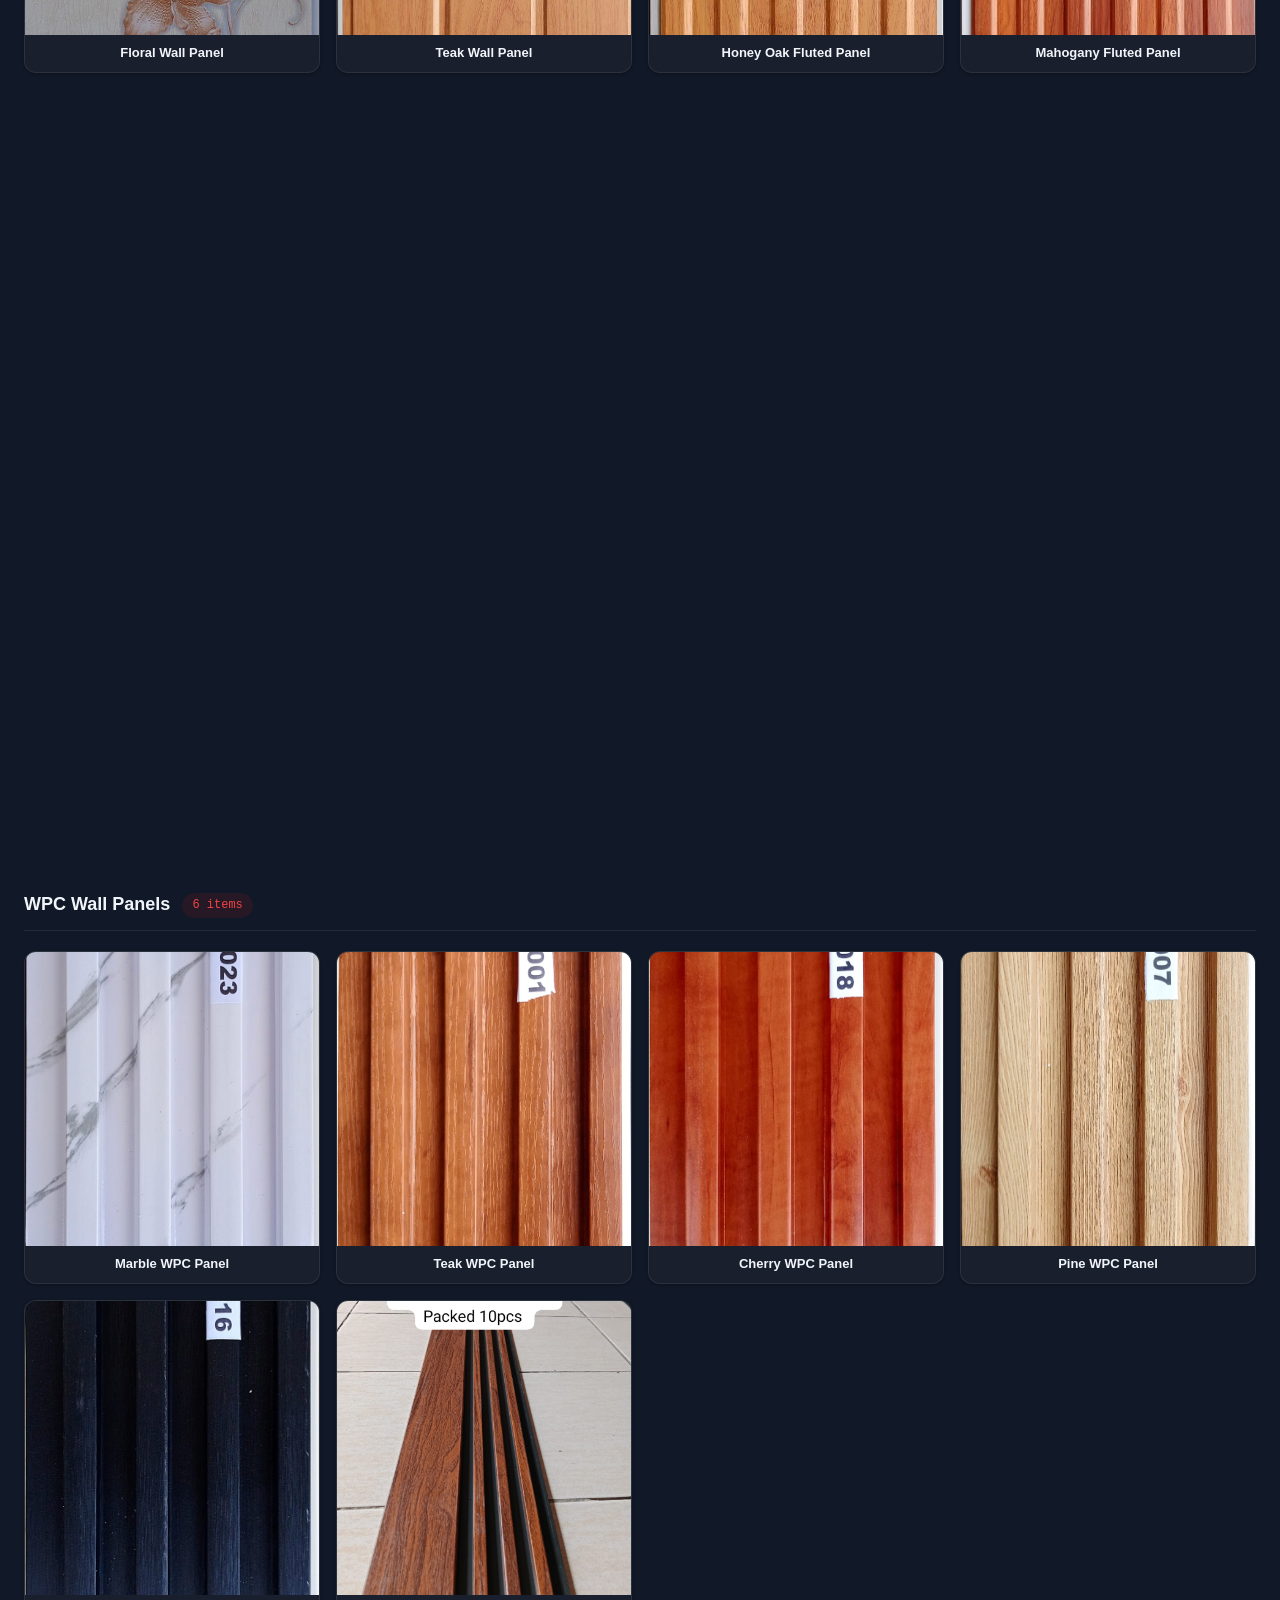
<file: products.html>
<!DOCTYPE html>
<html lang="en">
<head>
  <meta charset="UTF-8">
  <meta name="viewport" content="width=device-width, initial-scale=1.0">
  <title>Products | Quba Hardware | Building & Construction Materials</title>
  <meta name="description" content="Browse Quba Hardware's range of general hardware, electrical items, plumbing & sanitary, and interior & exterior finishes from trusted brands.">
  <link rel="canonical" href="https://qubahardware.com/products.html">
  <meta property="og:title" content="Products | Quba Hardware">
  <meta property="og:description" content="General hardware, electrical, plumbing, and finishing products from Kenya's trusted brands.">
  <meta property="og:type" content="website">
  <meta property="og:url" content="https://qubahardware.com/products.html">
  <meta property="og:image" content="https://qubahardware.com/Photos/Inside%201.webp">
  <meta property="og:site_name" content="Quba Hardware">
  <meta name="twitter:card" content="summary_large_image">
  <meta name="theme-color" content="#0B0F19">
  <link rel="icon" href="favicon.ico" sizes="48x48">
  <link rel="icon" type="image/png" sizes="32x32" href="favicon-32x32.png">
  <link rel="icon" type="image/png" sizes="16x16" href="favicon-16x16.png">
  <link rel="apple-touch-icon" sizes="180x180" href="apple-touch-icon.png">
  <link rel="stylesheet" href="css/styles.css">
</head>
<body>

  <a href="#main" class="skip-link">Skip to main content</a>

  <!-- Navigation -->
  <header class="navbar" role="banner">
    <div class="container">
      <a href="index.html" class="nav-logo"><img src="Logos/Quba Hardware logo.jpeg" alt="Quba Hardware" width="180" height="40"></a>
      <span class="nav-logo-text"><span class="logo-quba">QUBA</span> <span class="logo-hardware">HARDWARE</span></span>
      <nav role="navigation" aria-label="Main navigation">
        <ul class="nav-links" id="navLinks">
          <li><a href="index.html">Home</a></li>
          <li><a href="about.html">About</a></li>
          <li><a href="products.html" class="active">Products</a></li>
          <li><a href="shop.html">Shop</a></li>
          <li><a href="contact.html">Contact</a></li>
        </ul>
      </nav>
      <button class="nav-toggle" id="navToggle" aria-label="Toggle navigation menu" aria-expanded="false">
        <span></span>
        <span></span>
        <span></span>
      </button>
    </div>
  </header>

  <main id="main">

    <!-- Page Banner -->
    <section class="page-banner" style="background-image: url('Photos/Inside 1.webp');">
      <div class="page-banner-content">
        <h1>Our Products</h1>
        <p>Everything you need for your building and construction projects.</p>
      </div>
    </section>

    <!-- Category Quick Nav -->
    <div class="container">
      <nav class="category-nav fade-in" aria-label="Product categories">
        <a href="#general-hardware">General Hardware <span class="category-nav-count">55</span></a>
        <a href="#electrical">Electrical Items <span class="category-nav-count">6</span></a>
        <a href="#plumbing">Plumbing &amp; Sanitary <span class="category-nav-count">17</span></a>
        <a href="#finishes">Finishes <span class="category-nav-count">34</span></a>
      </nav>
    </div>

    <!-- ==================== GENERAL HARDWARE ==================== -->
    <section class="section product-category" id="general-hardware">
      <div class="container">
        <div class="product-category-header fade-in">
          <span class="section-label">Building Essentials</span>
          <h2>General Hardware</h2>
          <p>From cement and steel to hand tools and safety gear. The foundation of every great project.</p>
        </div>

        <!-- Hand & Cutting Tools -->
        <div class="subcategory fade-in">
          <div class="subcategory-header">
            <h3>Hand &amp; Cutting Tools</h3>
            <span class="subcategory-count">13 items</span>
          </div>
          <div class="product-grid">
            <div class="product-card">
              <div class="product-card-img"><img src="Photos/general-hardware/hand-saws.jpeg" alt="Knicker hand saws" loading="lazy"></div>
              <div class="product-card-name">Hand Saws</div>
            </div>
            <div class="product-card">
              <div class="product-card-img"><img src="Photos/general-hardware/hand-saw.jpeg" alt="Panel saw" loading="lazy"></div>
              <div class="product-card-name">Panel Saw</div>
            </div>
            <div class="product-card">
              <div class="product-card-img"><img src="Photos/general-hardware/hammer.jpeg" alt="Claw hammer" loading="lazy"></div>
              <div class="product-card-name">Hammers</div>
            </div>
            <div class="product-card">
              <div class="product-card-img"><img src="Photos/general-hardware/machetes.jpeg" alt="Slashers" loading="lazy"></div>
              <div class="product-card-name">Slashers</div>
            </div>
            <div class="product-card">
              <div class="product-card-img"><img src="Photos/general-hardware/pliers.jpeg" alt="Pliers" loading="lazy"></div>
              <div class="product-card-name">Pliers</div>
            </div>
            <div class="product-card">
              <div class="product-card-img"><img src="Photos/general-hardware/combination-pliers.jpeg" alt="Combination pliers" loading="lazy"></div>
              <div class="product-card-name">Combination Pliers</div>
            </div>
            <div class="product-card">
              <div class="product-card-img"><img src="Photos/general-hardware/tinmans-snips.jpeg" alt="Tinman's snips" loading="lazy"></div>
              <div class="product-card-name">Tinman's Snips</div>
            </div>
            <div class="product-card">
              <div class="product-card-img"><img src="Photos/general-hardware/oxford-hinges.jpeg" alt="Glass cutters" loading="lazy"></div>
              <div class="product-card-name">Glass Cutters</div>
            </div>
            <div class="product-card">
              <div class="product-card-img"><img src="Photos/general-hardware/utility-knives.jpeg" alt="Utility knives" loading="lazy"></div>
              <div class="product-card-name">Utility Knives</div>
            </div>
            <div class="product-card">
              <div class="product-card-img"><img src="Photos/general-hardware/putty-knives.jpeg" alt="Hand scrapers" loading="lazy"></div>
              <div class="product-card-name">Hand Scrapers</div>
            </div>
            <div class="product-card">
              <div class="product-card-img"><img src="Photos/general-hardware/hoe-heads.jpeg" alt="Pick mattock" loading="lazy"></div>
              <div class="product-card-name">Pick Mattock</div>
            </div>
            <div class="product-card">
              <div class="product-card-img"><img src="Photos/general-hardware/fork-head.jpeg" alt="Fork jembe" loading="lazy"></div>
              <div class="product-card-name">Fork Jembe</div>
            </div>
            <div class="product-card">
              <div class="product-card-img"><img src="Photos/general-hardware/knives.jpeg" alt="Pangas" loading="lazy"></div>
              <div class="product-card-name">Pangas</div>
            </div>
          </div>
        </div>

        <!-- Measuring & Levelling -->
        <div class="subcategory fade-in">
          <div class="subcategory-header">
            <h3>Measuring &amp; Levelling</h3>
            <span class="subcategory-count">7 items</span>
          </div>
          <div class="product-grid">
            <div class="product-card">
              <div class="product-card-img"><img src="Photos/general-hardware/measuring-tapes.jpeg" alt="Measuring tapes" loading="lazy"></div>
              <div class="product-card-name">Measuring Tapes</div>
            </div>
            <div class="product-card">
              <div class="product-card-img"><img src="Photos/general-hardware/knicker-measuring-tapes.jpeg" alt="Knicker measuring tapes" loading="lazy"></div>
              <div class="product-card-name">Knicker Tape Measures</div>
            </div>
            <div class="product-card">
              <div class="product-card-img"><img src="Photos/general-hardware/long-measuring-tapes.jpeg" alt="Long measuring tapes" loading="lazy"></div>
              <div class="product-card-name">Long Measuring Tapes</div>
            </div>
            <div class="product-card">
              <div class="product-card-img"><img src="Photos/general-hardware/spirit-levels.jpeg" alt="Spirit levels" loading="lazy"></div>
              <div class="product-card-name">Spirit Levels</div>
            </div>
            <div class="product-card">
              <div class="product-card-img"><img src="Photos/general-hardware/plumb-bob.jpeg" alt="Plumb bob" loading="lazy"></div>
              <div class="product-card-name">Plumb Bobs</div>
            </div>
            <div class="product-card">
              <div class="product-card-img"><img src="Photos/general-hardware/pocket-balances.jpeg" alt="Pocket balances" loading="lazy"></div>
              <div class="product-card-name">Pocket Balances</div>
            </div>
            <div class="product-card">
              <div class="product-card-img"><img src="Photos/general-hardware/cutting-discs.jpeg" alt="Long measuring tape" loading="lazy"></div>
              <div class="product-card-name">Long Measuring Tape</div>
            </div>
          </div>
        </div>

        <!-- Cutting Discs & Abrasives -->
        <div class="subcategory fade-in">
          <div class="subcategory-header">
            <h3>Cutting Discs &amp; Abrasives</h3>
            <span class="subcategory-count">2 items</span>
          </div>
          <div class="product-grid">
            <div class="product-card">
              <div class="product-card-img"><img src="Photos/general-hardware/sali-cutting-discs.jpeg" alt="Sali cutting discs" loading="lazy"></div>
              <div class="product-card-name">Sali Cutting Discs</div>
            </div>
            <div class="product-card">
              <div class="product-card-img"><img src="Photos/general-hardware/masonry-drill-bits.jpeg" alt="Masonry drill bits" loading="lazy"></div>
              <div class="product-card-name">Masonry Drill Bits</div>
            </div>
          </div>
        </div>

        <!-- Safety & Protection -->
        <div class="subcategory fade-in">
          <div class="subcategory-header">
            <h3>Safety &amp; Protection</h3>
            <span class="subcategory-count">4 items</span>
          </div>
          <div class="product-grid">
            <div class="product-card">
              <div class="product-card-img"><img src="Photos/general-hardware/safety-vest.jpeg" alt="Reflectors" loading="lazy"></div>
              <div class="product-card-name">Reflectors</div>
            </div>
            <div class="product-card">
              <div class="product-card-img"><img src="Photos/general-hardware/safety-shoes.jpeg" alt="Safety shoes" loading="lazy"></div>
              <div class="product-card-name">Safety Shoes</div>
            </div>
            <div class="product-card">
              <div class="product-card-img"><img src="Photos/general-hardware/welding-gloves.jpeg" alt="Welding gloves" loading="lazy"></div>
              <div class="product-card-name">Welding Gloves</div>
            </div>
            <div class="product-card">
              <div class="product-card-img"><img src="Photos/general-hardware/caution-tape.jpeg" alt="Caution tape" loading="lazy"></div>
              <div class="product-card-name">Caution Tape</div>
            </div>
          </div>
        </div>

        <!-- Door & Cabinet Hardware -->
        <div class="subcategory fade-in">
          <div class="subcategory-header">
            <h3>Door &amp; Cabinet Hardware</h3>
            <span class="subcategory-count">7 items</span>
          </div>
          <div class="product-grid">
            <div class="product-card">
              <div class="product-card-img"><img src="Photos/general-hardware/glass-cutters.jpeg" alt="Oxford hinges" loading="lazy"></div>
              <div class="product-card-name">Oxford Hinges</div>
            </div>
            <div class="product-card">
              <div class="product-card-img"><img src="Photos/general-hardware/door-bolts.jpeg" alt="Tower bolts" loading="lazy"></div>
              <div class="product-card-name">Tower Bolts</div>
            </div>
            <div class="product-card">
              <div class="product-card-img"><img src="Photos/general-hardware/door-handles.jpeg" alt="Window stays" loading="lazy"></div>
              <div class="product-card-name">Window Stays</div>
            </div>
            <div class="product-card">
              <div class="product-card-img"><img src="Photos/general-hardware/cabinet-handles.jpeg" alt="Cabinet handles" loading="lazy"></div>
              <div class="product-card-name">Cabinet Handles</div>
            </div>
            <div class="product-card">
              <div class="product-card-img"><img src="Photos/general-hardware/casement-stays.jpeg" alt="Window stay bars" loading="lazy"></div>
              <div class="product-card-name">Window Stay Bars</div>
            </div>
            <div class="product-card">
              <div class="product-card-img"><img src="Photos/general-hardware/chair-pins.jpeg" alt="Thumb tacks" loading="lazy"></div>
              <div class="product-card-name">Thumb Tacks</div>
            </div>
            <div class="product-card">
              <div class="product-card-img"><img src="Photos/general-hardware/screw-hooks.jpeg" alt="Padlocks" loading="lazy"></div>
              <div class="product-card-name">Padlocks</div>
            </div>
          </div>
        </div>

        <!-- Fasteners & Fixings -->
        <div class="subcategory fade-in">
          <div class="subcategory-header">
            <h3>Fasteners &amp; Fixings</h3>
            <span class="subcategory-count">4 items</span>
          </div>
          <div class="product-grid">
            <div class="product-card">
              <div class="product-card-img"><img src="Photos/general-hardware/blind-rivets.jpeg" alt="Blind rivets" loading="lazy"></div>
              <div class="product-card-name">Blind Rivets</div>
            </div>
            <div class="product-card">
              <div class="product-card-img"><img src="Photos/general-hardware/gypsum-screws.jpeg" alt="Gypsum screws" loading="lazy"></div>
              <div class="product-card-name">Gypsum Screws</div>
            </div>
            <div class="product-card">
              <div class="product-card-img"><img src="Photos/Rawl bolts.jpeg" alt="Rawl bolts" loading="lazy"></div>
              <div class="product-card-name">Rawl Bolts</div>
            </div>
            <div class="product-card">
              <div class="product-card-img"><img src="Photos/general-hardware/wall-plugs.jpeg" alt="Wall plugs" loading="lazy"></div>
              <div class="product-card-name">Wall Plugs</div>
            </div>
          </div>
        </div>

        <!-- Sealants & Adhesives -->
        <div class="subcategory fade-in">
          <div class="subcategory-header">
            <h3>Sealants &amp; Adhesives</h3>
            <span class="subcategory-count">7 items</span>
          </div>
          <div class="product-grid">
            <div class="product-card">
              <div class="product-card-img"><img src="Photos/general-hardware/silicone-sealants.jpeg" alt="Silicone sealants" loading="lazy"></div>
              <div class="product-card-name">Silicone Sealants</div>
            </div>
            <div class="product-card">
              <div class="product-card-img"><img src="Photos/general-hardware/pu-foam.jpeg" alt="Tangit" loading="lazy"></div>
              <div class="product-card-name">Tangit</div>
            </div>
            <div class="product-card">
              <div class="product-card-img"><img src="Photos/general-hardware/caulking-gun.jpeg" alt="Silicone gun" loading="lazy"></div>
              <div class="product-card-name">Silicone Guns</div>
            </div>
            <div class="product-card">
              <div class="product-card-img"><img src="Photos/general-hardware/ptfe-thread-tape.jpeg" alt="PTFE thread tape" loading="lazy"></div>
              <div class="product-card-name">PTFE Thread Tape</div>
            </div>
            <div class="product-card">
              <div class="product-card-img"><img src="Photos/general-hardware/bituminous-coating.jpeg" alt="Bodex" loading="lazy"></div>
              <div class="product-card-name">Bodex</div>
            </div>
            <div class="product-card">
              <div class="product-card-img"><img src="Photos/general-hardware/flashband.jpeg" alt="Flashbond self adhesive tape" loading="lazy"></div>
              <div class="product-card-name">Flashbond Self Adhesive Tape</div>
            </div>
            <div class="product-card">
              <div class="product-card-img"><img src="Photos/general-hardware/anchor-bolts.jpeg" alt="PU foam sealant" loading="lazy"></div>
              <div class="product-card-name">PU Foam Sealant</div>
            </div>
          </div>
        </div>

        <!-- Building Materials -->
        <div class="subcategory fade-in">
          <div class="subcategory-header">
            <h3>Building Materials</h3>
            <span class="subcategory-count">4 items</span>
          </div>
          <div class="product-grid">
            <div class="product-card">
              <div class="product-card-img"><img src="Photos/general-hardware/steel-rebar.jpeg" alt="Steel rebar" loading="lazy"></div>
              <div class="product-card-name">Steel Rebar</div>
            </div>
            <div class="product-card">
              <div class="product-card-img"><img src="Photos/general-hardware/chain-link-fencing.jpeg" alt="Plastic chicken wire mesh" loading="lazy"></div>
              <div class="product-card-name">Plastic Chicken Wire Mesh</div>
            </div>
            <div class="product-card">
              <div class="product-card-img"><img src="Photos/general-hardware/mesh-tape.jpeg" alt="Mesh tape" loading="lazy"></div>
              <div class="product-card-name">Mesh Tape</div>
            </div>
            <div class="product-card">
              <div class="product-card-img"><img src="Photos/general-hardware/baler-twine.jpeg" alt="Baler twine" loading="lazy"></div>
              <div class="product-card-name">Baler Twine</div>
            </div>
          </div>
        </div>

        <!-- Garden & Outdoor -->
        <div class="subcategory fade-in">
          <div class="subcategory-header">
            <h3>Garden &amp; Outdoor</h3>
            <span class="subcategory-count">3 items</span>
          </div>
          <div class="product-grid">
            <div class="product-card">
              <div class="product-card-img"><img src="Photos/general-hardware/sprinkler.jpeg" alt="Sprinkler" loading="lazy"></div>
              <div class="product-card-name">Sprinklers</div>
            </div>
            <div class="product-card">
              <div class="product-card-img"><img src="Photos/general-hardware/hose-nozzle.jpeg" alt="Hose nozzle" loading="lazy"></div>
              <div class="product-card-name">Hose Nozzles</div>
            </div>
            <div class="product-card">
              <div class="product-card-img"><img src="Photos/general-hardware/mop-bucket.jpeg" alt="Mop bucket" loading="lazy"></div>
              <div class="product-card-name">Mop Buckets</div>
            </div>
          </div>
        </div>

        <!-- Tapes & Packaging -->
        <div class="subcategory fade-in">
          <div class="subcategory-header">
            <h3>Tapes &amp; Packaging</h3>
            <span class="subcategory-count">1 item</span>
          </div>
          <div class="product-grid">
            <div class="product-card">
              <div class="product-card-img"><img src="Photos/general-hardware/packing-tape.jpeg" alt="Packing tape" loading="lazy"></div>
              <div class="product-card-name">Packing Tape</div>
            </div>
          </div>
        </div>

        <div class="product-brands-row fade-in">
          <strong>Brands:</strong> <span>Bamburi Cement, Mombasa Cement, Knicker, Sali, Oxford</span>
        </div>
      </div>
    </section>

    <!-- ==================== ELECTRICAL ITEMS ==================== -->
    <section class="section section-alt product-category" id="electrical">
      <div class="container">
        <div class="product-category-header fade-in">
          <span class="section-label">Power &amp; Lighting</span>
          <h2>Electrical Items</h2>
          <p>Sockets, switches, heating, and wiring products for residential and commercial electrical installations.</p>
        </div>

        <!-- Sockets & Switches -->
        <div class="subcategory fade-in">
          <div class="subcategory-header">
            <h3>Sockets &amp; Switches</h3>
            <span class="subcategory-count">2 items</span>
          </div>
          <div class="product-grid">
            <div class="product-card">
              <div class="product-card-img"><img src="Photos/electrical/extension-sockets.jpeg" alt="Extension sockets" loading="lazy"></div>
              <div class="product-card-name">Extension Sockets</div>
            </div>
            <div class="product-card">
              <div class="product-card-img"><img src="Photos/electrical/water-heater-switch.jpeg" alt="Water heater switch" loading="lazy"></div>
              <div class="product-card-name">Water Heater Switches</div>
            </div>
          </div>
        </div>

        <!-- Water Heating -->
        <div class="subcategory fade-in">
          <div class="subcategory-header">
            <h3>Water Heating</h3>
            <span class="subcategory-count">1 item</span>
          </div>
          <div class="product-grid">
            <div class="product-card">
              <div class="product-card-img"><img src="Photos/electrical/instant-shower-heater.jpeg" alt="Instant shower heater" loading="lazy"></div>
              <div class="product-card-name">Instant Shower Heaters</div>
            </div>
          </div>
        </div>

        <!-- Conduits & Wiring -->
        <div class="subcategory fade-in">
          <div class="subcategory-header">
            <h3>Conduits &amp; Wiring</h3>
            <span class="subcategory-count">3 items</span>
          </div>
          <div class="product-grid">
            <div class="product-card">
              <div class="product-card-img"><img src="Photos/electrical/conduit-pipes.jpeg" alt="Conduit pipes" loading="lazy"></div>
              <div class="product-card-name">Conduit Pipes</div>
            </div>
            <div class="product-card">
              <div class="product-card-img"><img src="Photos/Cables.jpeg" alt="Cables" loading="lazy"></div>
              <div class="product-card-name">Cables</div>
            </div>
            <div class="product-card">
              <div class="product-card-img"><img src="Photos/plumbing/gate-valve.jpeg" alt="Junction boxes" loading="lazy"></div>
              <div class="product-card-name">Junction Boxes</div>
            </div>
          </div>
        </div>
      </div>
    </section>

    <!-- ==================== PLUMBING & SANITARY ==================== -->
    <section class="section product-category" id="plumbing">
      <div class="container">
        <div class="product-category-header fade-in">
          <span class="section-label">Water &amp; Drainage</span>
          <h2>Plumbing &amp; Sanitary</h2>
          <p>Quality taps, valves, pipes, fittings, and sinks for water supply, drainage, and bathroom installations.</p>
        </div>

        <!-- Taps & Mixers -->
        <div class="subcategory fade-in">
          <div class="subcategory-header">
            <h3>Taps &amp; Mixers</h3>
            <span class="subcategory-count">3 items</span>
          </div>
          <div class="product-grid">
            <div class="product-card">
              <div class="product-card-img"><img src="Photos/plumbing/chrome-basin-taps.jpeg" alt="Chrome basin taps" loading="lazy"></div>
              <div class="product-card-name">Basin Taps</div>
            </div>
            <div class="product-card">
              <div class="product-card-img"><img src="Photos/plumbing/chrome-bib-taps.jpeg" alt="Chrome bib taps" loading="lazy"></div>
              <div class="product-card-name">Bib Taps</div>
            </div>
            <div class="product-card">
              <div class="product-card-img"><img src="Photos/plumbing/lirlee-kitchen-tap.jpeg" alt="Lirlee kitchen tap" loading="lazy"></div>
              <div class="product-card-name">Kitchen Taps</div>
            </div>
          </div>
        </div>

        <!-- Valves -->
        <div class="subcategory fade-in">
          <div class="subcategory-header">
            <h3>Valves</h3>
            <span class="subcategory-count">4 items</span>
          </div>
          <div class="product-grid">
            <div class="product-card">
              <div class="product-card-img"><img src="Photos/plumbing/pegler-gate-valves.jpeg" alt="Pegler gate valves" loading="lazy"></div>
              <div class="product-card-name">Pegler Gate Valves</div>
            </div>
            <div class="product-card">
              <div class="product-card-img"><img src="Photos/general-hardware/mdf-screws.jpeg" alt="Gate valves" loading="lazy"></div>
              <div class="product-card-name">Gate Valves</div>
            </div>
            <div class="product-card">
              <div class="product-card-img"><img src="Photos/plumbing/angle-valve.jpeg" alt="Angle valve" loading="lazy"></div>
              <div class="product-card-name">Angle Valves</div>
            </div>
            <div class="product-card">
              <div class="product-card-img"><img src="Photos/plumbing/ball-valve.jpeg" alt="Ball valve" loading="lazy"></div>
              <div class="product-card-name">Ball Valves</div>
            </div>
          </div>
        </div>

        <!-- Pipes & Fittings -->
        <div class="subcategory fade-in">
          <div class="subcategory-header">
            <h3>Pipes &amp; Fittings</h3>
            <span class="subcategory-count">6 items</span>
          </div>
          <div class="product-grid">
            <div class="product-card">
              <div class="product-card-img"><img src="Photos/plumbing/pvc-pipes.jpeg" alt="PVC pipes" loading="lazy"></div>
              <div class="product-card-name">PVC Pipes</div>
            </div>
            <div class="product-card">
              <div class="product-card-img"><img src="Photos/plumbing/pvc-pipes-stacked.jpeg" alt="PVC waste pipes" loading="lazy"></div>
              <div class="product-card-name">PVC Waste Pipes</div>
            </div>
            <div class="product-card">
              <div class="product-card-img"><img src="Photos/plumbing/ppr-fitting.jpeg" alt="PPR fittings" loading="lazy"></div>
              <div class="product-card-name">PPR Fittings</div>
            </div>
            <div class="product-card">
              <div class="product-card-img"><img src="Photos/plumbing/hdpe-pipe-reducer.jpeg" alt="HDPE pipe reducer" loading="lazy"></div>
              <div class="product-card-name">HDPE Reducers</div>
            </div>
            <div class="product-card">
              <div class="product-card-img"><img src="Photos/plumbing/conduit-pipes.jpeg" alt="Conduit pipes" loading="lazy"></div>
              <div class="product-card-name">Conduit Pipes</div>
            </div>
            <div class="product-card">
              <div class="product-card-img"><img src="Photos/general-hardware/padlocks.jpeg" alt="Waste pipes" loading="lazy"></div>
              <div class="product-card-name">Waste Pipes</div>
            </div>
          </div>
        </div>

        <!-- Sinks & Basins -->
        <div class="subcategory fade-in">
          <div class="subcategory-header">
            <h3>Sinks &amp; Basins</h3>
            <span class="subcategory-count">1 item</span>
          </div>
          <div class="product-grid">
            <div class="product-card">
              <div class="product-card-img"><img src="Photos/plumbing/kitchen-sink.jpeg" alt="Kitchen sink" loading="lazy"></div>
              <div class="product-card-name">Kitchen Sinks</div>
            </div>
          </div>
        </div>

        <!-- Adhesives & Installation -->
        <div class="subcategory fade-in">
          <div class="subcategory-header">
            <h3>Adhesives &amp; Installation</h3>
            <span class="subcategory-count">3 items</span>
          </div>
          <div class="product-grid">
            <div class="product-card">
              <div class="product-card-img"><img src="Photos/plumbing/pipe-jointing-compound.jpeg" alt="Pipe jointing compound" loading="lazy"></div>
              <div class="product-card-name">Pipe Jointing Compound</div>
            </div>
            <div class="product-card">
              <div class="product-card-img"><img src="Photos/plumbing/sanitary-fixing-set.jpeg" alt="Sanitary fixing set" loading="lazy"></div>
              <div class="product-card-name">Sanitary Fixing Sets</div>
            </div>
            <div class="product-card">
              <div class="product-card-img"><img src="Photos/plumbing/wash-basin-screw-set.jpeg" alt="Wash basin screw set" loading="lazy"></div>
              <div class="product-card-name">Basin Screw Sets</div>
            </div>
          </div>
        </div>

        <div class="product-brands-row fade-in">
          <strong>Brands:</strong> <span>Pegler, Lirlee, Knicker</span>
        </div>
      </div>
    </section>

    <!-- ==================== INTERIOR & EXTERIOR FINISHES ==================== -->
    <section class="section section-alt product-category" id="finishes">
      <div class="container">
        <div class="product-category-header fade-in">
          <span class="section-label">Finishing Touches</span>
          <h2>Interior &amp; Exterior Finishes</h2>
          <p>Transform any space with our range of paints, wall panels, ceiling panels, marble sheets, and finishing products.</p>
        </div>

        <!-- Paints & Sprays -->
        <div class="subcategory fade-in">
          <div class="subcategory-header">
            <h3>Paints &amp; Sprays</h3>
            <span class="subcategory-count">4 items</span>
          </div>
          <div class="product-grid">
            <div class="product-card">
              <div class="product-card-img"><img src="Photos/finishes/spray-paints.jpeg" alt="Spray paints" loading="lazy"></div>
              <div class="product-card-name">Spray Paints</div>
            </div>
            <div class="product-card">
              <div class="product-card-img"><img src="Photos/Paints.webp" alt="Wall paints" loading="lazy"></div>
              <div class="product-card-name">Wall Paints</div>
            </div>
            <div class="product-card">
              <div class="product-card-img"><img src="Photos/finishes/basco-enamel-paint.jpeg" alt="Basco enamel paint" loading="lazy"></div>
              <div class="product-card-name">Enamel Paint</div>
            </div>
            <div class="product-card">
              <div class="product-card-img"><img src="Photos/finishes/basco-emulsion-paint.jpeg" alt="Basco emulsion paint" loading="lazy"></div>
              <div class="product-card-name">Emulsion Paint</div>
            </div>
          </div>
        </div>

        <!-- Skim Coat & Plaster -->
        <div class="subcategory fade-in">
          <div class="subcategory-header">
            <h3>Skim Coat &amp; Plaster</h3>
            <span class="subcategory-count">5 items</span>
          </div>
          <div class="product-grid">
            <div class="product-card">
              <div class="product-card-img"><img src="Photos/finishes/duracoat-skim-coat.jpeg" alt="Duracoat skim coat" loading="lazy"></div>
              <div class="product-card-name">Duracoat Skim Coat</div>
            </div>
            <div class="product-card">
              <div class="product-card-img"><img src="Photos/finishes/duracoat-skim-coat-warehouse.jpeg" alt="Skim coat bulk" loading="lazy"></div>
              <div class="product-card-name">Skim Coat (Bulk)</div>
            </div>
            <div class="product-card">
              <div class="product-card-img"><img src="Photos/Gypsum.webp" alt="Gypsum plaster" loading="lazy"></div>
              <div class="product-card-name">Gypsum Plaster</div>
            </div>
            <div class="product-card">
              <div class="product-card-img"><img src="Photos/Skim coat.webp" alt="Finishing compounds" loading="lazy"></div>
              <div class="product-card-name">Finishing Compounds</div>
            </div>
            <div class="product-card">
              <div class="product-card-img"><img src="Photos/Cement.webp" alt="Skim coat" loading="lazy"></div>
              <div class="product-card-name">Skim Coat</div>
            </div>
          </div>
        </div>

        <!-- PVC Ceiling Panels -->
        <div class="subcategory fade-in">
          <div class="subcategory-header">
            <h3>PVC Ceiling Panels</h3>
            <span class="subcategory-count">7 items</span>
          </div>
          <div class="product-grid">
            <div class="product-card">
              <div class="product-card-img"><img src="Photos/finishes/pvc-ceiling-panel-white.jpeg" alt="PVC ceiling panel white" loading="lazy"></div>
              <div class="product-card-name">White PVC Ceiling</div>
            </div>
            <div class="product-card">
              <div class="product-card-img"><img src="Photos/finishes/pvc-ceiling-panel-gold-floral.jpeg" alt="PVC ceiling panel gold floral" loading="lazy"></div>
              <div class="product-card-name">Gold Floral Ceiling</div>
            </div>
            <div class="product-card">
              <div class="product-card-img"><img src="Photos/finishes/pvc-ceiling-panel-gold-diamond.jpeg" alt="PVC ceiling panel gold diamond" loading="lazy"></div>
              <div class="product-card-name">Gold Diamond Ceiling</div>
            </div>
            <div class="product-card">
              <div class="product-card-img"><img src="Photos/finishes/pvc-ceiling-panel-woodgrain.jpeg" alt="PVC ceiling panel woodgrain" loading="lazy"></div>
              <div class="product-card-name">Woodgrain Ceiling</div>
            </div>
            <div class="product-card">
              <div class="product-card-img"><img src="Photos/finishes/pvc-ceiling-panel-teal.jpeg" alt="PVC ceiling panel teal" loading="lazy"></div>
              <div class="product-card-name">Teal PVC Ceiling</div>
            </div>
            <div class="product-card">
              <div class="product-card-img"><img src="Photos/finishes/pvc-ceiling-panel-damask.jpeg" alt="PVC ceiling panel damask" loading="lazy"></div>
              <div class="product-card-name">Damask Ceiling Panel</div>
            </div>
            <div class="product-card">
              <div class="product-card-img"><img src="Photos/finishes/pvc-ceiling-panel-mahogany.jpeg" alt="PVC ceiling panel mahogany" loading="lazy"></div>
              <div class="product-card-name">Mahogany Ceiling Panel</div>
            </div>
          </div>
        </div>

        <!-- PVC Wall Panels -->
        <div class="subcategory fade-in">
          <div class="subcategory-header">
            <h3>PVC Wall Panels</h3>
            <span class="subcategory-count">4 items</span>
          </div>
          <div class="product-grid">
            <div class="product-card">
              <div class="product-card-img"><img src="Photos/finishes/pvc-wall-panel-floral.jpeg" alt="PVC wall panel floral" loading="lazy"></div>
              <div class="product-card-name">Floral Wall Panel</div>
            </div>
            <div class="product-card">
              <div class="product-card-img"><img src="Photos/finishes/pvc-panel-teak.jpeg" alt="PVC panel teak" loading="lazy"></div>
              <div class="product-card-name">Teak Wall Panel</div>
            </div>
            <div class="product-card">
              <div class="product-card-img"><img src="Photos/finishes/pvc-fluted-panel-honey-oak.jpeg" alt="PVC fluted panel honey oak" loading="lazy"></div>
              <div class="product-card-name">Honey Oak Fluted Panel</div>
            </div>
            <div class="product-card">
              <div class="product-card-img"><img src="Photos/finishes/pvc-fluted-panel-mahogany.jpeg" alt="PVC fluted panel mahogany" loading="lazy"></div>
              <div class="product-card-name">Mahogany Fluted Panel</div>
            </div>
          </div>
        </div>

        <!-- PVC Marble Sheets -->
        <div class="subcategory fade-in">
          <div class="subcategory-header">
            <h3>PVC Marble Sheets</h3>
            <span class="subcategory-count">5 items</span>
          </div>
          <div class="product-grid">
            <div class="product-card">
              <div class="product-card-img"><img src="Photos/finishes/pvc-marble-sheet-white-gold.jpeg" alt="PVC marble sheet white gold" loading="lazy"></div>
              <div class="product-card-name">White Gold Marble</div>
            </div>
            <div class="product-card">
              <div class="product-card-img"><img src="Photos/finishes/pvc-marble-sheet-grey-gold.jpeg" alt="PVC marble sheet grey gold" loading="lazy"></div>
              <div class="product-card-name">Grey Gold Marble</div>
            </div>
            <div class="product-card">
              <div class="product-card-img"><img src="Photos/finishes/pvc-marble-sheet-black-gold.jpeg" alt="PVC marble sheet black gold" loading="lazy"></div>
              <div class="product-card-name">Black Gold Marble</div>
            </div>
            <div class="product-card">
              <div class="product-card-img"><img src="Photos/finishes/pvc-marble-sheet-black.jpeg" alt="PVC marble sheet black" loading="lazy"></div>
              <div class="product-card-name">Black Marble Sheet</div>
            </div>
            <div class="product-card">
              <div class="product-card-img"><img src="Photos/finishes/pvc-marble-sheet-brown.jpeg" alt="PVC marble sheet brown" loading="lazy"></div>
              <div class="product-card-name">Brown Marble Sheet</div>
            </div>
          </div>
        </div>

        <!-- WPC Wall Panels -->
        <div class="subcategory fade-in">
          <div class="subcategory-header">
            <h3>WPC Wall Panels</h3>
            <span class="subcategory-count">6 items</span>
          </div>
          <div class="product-grid">
            <div class="product-card">
              <div class="product-card-img"><img src="Photos/finishes/wpc-wall-panel-marble.jpeg" alt="WPC wall panel marble" loading="lazy"></div>
              <div class="product-card-name">Marble WPC Panel</div>
            </div>
            <div class="product-card">
              <div class="product-card-img"><img src="Photos/finishes/wpc-wall-panel-teak.jpeg" alt="WPC wall panel teak" loading="lazy"></div>
              <div class="product-card-name">Teak WPC Panel</div>
            </div>
            <div class="product-card">
              <div class="product-card-img"><img src="Photos/finishes/wpc-wall-panel-cherry.jpeg" alt="WPC wall panel cherry" loading="lazy"></div>
              <div class="product-card-name">Cherry WPC Panel</div>
            </div>
            <div class="product-card">
              <div class="product-card-img"><img src="Photos/finishes/wpc-wall-panel-pine.jpeg" alt="WPC wall panel pine" loading="lazy"></div>
              <div class="product-card-name">Pine WPC Panel</div>
            </div>
            <div class="product-card">
              <div class="product-card-img"><img src="Photos/finishes/wpc-wall-panel-black.jpeg" alt="WPC wall panel black" loading="lazy"></div>
              <div class="product-card-name">Black WPC Panel</div>
            </div>
            <div class="product-card">
              <div class="product-card-img"><img src="Photos/finishes/wpc-hollow-panel-mahogany.jpeg" alt="WPC hollow panel mahogany" loading="lazy"></div>
              <div class="product-card-name">Mahogany Hollow Panel</div>
            </div>
          </div>
        </div>

        <!-- PS Fluted Panels -->
        <div class="subcategory fade-in">
          <div class="subcategory-header">
            <h3>PS Fluted Panels</h3>
            <span class="subcategory-count">2 items</span>
          </div>
          <div class="product-grid">
            <div class="product-card">
              <div class="product-card-img"><img src="Photos/finishes/ps-fluted-panel-walnut.jpeg" alt="PS fluted panel walnut" loading="lazy"></div>
              <div class="product-card-name">Walnut PS Panel</div>
            </div>
            <div class="product-card">
              <div class="product-card-img"><img src="Photos/finishes/ps-fluted-panels-collection.jpeg" alt="PS fluted panels collection" loading="lazy"></div>
              <div class="product-card-name">PS Panels Collection</div>
            </div>
          </div>
        </div>

        <!-- Aluminium Ceiling -->
        <div class="subcategory fade-in">
          <div class="subcategory-header">
            <h3>Aluminium Ceiling</h3>
            <span class="subcategory-count">1 item</span>
          </div>
          <div class="product-grid">
            <div class="product-card">
              <div class="product-card-img"><img src="Photos/finishes/aluminium-ceiling-baffle.jpeg" alt="Aluminium ceiling baffle" loading="lazy"></div>
              <div class="product-card-name">Aluminium Ceiling Baffle</div>
            </div>
          </div>
        </div>

        <div class="product-brands-row fade-in">
          <strong>Brands:</strong> <span>Crown Paints, Basco, Duracoat, Plastico, Gyroc, EAPC</span>
        </div>
      </div>
    </section>

    <!-- Brand Partners -->
    <section class="brand-bar">
      <div class="container">
        <div class="section-header">
          <span class="section-label">Our Partners</span>
          <h2>We Partner With Kenya's Most Trusted Brands</h2>
        </div>
        <div class="brand-logos">
          <img src="Logos/Bamburi_Cement_Logo.png" alt="Bamburi Cement" loading="lazy">
          <img src="Logos/Mombasa_Cement_Logo.jpg" alt="Mombasa Cement" loading="lazy">
          <img src="Logos/Duracoat.png" alt="Duracoat Paints" loading="lazy">
          <img src="Logos/Basco.jpeg" alt="Basco Paints" loading="lazy">
          <img src="Logos/crown.png" alt="Crown Paints" loading="lazy">
          <img src="Logos/EAPC.png" alt="EAPC" loading="lazy">
          <img src="Logos/Gyroc.png" alt="Gyroc" loading="lazy">
          <img src="Logos/Plastico.jpeg" alt="Plastico" loading="lazy">
        </div>
        <div class="brand-marquee" aria-hidden="true">
          <div class="marquee-track">
            <img src="Logos/Bamburi_Cement_Logo.png" alt="">
            <img src="Logos/Mombasa_Cement_Logo.jpg" alt="">
            <img src="Logos/Duracoat.png" alt="">
            <img src="Logos/Basco.jpeg" alt="">
            <img src="Logos/crown.png" alt="">
            <img src="Logos/EAPC.png" alt="">
            <img src="Logos/Gyroc.png" alt="">
            <img src="Logos/Plastico.jpeg" alt="">
            <img src="Logos/Bamburi_Cement_Logo.png" alt="">
            <img src="Logos/Mombasa_Cement_Logo.jpg" alt="">
            <img src="Logos/Duracoat.png" alt="">
            <img src="Logos/Basco.jpeg" alt="">
            <img src="Logos/crown.png" alt="">
            <img src="Logos/EAPC.png" alt="">
            <img src="Logos/Gyroc.png" alt="">
            <img src="Logos/Plastico.jpeg" alt="">
          </div>
        </div>
      </div>
    </section>

    <!-- CTA -->
    <section class="cta-banner">
      <div class="container">
        <h2>Need Help Choosing?</h2>
        <p>Visit our stores or chat with us on WhatsApp for expert advice on the right materials for your project.</p>
        <div class="hero-buttons">
          <a href="contact.html" class="btn btn-primary">Find Our Stores</a>
          <a href="https://wa.me/254757412525?text=Hi%20Quba%20Hardware%2C%20I%27d%20like%20to%20enquire%20about%20your%20products" class="btn btn-outline" target="_blank" rel="noopener">Chat on WhatsApp</a>
        </div>
      </div>
    </section>

  </main>

  <!-- Footer -->
  <footer class="footer" role="contentinfo">
    <div class="container">
      <div class="footer-grid">
        <div class="footer-brand">
          <h4>QUBA HARDWARE</h4>
          <p>Your trusted building and construction hardware partner. Quality products, trusted brands, and expert service across two convenient locations in Kenya.</p>
        </div>
        <div>
          <h4>Quick Links</h4>
          <ul class="footer-links">
            <li><a href="index.html">Home</a></li>
            <li><a href="about.html">About Us</a></li>
            <li><a href="products.html">Products</a></li>
            <li><a href="shop.html">Shop</a></li>
            <li><a href="contact.html">Contact</a></li>
          </ul>
        </div>
        <div>
          <h4>Contact</h4>
          <ul class="footer-contact">
            <li>
              <svg xmlns="http://www.w3.org/2000/svg" fill="none" viewBox="0 0 24 24" stroke-width="1.5" stroke="currentColor"><path stroke-linecap="round" stroke-linejoin="round" d="M15 10.5a3 3 0 1 1-6 0 3 3 0 0 1 6 0Z" /><path stroke-linecap="round" stroke-linejoin="round" d="M19.5 10.5c0 7.142-7.5 11.25-7.5 11.25S4.5 17.642 4.5 10.5a7.5 7.5 0 1 1 15 0Z" /></svg>
              <span>Machakos &amp; Nyeri</span>
            </li>
            <li>
              <svg xmlns="http://www.w3.org/2000/svg" fill="none" viewBox="0 0 24 24" stroke-width="1.5" stroke="currentColor"><path stroke-linecap="round" stroke-linejoin="round" d="M2.25 6.75c0 8.284 6.716 15 15 15h2.25a2.25 2.25 0 0 0 2.25-2.25v-1.372c0-.516-.351-.966-.852-1.091l-4.423-1.106c-.44-.11-.902.055-1.173.417l-.97 1.293c-.282.376-.769.542-1.21.38a12.035 12.035 0 0 1-7.143-7.143c-.162-.441.004-.928.38-1.21l1.293-.97c.363-.271.527-.734.417-1.173L6.963 3.102a1.125 1.125 0 0 0-1.091-.852H4.5A2.25 2.25 0 0 0 2.25 4.5v2.25Z" /></svg>
              <span>Machakos: <a href="tel:+254757412525" >0757 412 525</a></span>
            </li>
            <li>
              <svg xmlns="http://www.w3.org/2000/svg" fill="none" viewBox="0 0 24 24" stroke-width="1.5" stroke="currentColor"><path stroke-linecap="round" stroke-linejoin="round" d="M2.25 6.75c0 8.284 6.716 15 15 15h2.25a2.25 2.25 0 0 0 2.25-2.25v-1.372c0-.516-.351-.966-.852-1.091l-4.423-1.106c-.44-.11-.902.055-1.173.417l-.97 1.293c-.282.376-.769.542-1.21.38a12.035 12.035 0 0 1-7.143-7.143c-.162-.441.004-.928.38-1.21l1.293-.97c.363-.271.527-.734.417-1.173L6.963 3.102a1.125 1.125 0 0 0-1.091-.852H4.5A2.25 2.25 0 0 0 2.25 4.5v2.25Z" /></svg>
              <span>Nyeri: <a href="tel:+254792506402" >0792 506 402</a></span>
            </li>
          </ul>
        </div>
      </div>
      <div class="footer-bottom">
        <p>&copy; 2026 Quba Hardware. All rights reserved.</p>
      </div>
    </div>
  </footer>

  <!-- WhatsApp Float -->
  <a href="https://wa.me/254757412525?text=Hi%20Quba%20Hardware%2C%20I%27d%20like%20to%20enquire%20about%20your%20products" class="whatsapp-float" aria-label="Chat with us on WhatsApp" target="_blank" rel="noopener">
    <svg viewBox="0 0 24 24" xmlns="http://www.w3.org/2000/svg"><path d="M17.472 14.382c-.297-.149-1.758-.867-2.03-.967-.273-.099-.471-.148-.67.15-.197.297-.767.966-.94 1.164-.173.199-.347.223-.644.075-.297-.15-1.255-.463-2.39-1.475-.883-.788-1.48-1.761-1.653-2.059-.173-.297-.018-.458.13-.606.134-.133.298-.347.446-.52.149-.174.198-.298.298-.497.099-.198.05-.371-.025-.52-.075-.149-.669-1.612-.916-2.207-.242-.579-.487-.5-.669-.51-.173-.008-.371-.01-.57-.01-.198 0-.52.074-.792.372-.272.297-1.04 1.016-1.04 2.479 0 1.462 1.065 2.875 1.213 3.074.149.198 2.096 3.2 5.077 4.487.709.306 1.262.489 1.694.625.712.227 1.36.195 1.871.118.571-.085 1.758-.719 2.006-1.413.248-.694.248-1.289.173-1.413-.074-.124-.272-.198-.57-.347m-5.421 7.403h-.004a9.87 9.87 0 01-5.031-1.378l-.361-.214-3.741.982.998-3.648-.235-.374a9.86 9.86 0 01-1.51-5.26c.001-5.45 4.436-9.884 9.888-9.884 2.64 0 5.122 1.03 6.988 2.898a9.825 9.825 0 012.893 6.994c-.003 5.45-4.437 9.884-9.885 9.884m8.413-18.297A11.815 11.815 0 0012.05 0C5.495 0 .16 5.335.157 11.892c0 2.096.547 4.142 1.588 5.945L.057 24l6.305-1.654a11.882 11.882 0 005.683 1.448h.005c6.554 0 11.89-5.335 11.893-11.893a11.821 11.821 0 00-3.48-8.413z"/></svg>
  </a>

  <script src="js/main.js"></script>
</body>
</html>
</file>
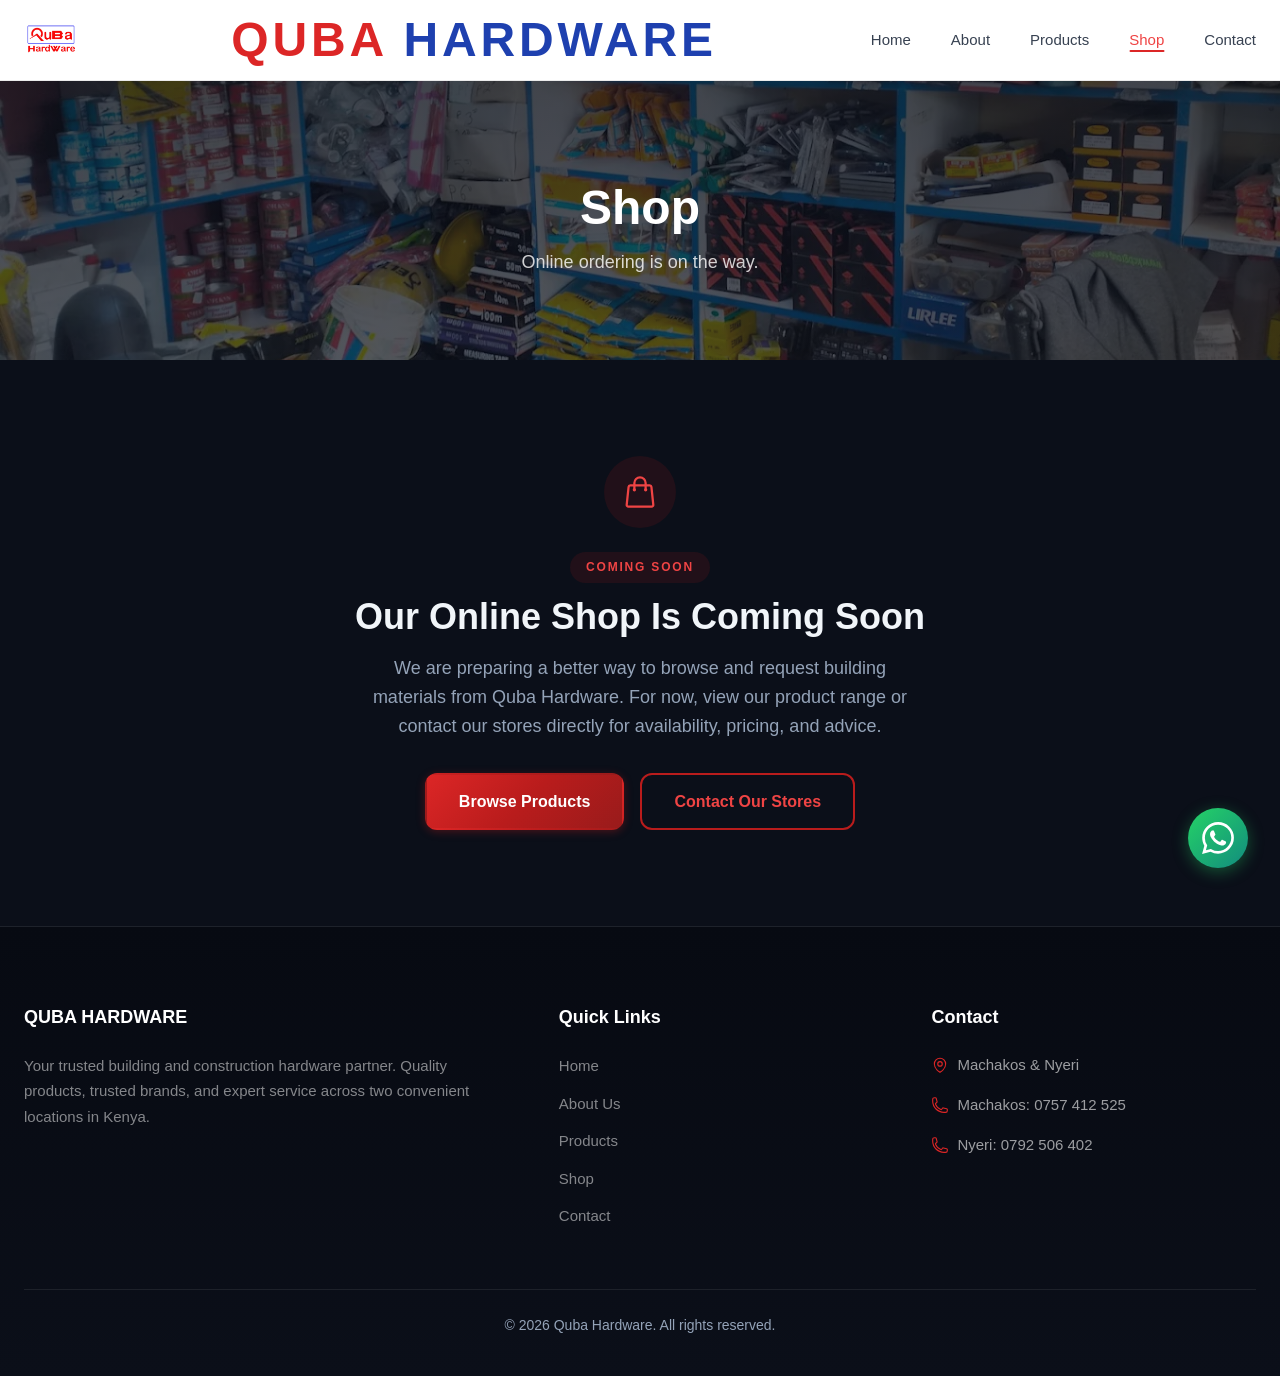
<file: shop.html>
<!DOCTYPE html>
<html lang="en">
<head>
  <meta charset="UTF-8">
  <meta name="viewport" content="width=device-width, initial-scale=1.0">
  <title>Shop | Quba Hardware</title>
  <meta name="description" content="Quba Hardware's online shop is coming soon. Browse our products or contact our stores in Machakos and Tetu, Nyeri for current availability.">
  <link rel="canonical" href="https://qubahardware.com/shop.html">
  <meta property="og:title" content="Shop | Quba Hardware">
  <meta property="og:description" content="Our online shop is coming soon. Contact Quba Hardware for current product availability.">
  <meta property="og:type" content="website">
  <meta property="og:url" content="https://qubahardware.com/shop.html">
  <meta property="og:image" content="https://qubahardware.com/Photos/Inside%201.webp">
  <meta property="og:site_name" content="Quba Hardware">
  <meta name="twitter:card" content="summary_large_image">
  <meta name="theme-color" content="#0B0F19">
  <link rel="icon" href="favicon.ico" sizes="48x48">
  <link rel="icon" type="image/png" sizes="32x32" href="favicon-32x32.png">
  <link rel="icon" type="image/png" sizes="16x16" href="favicon-16x16.png">
  <link rel="apple-touch-icon" sizes="180x180" href="apple-touch-icon.png">
  <link rel="stylesheet" href="css/styles.css">
</head>
<body>

  <a href="#main" class="skip-link">Skip to main content</a>

  <!-- Navigation -->
  <header class="navbar" role="banner">
    <div class="container">
      <a href="index.html" class="nav-logo"><img src="Logos/Quba Hardware logo.jpeg" alt="Quba Hardware" width="180" height="40"></a>
      <span class="nav-logo-text"><span class="logo-quba">QUBA</span> <span class="logo-hardware">HARDWARE</span></span>
      <nav role="navigation" aria-label="Main navigation">
        <ul class="nav-links" id="navLinks">
          <li><a href="index.html">Home</a></li>
          <li><a href="about.html">About</a></li>
          <li><a href="products.html">Products</a></li>
          <li><a href="shop.html" class="active">Shop</a></li>
          <li><a href="contact.html">Contact</a></li>
        </ul>
      </nav>
      <button class="nav-toggle" id="navToggle" aria-label="Toggle navigation menu" aria-expanded="false">
        <span></span>
        <span></span>
        <span></span>
      </button>
    </div>
  </header>

  <main id="main">

    <!-- Page Banner -->
    <section class="page-banner" style="background-image: url('Photos/Inside 1.webp');">
      <div class="page-banner-content">
        <h1>Shop</h1>
        <p>Online ordering is on the way.</p>
      </div>
    </section>

    <!-- Coming Soon -->
    <section class="section">
      <div class="container">
        <div class="coming-soon fade-in">
          <div class="coming-soon-icon" aria-hidden="true">
            <svg xmlns="http://www.w3.org/2000/svg" fill="none" viewBox="0 0 24 24" stroke-width="1.5" stroke="currentColor">
              <path stroke-linecap="round" stroke-linejoin="round" d="M15.75 10.5V6a3.75 3.75 0 1 0-7.5 0v4.5m11.356-1.993 1.263 12c.07.665-.45 1.243-1.119 1.243H4.25a1.125 1.125 0 0 1-1.12-1.243l1.264-12A1.125 1.125 0 0 1 5.513 7.5h12.974c.576 0 1.059.435 1.119 1.007ZM8.625 10.5a.375.375 0 1 1-.75 0 .375.375 0 0 1 .75 0Zm7.5 0a.375.375 0 1 1-.75 0 .375.375 0 0 1 .75 0Z" />
            </svg>
          </div>
          <span class="section-label">Coming Soon</span>
          <h2>Our Online Shop Is Coming Soon</h2>
          <p>We are preparing a better way to browse and request building materials from Quba Hardware. For now, view our product range or contact our stores directly for availability, pricing, and advice.</p>
          <div class="coming-soon-actions">
            <a href="products.html" class="btn btn-primary">Browse Products</a>
            <a href="contact.html" class="btn btn-outline-dark">Contact Our Stores</a>
          </div>
        </div>
      </div>
    </section>

  </main>

  <!-- Footer -->
  <footer class="footer" role="contentinfo">
    <div class="container">
      <div class="footer-grid">
        <div class="footer-brand">
          <h4>QUBA HARDWARE</h4>
          <p>Your trusted building and construction hardware partner. Quality products, trusted brands, and expert service across two convenient locations in Kenya.</p>
        </div>
        <div>
          <h4>Quick Links</h4>
          <ul class="footer-links">
            <li><a href="index.html">Home</a></li>
            <li><a href="about.html">About Us</a></li>
            <li><a href="products.html">Products</a></li>
            <li><a href="shop.html">Shop</a></li>
            <li><a href="contact.html">Contact</a></li>
          </ul>
        </div>
        <div>
          <h4>Contact</h4>
          <ul class="footer-contact">
            <li>
              <svg xmlns="http://www.w3.org/2000/svg" fill="none" viewBox="0 0 24 24" stroke-width="1.5" stroke="currentColor"><path stroke-linecap="round" stroke-linejoin="round" d="M15 10.5a3 3 0 1 1-6 0 3 3 0 0 1 6 0Z" /><path stroke-linecap="round" stroke-linejoin="round" d="M19.5 10.5c0 7.142-7.5 11.25-7.5 11.25S4.5 17.642 4.5 10.5a7.5 7.5 0 1 1 15 0Z" /></svg>
              <span>Machakos &amp; Nyeri</span>
            </li>
            <li>
              <svg xmlns="http://www.w3.org/2000/svg" fill="none" viewBox="0 0 24 24" stroke-width="1.5" stroke="currentColor"><path stroke-linecap="round" stroke-linejoin="round" d="M2.25 6.75c0 8.284 6.716 15 15 15h2.25a2.25 2.25 0 0 0 2.25-2.25v-1.372c0-.516-.351-.966-.852-1.091l-4.423-1.106c-.44-.11-.902.055-1.173.417l-.97 1.293c-.282.376-.769.542-1.21.38a12.035 12.035 0 0 1-7.143-7.143c-.162-.441.004-.928.38-1.21l1.293-.97c.363-.271.527-.734.417-1.173L6.963 3.102a1.125 1.125 0 0 0-1.091-.852H4.5A2.25 2.25 0 0 0 2.25 4.5v2.25Z" /></svg>
              <span>Machakos: <a href="tel:+254757412525">0757 412 525</a></span>
            </li>
            <li>
              <svg xmlns="http://www.w3.org/2000/svg" fill="none" viewBox="0 0 24 24" stroke-width="1.5" stroke="currentColor"><path stroke-linecap="round" stroke-linejoin="round" d="M2.25 6.75c0 8.284 6.716 15 15 15h2.25a2.25 2.25 0 0 0 2.25-2.25v-1.372c0-.516-.351-.966-.852-1.091l-4.423-1.106c-.44-.11-.902.055-1.173.417l-.97 1.293c-.282.376-.769.542-1.21.38a12.035 12.035 0 0 1-7.143-7.143c-.162-.441.004-.928.38-1.21l1.293-.97c.363-.271.527-.734.417-1.173L6.963 3.102a1.125 1.125 0 0 0-1.091-.852H4.5A2.25 2.25 0 0 0 2.25 4.5v2.25Z" /></svg>
              <span>Nyeri: <a href="tel:+254792506402">0792 506 402</a></span>
            </li>
          </ul>
        </div>
      </div>
      <div class="footer-bottom">
        <p>&copy; 2026 Quba Hardware. All rights reserved.</p>
      </div>
    </div>
  </footer>

  <!-- WhatsApp Float -->
  <a href="https://wa.me/254757412525?text=Hi%20Quba%20Hardware%2C%20I%27d%20like%20to%20enquire%20about%20your%20products" class="whatsapp-float" aria-label="Chat with us on WhatsApp" target="_blank" rel="noopener">
    <svg viewBox="0 0 24 24" xmlns="http://www.w3.org/2000/svg"><path d="M17.472 14.382c-.297-.149-1.758-.867-2.03-.967-.273-.099-.471-.148-.67.15-.197.297-.767.966-.94 1.164-.173.199-.347.223-.644.075-.297-.15-1.255-.463-2.39-1.475-.883-.788-1.48-1.761-1.653-2.059-.173-.297-.018-.458.13-.606.134-.133.298-.347.446-.52.149-.174.198-.298.298-.497.099-.198.05-.371-.025-.52-.075-.149-.669-1.612-.916-2.207-.242-.579-.487-.5-.669-.51-.173-.008-.371-.01-.57-.01-.198 0-.52.074-.792.372-.272.297-1.04 1.016-1.04 2.479 0 1.462 1.065 2.875 1.213 3.074.149.198 2.096 3.2 5.077 4.487.709.306 1.262.489 1.694.625.712.227 1.36.195 1.871.118.571-.085 1.758-.719 2.006-1.413.248-.694.248-1.289.173-1.413-.074-.124-.272-.198-.57-.347m-5.421 7.403h-.004a9.87 9.87 0 01-5.031-1.378l-.361-.214-3.741.982.998-3.648-.235-.374a9.86 9.86 0 01-1.51-5.26c.001-5.45 4.436-9.884 9.888-9.884 2.64 0 5.122 1.03 6.988 2.898a9.825 9.825 0 012.893 6.994c-.003 5.45-4.437 9.884-9.885 9.884m8.413-18.297A11.815 11.815 0 0012.05 0C5.495 0 .16 5.335.157 11.892c0 2.096.547 4.142 1.588 5.945L.057 24l6.305-1.654a11.882 11.882 0 005.683 1.448h.005c6.554 0 11.89-5.335 11.893-11.893a11.821 11.821 0 00-3.48-8.413z"/></svg>
  </a>

  <script src="js/main.js"></script>
</body>
</html>
</file>
<file: css/styles.css>
:root {
  --red-700: #B91C1C;
  --red-800: #991B1B;
  --red-600: #DC2626;
  --red-500: #EF4444;
  --red-50: rgba(185, 28, 28, 0.12);

  --bg-primary: #0B0F19;
  --bg-secondary: #111827;
  --bg-card: #1A1F2E;
  --bg-card-hover: #222839;
  --bg-elevated: #242938;

  --text-primary: #F1F5F9;
  --text-secondary: #94A3B8;
  --text-muted: #64748B;

  --border-color: rgba(255, 255, 255, 0.08);
  --border-hover: rgba(185, 28, 28, 0.3);

  --font-heading: -apple-system, BlinkMacSystemFont, 'Segoe UI', Roboto, 'Helvetica Neue', Arial, sans-serif;
  --font-body: -apple-system, BlinkMacSystemFont, 'Segoe UI', Roboto, 'Helvetica Neue', Arial, sans-serif;
  --font-mono: 'SF Mono', SFMono-Regular, ui-monospace, Menlo, Consolas, monospace;

  --shadow-sm: 0 1px 3px rgba(0,0,0,0.3);
  --shadow: 0 2px 8px rgba(0,0,0,0.4), 0 1px 2px rgba(0,0,0,0.3);
  --shadow-md: 0 4px 16px rgba(0,0,0,0.4), 0 2px 6px rgba(0,0,0,0.3);
  --shadow-lg: 0 12px 32px rgba(0,0,0,0.5), 0 4px 8px rgba(0,0,0,0.3);
  --shadow-xl: 0 20px 48px rgba(0,0,0,0.6), 0 8px 16px rgba(0,0,0,0.4);

  --glass-bg: rgba(11, 15, 25, 0.8);
  --glass-border: rgba(255, 255, 255, 0.06);
  --glass-blur: 20px;

  --radius: 12px;
  --radius-lg: 16px;
  --radius-xl: 24px;

  --transition: 0.3s cubic-bezier(0.25, 0.46, 0.45, 0.94);
  --transition-spring: 0.5s cubic-bezier(0.34, 1.56, 0.64, 1);
}

*,
*::before,
*::after {
  margin: 0;
  padding: 0;
  box-sizing: border-box;
}

html {
  scroll-behavior: smooth;
  -webkit-text-size-adjust: 100%;
}

body {
  font-family: var(--font-body);
  font-size: 1rem;
  line-height: 1.6;
  color: var(--text-primary);
  background: var(--bg-primary);
  -webkit-font-smoothing: antialiased;
  -moz-osx-font-smoothing: grayscale;
}

img {
  max-width: 100%;
  height: auto;
  display: block;
}

a {
  color: inherit;
  text-decoration: none;
}

ul, ol {
  list-style: none;
}

h1, h2, h3, h4, h5, h6 {
  font-family: var(--font-heading);
  font-weight: 700;
  line-height: 1.2;
  color: var(--text-primary);
}

h1 { font-size: 3rem; }
h2 { font-size: 2.25rem; }
h3 { font-size: 1.5rem; }
h4 { font-size: 1.25rem; }

p {
  margin-bottom: 1rem;
  color: var(--text-secondary);
}

.skip-link {
  position: absolute;
  top: -100%;
  left: 0;
  background: var(--red-700);
  color: #fff;
  padding: 0.75rem 1.5rem;
  z-index: 1000;
  font-weight: 600;
}

.skip-link:focus {
  top: 0;
}

.container {
  width: 100%;
  max-width: 1280px;
  margin: 0 auto;
  padding: 0 1.5rem;
}

/* ========== BUTTONS ========== */

.btn {
  display: inline-flex;
  align-items: center;
  justify-content: center;
  padding: 0.875rem 2rem;
  font-family: var(--font-heading);
  font-size: 1rem;
  font-weight: 600;
  border-radius: var(--radius);
  border: 2px solid transparent;
  cursor: pointer;
  transition: all var(--transition);
  gap: 0.5rem;
  min-height: 48px;
  letter-spacing: 0;
}

.btn-primary {
  background: linear-gradient(135deg, var(--red-600) 0%, var(--red-700) 50%, var(--red-800) 100%);
  color: #fff;
  border-color: transparent;
  box-shadow: 0 2px 8px rgba(185, 28, 28, 0.35);
}

.btn-primary:hover {
  background: linear-gradient(135deg, var(--red-700) 0%, var(--red-800) 100%);
  transform: translateY(-2px);
  box-shadow: 0 6px 20px rgba(185, 28, 28, 0.5);
}

.btn-primary:active {
  transform: translateY(0);
  box-shadow: 0 1px 4px rgba(185, 28, 28, 0.4);
}

.btn-outline {
  background: rgba(255, 255, 255, 0.06);
  color: #fff;
  border-color: rgba(255, 255, 255, 0.25);
  backdrop-filter: blur(8px);
  -webkit-backdrop-filter: blur(8px);
}

.btn-outline:hover {
  background: rgba(255, 255, 255, 0.12);
  color: #fff;
  border-color: rgba(255, 255, 255, 0.5);
  transform: translateY(-2px);
  box-shadow: 0 6px 20px rgba(255, 255, 255, 0.08);
}

.btn-blue {
  background: #1E40AF;
  color: #fff;
  border-color: #1E40AF;
}

.btn-blue:hover {
  background: #1E3A8A;
  border-color: #1E3A8A;
  color: #fff;
  transform: translateY(-2px);
  box-shadow: 0 6px 20px rgba(30, 64, 175, 0.4);
}

.btn-outline-dark {
  background: transparent;
  color: var(--red-500);
  border-color: var(--red-700);
}

.btn-outline-dark:hover {
  background: var(--red-700);
  color: #fff;
  transform: translateY(-2px);
  box-shadow: 0 6px 20px rgba(185, 28, 28, 0.4);
}

/* ========== NAVIGATION ========== */

.navbar {
  position: fixed;
  top: 0;
  left: 0;
  right: 0;
  z-index: 100;
  background: #ffffff;
  border-bottom: 1px solid rgba(0, 0, 0, 0.08);
  transition: all var(--transition);
}

.navbar.scrolled {
  box-shadow: 0 1px 24px rgba(0, 0, 0, 0.1);
  background: #ffffff;
}

.navbar .container {
  display: flex;
  align-items: center;
  justify-content: space-between;
  height: 80px;
}

.nav-logo {
  display: flex;
  align-items: center;
}

.nav-logo img {
  height: 40px;
  width: auto;
}

.nav-logo-text {
  font-family: var(--font-heading);
  font-size: 3rem;
  font-weight: 800;
  letter-spacing: 0.08em;
  flex: 1;
  text-align: center;
}

.logo-quba {
  color: #DC2626;
}

.logo-hardware {
  color: #1E40AF;
}

.nav-links {
  display: flex;
  align-items: center;
  gap: 2.5rem;
}

.nav-links a {
  font-family: var(--font-heading);
  font-size: 0.9375rem;
  font-weight: 500;
  color: #374151;
  transition: color var(--transition);
  position: relative;
}

.nav-links a::after {
  content: '';
  position: absolute;
  bottom: -4px;
  left: 50%;
  transform: translateX(-50%);
  width: 0;
  height: 2px;
  background: var(--red-600);
  border-radius: 1px;
  transition: width var(--transition);
}

.nav-links a:hover,
.nav-links a.active {
  color: var(--red-500);
}

.nav-links a:hover::after,
.nav-links a.active::after {
  width: 100%;
}

.nav-toggle {
  display: none;
  flex-direction: column;
  gap: 5px;
  background: none;
  border: none;
  cursor: pointer;
  padding: 8px;
  z-index: 101;
}

.nav-toggle span {
  display: block;
  width: 24px;
  height: 2px;
  background: #1F2937;
  transition: all var(--transition);
  border-radius: 2px;
}

.nav-toggle.active span:nth-child(1) {
  transform: rotate(45deg) translate(5px, 5px);
}

.nav-toggle.active span:nth-child(2) {
  opacity: 0;
}

.nav-toggle.active span:nth-child(3) {
  transform: rotate(-45deg) translate(5px, -5px);
}

/* ========== HERO ========== */

.hero {
  position: relative;
  min-height: 100vh;
  display: flex;
  align-items: center;
  justify-content: center;
  text-align: center;
  background-size: cover;
  background-position: center;
  background-repeat: no-repeat;
  padding: 8rem 1.5rem 4rem;
  overflow: hidden;
}

.hero::before {
  content: '';
  position: absolute;
  inset: 0;
  background: linear-gradient(
    to bottom,
    rgba(11, 15, 25, 0.75) 0%,
    rgba(11, 15, 25, 0.6) 50%,
    rgba(11, 15, 25, 0.85) 100%
  );
}

.hero-split {
  background: none;
}

.hero-split::before {
  display: none;
}

.hero-img {
  position: absolute;
  top: 0;
  bottom: 0;
  background-size: cover;
  background-position: center;
  background-repeat: no-repeat;
}

.hero-img-left {
  left: 0;
  width: 50%;
  clip-path: polygon(0 0, 100% 0, 85% 100%, 0 100%);
  animation: heroSlideLeft 1.2s cubic-bezier(0.25, 0.46, 0.45, 0.94) both;
}

.hero-img-right {
  right: 0;
  width: 55%;
  clip-path: polygon(20% 0, 100% 0, 100% 100%, 5% 100%);
  animation: heroSlideRight 1.2s cubic-bezier(0.25, 0.46, 0.45, 0.94) 0.15s both;
}

.hero-overlay {
  position: absolute;
  inset: 0;
  background: linear-gradient(
    135deg,
    rgba(11, 15, 25, 0.7) 0%,
    rgba(11, 15, 25, 0.5) 40%,
    rgba(11, 15, 25, 0.5) 60%,
    rgba(11, 15, 25, 0.7) 100%
  );
  z-index: 1;
}

@keyframes heroSlideLeft {
  from { transform: translateX(-60px); opacity: 0; }
  to { transform: translateX(0); opacity: 1; }
}

@keyframes heroSlideRight {
  from { transform: translateX(60px); opacity: 0; }
  to { transform: translateX(0); opacity: 1; }
}

.hero-content {
  position: relative;
  z-index: 1;
  max-width: 800px;
}

.hero h1 {
  color: #fff;
  font-size: 3.5rem;
  margin-bottom: 1.25rem;
  letter-spacing: 0;
}

.hero p {
  color: rgba(255,255,255,0.85);
  font-size: 1.25rem;
  margin-bottom: 2.5rem;
  max-width: 600px;
  margin-left: auto;
  margin-right: auto;
}

.hero-buttons {
  display: flex;
  gap: 1rem;
  justify-content: center;
  flex-wrap: wrap;
}

/* ========== PAGE BANNER (inner pages) ========== */

.page-banner {
  position: relative;
  height: 40vh;
  min-height: 300px;
  display: flex;
  align-items: center;
  justify-content: center;
  text-align: center;
  background-size: cover;
  background-position: center;
  padding: 8rem 1.5rem 2rem;
}

.page-banner::before {
  content: '';
  position: absolute;
  inset: 0;
  background: linear-gradient(
    to bottom,
    rgba(11, 15, 25, 0.8) 0%,
    rgba(11, 15, 25, 0.7) 100%
  );
}

.page-banner-content {
  position: relative;
  z-index: 1;
}

.page-banner h1 {
  color: #fff;
  font-size: 3rem;
  margin-bottom: 0.75rem;
}

.page-banner p {
  color: rgba(255,255,255,0.8);
  font-size: 1.125rem;
  max-width: 500px;
  margin: 0 auto;
}

/* ========== SECTIONS ========== */

.section {
  padding: 6rem 0;
}

.section-alt {
  background: var(--bg-secondary);
}

.section-dark {
  background: linear-gradient(180deg, #070A12 0%, var(--bg-primary) 100%);
}

.section-header {
  text-align: center;
  margin-bottom: 3.5rem;
}

.section-header h2 {
  margin-bottom: 1rem;
}

.section-header p {
  font-size: 1.125rem;
  max-width: 600px;
  margin: 0 auto;
}

.section-label {
  display: inline-block;
  font-family: var(--font-heading);
  font-size: 0.75rem;
  font-weight: 600;
  text-transform: uppercase;
  letter-spacing: 0.15em;
  color: var(--red-500);
  margin-bottom: 0.75rem;
  background: var(--red-50);
  padding: 0.375rem 1rem;
  border-radius: 100px;
}

/* ========== BRAND TRUST BAR ========== */

.brand-bar {
  padding: 4rem 0;
  background: var(--bg-secondary);
  border-top: 1px solid var(--border-color);
  border-bottom: 1px solid var(--border-color);
  overflow: hidden;
}

.brand-bar .section-header {
  margin-bottom: 2rem;
}

.brand-logos {
  display: flex;
  align-items: center;
  justify-content: center;
  flex-wrap: wrap;
  gap: 2.5rem;
}

.brand-logos img {
  height: 48px;
  width: auto;
  object-fit: contain;
  filter: grayscale(100%) brightness(1.5);
  opacity: 0.5;
  transition: all var(--transition);
}

.brand-logos img:hover {
  filter: grayscale(0%) brightness(1.1);
  opacity: 1;
}

.brand-marquee {
  display: none;
}

/* ========== PRODUCT CATEGORY CARDS ========== */

.category-grid {
  display: grid;
  grid-template-columns: repeat(2, 1fr);
  gap: 1.5rem;
}

.category-card {
  position: relative;
  height: 320px;
  border-radius: var(--radius-xl);
  overflow: hidden;
  cursor: pointer;
  box-shadow: var(--shadow-md);
  transition: all var(--transition);
  border: 1px solid var(--border-color);
}

.category-card:hover {
  box-shadow: var(--shadow-xl);
  transform: translateY(-4px);
  border-color: var(--border-hover);
}

.category-card img {
  width: 100%;
  height: 100%;
  object-fit: cover;
  transition: transform 0.6s cubic-bezier(0.25, 0.46, 0.45, 0.94);
}

.category-card:hover img {
  transform: scale(1.06);
}

.category-card-overlay {
  position: absolute;
  inset: 0;
  background: linear-gradient(to top, rgba(0,0,0,0.8) 0%, rgba(0,0,0,0.1) 60%);
  display: flex;
  flex-direction: column;
  align-items: flex-start;
  justify-content: flex-end;
  padding: 1.5rem;
  transition: background var(--transition);
}

.category-card:hover .category-card-overlay {
  background: linear-gradient(to top, rgba(185, 28, 28, 0.85) 0%, rgba(0,0,0,0.2) 60%);
}

.category-card h3 {
  color: #fff;
  font-size: 1.25rem;
  font-weight: 600;
}

.category-card .category-desc {
  color: rgba(255,255,255,0.85);
  font-size: 0.875rem;
  margin-top: 0.25rem;
  margin-bottom: 0;
}

/* ========== FEATURES GRID ========== */

.features-grid {
  display: grid;
  grid-template-columns: repeat(3, 1fr);
  gap: 2rem;
}

.feature-card {
  text-align: center;
  padding: 2.5rem 2rem;
  background: var(--bg-card);
  border-radius: var(--radius-lg);
  box-shadow: var(--shadow);
  border: 1px solid var(--border-color);
  transition: all var(--transition);
}

.feature-card:hover {
  transform: translateY(-6px);
  box-shadow: var(--shadow-lg);
  border-color: var(--border-hover);
}

.feature-icon {
  width: 64px;
  height: 64px;
  margin: 0 auto 1.5rem;
  background: var(--red-50);
  border-radius: var(--radius-lg);
  display: flex;
  align-items: center;
  justify-content: center;
}

.feature-icon svg {
  width: 28px;
  height: 28px;
  color: var(--red-500);
}

.feature-card h3 {
  margin-bottom: 0.75rem;
  font-size: 1.25rem;
}

.feature-card p {
  font-size: 0.9375rem;
  margin-bottom: 0;
}

/* ========== CTA BANNER ========== */

.cta-banner {
  padding: 6rem 0;
  background: linear-gradient(135deg, #0F172A 0%, var(--bg-secondary) 40%, #1E293B 100%);
  text-align: center;
  position: relative;
  overflow: hidden;
}

.cta-banner::before {
  content: '';
  position: absolute;
  top: -50%;
  left: -25%;
  width: 150%;
  height: 200%;
  background: radial-gradient(ellipse at center, rgba(185, 28, 28, 0.1) 0%, transparent 60%);
  pointer-events: none;
}

.cta-banner h2 {
  color: #fff;
  margin-bottom: 1rem;
  position: relative;
}

.cta-banner p {
  color: rgba(255,255,255,0.7);
  font-size: 1.125rem;
  max-width: 500px;
  margin: 0 auto 2.5rem;
  position: relative;
}

/* ========== ABOUT PAGE ========== */

.story-section {
  display: grid;
  grid-template-columns: 1fr 1fr;
  gap: 4rem;
  align-items: center;
}

.story-content h2 {
  margin-bottom: 1.5rem;
}

.story-content .section-label {
  display: block;
}

.story-content p {
  font-size: 1.0625rem;
  line-height: 1.7;
}

.story-image {
  border-radius: var(--radius-xl);
  overflow: hidden;
  box-shadow: var(--shadow-lg);
  border: 1px solid var(--border-color);
}

.story-image img {
  width: 100%;
  height: 400px;
  object-fit: cover;
}

.values-grid {
  display: grid;
  grid-template-columns: repeat(3, 1fr);
  gap: 1.5rem;
}

.value-card {
  padding: 2rem 1.5rem;
  background: var(--bg-card);
  border-radius: var(--radius-lg);
  box-shadow: var(--shadow);
  border: 1px solid var(--border-color);
  text-align: center;
  transition: all var(--transition);
}

.value-card:hover {
  transform: translateY(-6px);
  box-shadow: var(--shadow-lg);
  border-color: var(--border-hover);
}

.value-card .feature-icon {
  margin-bottom: 1.25rem;
}

.value-card h3 {
  font-size: 1.125rem;
  margin-bottom: 0.75rem;
}

.value-card p {
  font-size: 0.875rem;
  margin-bottom: 0;
}

.locations-preview {
  display: grid;
  grid-template-columns: 1fr 1fr;
  gap: 2rem;
}

.location-preview-card {
  background: var(--bg-card);
  border-radius: var(--radius-lg);
  padding: 2.5rem;
  box-shadow: var(--shadow);
  border: 1px solid var(--border-color);
  text-align: center;
  transition: all var(--transition);
}

.location-preview-card:hover {
  box-shadow: var(--shadow-lg);
  transform: translateY(-4px);
  border-color: var(--border-hover);
}

.location-preview-card .feature-icon {
  margin-bottom: 1.25rem;
}

.location-preview-card h3 {
  margin-bottom: 0.5rem;
}

.location-preview-card p {
  margin-bottom: 1.5rem;
  font-size: 0.9375rem;
}

/* ========== PRODUCTS PAGE ========== */

.product-category {
  scroll-margin-top: 100px;
}

.product-category-header {
  text-align: center;
  margin-bottom: 2.5rem;
}

.product-category-header h2 {
  margin-bottom: 0.75rem;
}

.product-category-header p {
  font-size: 1.0625rem;
  max-width: 700px;
  margin: 0 auto;
}

.product-brands-row {
  display: flex;
  align-items: center;
  justify-content: center;
  gap: 0.75rem;
  margin-top: 2.5rem;
  font-size: 0.875rem;
  color: var(--text-muted);
  flex-wrap: wrap;
}

.product-brands-row strong {
  color: var(--text-secondary);
}

.subcategory {
  margin-bottom: 2.5rem;
}

.subcategory:last-child {
  margin-bottom: 0;
}

.subcategory-header {
  display: flex;
  align-items: center;
  gap: 0.75rem;
  margin-bottom: 1.25rem;
  padding-bottom: 0.75rem;
  border-bottom: 1px solid var(--border-color);
}

.subcategory-header h3 {
  font-size: 1.125rem;
  font-weight: 600;
}

.subcategory-count {
  font-family: var(--font-mono);
  font-size: 0.75rem;
  font-weight: 500;
  color: var(--red-500);
  background: var(--red-50);
  padding: 0.1875rem 0.625rem;
  border-radius: 100px;
}

.product-grid {
  display: grid;
  grid-template-columns: repeat(4, 1fr);
  gap: 1rem;
}

.product-card {
  background: var(--bg-card);
  border-radius: var(--radius);
  overflow: hidden;
  border: 1px solid var(--border-color);
  transition: all var(--transition);
  cursor: default;
}

.product-card:hover {
  box-shadow: var(--shadow-md);
  border-color: var(--border-hover);
  transform: translateY(-4px);
}

.product-card-img {
  aspect-ratio: 1;
  overflow: hidden;
  background: var(--bg-elevated);
}

.product-card-img img {
  width: 100%;
  height: 100%;
  object-fit: cover;
  transition: transform 0.5s cubic-bezier(0.25, 0.46, 0.45, 0.94);
}

.product-card:hover .product-card-img img {
  transform: scale(1.06);
}

.product-card-name {
  font-family: var(--font-heading);
  font-size: 0.8125rem;
  font-weight: 600;
  color: var(--text-primary);
  padding: 0.625rem 0.75rem;
  text-align: center;
  line-height: 1.3;
}

.section-alt .product-card {
  box-shadow: var(--shadow-sm);
}

/* ========== SHOP COMING SOON ========== */

.coming-soon {
  max-width: 760px;
  margin: 0 auto;
  text-align: center;
}

.coming-soon-icon {
  width: 72px;
  height: 72px;
  margin: 0 auto 1.5rem;
  display: flex;
  align-items: center;
  justify-content: center;
  color: var(--red-500);
  background: var(--red-50);
  border-radius: 50%;
}

.coming-soon-icon svg {
  width: 36px;
  height: 36px;
}

.coming-soon h2 {
  margin-bottom: 1rem;
}

.coming-soon p {
  max-width: 560px;
  margin-left: auto;
  margin-right: auto;
  font-size: 1.125rem;
}

.coming-soon-actions {
  display: flex;
  justify-content: center;
  gap: 1rem;
  flex-wrap: wrap;
  margin-top: 2rem;
}

/* Category quick-nav pills */
.category-nav {
  display: flex;
  align-items: center;
  justify-content: center;
  gap: 0.75rem;
  flex-wrap: wrap;
  padding: 2rem 0;
}

.category-nav a {
  display: inline-flex;
  align-items: center;
  gap: 0.5rem;
  padding: 0.625rem 1.25rem;
  font-family: var(--font-heading);
  font-size: 0.875rem;
  font-weight: 600;
  color: var(--text-secondary);
  background: var(--bg-card);
  border: 1px solid var(--border-color);
  border-radius: 100px;
  transition: all var(--transition);
}

.category-nav a:hover,
.category-nav a.active {
  color: var(--red-500);
  border-color: var(--red-700);
  background: var(--red-50);
}

.category-nav-count {
  font-family: var(--font-mono);
  font-size: 0.75rem;
  font-weight: 500;
  color: var(--text-muted);
}

.category-nav a:hover .category-nav-count,
.category-nav a.active .category-nav-count {
  color: var(--red-500);
}

/* ========== WHATSAPP FLOATING BUTTON ========== */

.whatsapp-float {
  position: fixed;
  bottom: 2rem;
  right: 2rem;
  width: 60px;
  height: 60px;
  background: linear-gradient(135deg, #25D366 0%, #128C7E 100%);
  color: #fff;
  border-radius: 50%;
  display: flex;
  align-items: center;
  justify-content: center;
  box-shadow: 0 4px 16px rgba(37, 211, 102, 0.35);
  z-index: 90;
  transition: all var(--transition-spring);
}

.whatsapp-float:hover {
  transform: scale(1.12) translateY(-2px);
  box-shadow: 0 8px 28px rgba(37, 211, 102, 0.45);
}

.whatsapp-float svg {
  width: 32px;
  height: 32px;
  fill: #fff;
}

/* ========== CONTACT PAGE ========== */

.locations-grid {
  display: grid;
  grid-template-columns: 1fr 1fr;
  gap: 2.5rem;
}

.location-card {
  background: var(--bg-card);
  border-radius: var(--radius-xl);
  overflow: hidden;
  box-shadow: var(--shadow-md);
  border: 1px solid var(--border-color);
  transition: all var(--transition);
}

.location-card:hover {
  box-shadow: var(--shadow-lg);
  transform: translateY(-4px);
  border-color: var(--border-hover);
}

.location-card .map-container {
  height: 250px;
}

.location-card .map-container iframe {
  width: 100%;
  height: 100%;
  border: 0;
}

.location-details {
  padding: 2rem;
}

.location-details h3 {
  font-size: 1.375rem;
  margin-bottom: 1.5rem;
  color: var(--red-500);
}

.location-detail {
  display: flex;
  align-items: flex-start;
  gap: 0.75rem;
  margin-bottom: 1.25rem;
}

.location-detail svg {
  width: 20px;
  height: 20px;
  color: var(--red-500);
  flex-shrink: 0;
  margin-top: 2px;
}

.location-detail p {
  margin-bottom: 0;
  font-size: 0.9375rem;
}

.location-detail strong {
  display: block;
  color: var(--text-primary);
  margin-bottom: 0.125rem;
}

.location-detail a {
  color: var(--red-500);
  font-weight: 600;
}

.location-actions {
  display: flex;
  gap: 0.75rem;
  padding-top: 0.5rem;
  flex-wrap: wrap;
}

.btn-sm {
  padding: 0.625rem 1.25rem;
  font-size: 0.875rem;
  min-height: 40px;
}

.general-contact {
  text-align: center;
  max-width: 600px;
  margin: 0 auto;
}

.general-contact h2 {
  margin-bottom: 1rem;
}

.general-contact > p {
  font-size: 1.0625rem;
  margin-bottom: 2rem;
}

.contact-methods {
  display: flex;
  justify-content: center;
  gap: 3rem;
  flex-wrap: wrap;
}

.contact-method {
  display: flex;
  align-items: center;
  gap: 0.75rem;
}

.contact-method svg {
  width: 24px;
  height: 24px;
  color: var(--red-500);
}

.contact-method span {
  font-size: 1rem;
  font-weight: 500;
  color: var(--text-primary);
}

.contact-method a {
  color: var(--red-500);
}

/* ========== FOOTER ========== */

.footer {
  background: linear-gradient(180deg, #070A12 0%, #0B0F19 100%);
  padding: 5rem 0 0;
  color: rgba(255,255,255,0.6);
  border-top: 1px solid var(--border-color);
}

.footer-grid {
  display: grid;
  grid-template-columns: 1.5fr 1fr 1fr;
  gap: 3rem;
  padding-bottom: 3rem;
  border-bottom: 1px solid var(--border-color);
}

.footer h4 {
  color: #fff;
  font-size: 1.125rem;
  margin-bottom: 1.5rem;
}

.footer-brand p {
  color: rgba(255,255,255,0.5);
  font-size: 0.9375rem;
  line-height: 1.7;
  margin-bottom: 1.5rem;
}

.footer-links li {
  margin-bottom: 0.75rem;
}

.footer-links a {
  color: rgba(255,255,255,0.5);
  font-size: 0.9375rem;
  transition: color var(--transition);
}

.footer-links a:hover {
  color: var(--red-500);
}

.footer-contact li {
  display: flex;
  align-items: flex-start;
  gap: 0.5rem;
  margin-bottom: 1rem;
  font-size: 0.9375rem;
}

.footer-contact svg {
  width: 18px;
  height: 18px;
  flex-shrink: 0;
  margin-top: 3px;
  color: var(--red-600);
}

.footer-contact a {
  color: rgba(255,255,255,0.6);
  transition: color var(--transition);
}

.footer-contact a:hover {
  color: var(--red-500);
}

.footer-bottom {
  padding: 1.5rem 0;
  text-align: center;
  font-size: 0.875rem;
  color: rgba(255,255,255,0.3);
}

/* ========== ANIMATIONS ========== */

.fade-in {
  opacity: 0;
  transform: translateY(20px);
  transition: opacity 0.7s cubic-bezier(0.25, 0.46, 0.45, 0.94), transform 0.7s cubic-bezier(0.25, 0.46, 0.45, 0.94);
}

.fade-in.visible {
  opacity: 1;
  transform: translateY(0);
}

@keyframes subtle-float {
  0%, 100% { transform: translateY(0); }
  50% { transform: translateY(-6px); }
}

/* ========== RESPONSIVE ========== */

@media (max-width: 1024px) {
  h1 { font-size: 2.5rem; }
  h2 { font-size: 1.875rem; }

  .hero h1 { font-size: 2.75rem; }

  .nav-logo-text { font-size: 2.25rem; }

  .category-grid {
    grid-template-columns: repeat(2, 1fr);
  }

  .features-grid {
    grid-template-columns: repeat(3, 1fr);
    gap: 1.5rem;
  }

  .story-section {
    gap: 3rem;
  }

  .values-grid {
    grid-template-columns: repeat(2, 1fr);
  }

  .product-grid {
    grid-template-columns: repeat(3, 1fr);
  }
}

@media (max-width: 768px) {
  h1 { font-size: 2rem; }
  h2 { font-size: 1.5rem; }
  h3 { font-size: 1.25rem; }

  .section { padding: 3.5rem 0; }

  .navbar .container {
    height: 64px;
  }

  .nav-logo img {
    height: 32px;
  }

  .nav-logo-text {
    font-size: 1.5rem;
  }

  .nav-links {
    display: none;
    position: fixed;
    top: 0;
    left: 0;
    right: 0;
    bottom: 0;
    background: rgba(11, 15, 25, 0.97);
    backdrop-filter: blur(24px);
    -webkit-backdrop-filter: blur(24px);
    flex-direction: column;
    align-items: center;
    justify-content: center;
    gap: 2rem;
    z-index: 99;
  }

  .nav-links.open {
    display: flex;
  }

  .nav-links a {
    font-size: 1.25rem;
    color: var(--text-primary);
    padding: 0.5rem 1rem;
  }

  .nav-toggle {
    display: flex;
  }

  .hero {
    min-height: 85vh;
    padding: 5rem 1.25rem 3rem;
  }

  .hero h1 { font-size: 2rem; }
  .hero p { font-size: 1rem; line-height: 1.6; }

  .hero-buttons {
    flex-direction: column;
    align-items: center;
  }

  .hero-buttons .btn {
    width: 100%;
    max-width: 300px;
  }

  .hero-img-left {
    width: 100%;
    height: 50%;
    bottom: auto;
    clip-path: polygon(0 0, 100% 0, 100% 85%, 0 100%);
  }

  .hero-img-right {
    width: 100%;
    height: 55%;
    top: auto;
    clip-path: polygon(0 10%, 100% 0, 100% 100%, 0 100%);
  }

  .page-banner {
    height: 30vh;
    min-height: 200px;
  }

  .page-banner h1 { font-size: 1.75rem; }
  .page-banner p { font-size: 0.9375rem; }

  .brand-logos {
    display: none;
  }

  .brand-marquee {
    display: flex;
    overflow: hidden;
  }

  .marquee-track {
    display: flex;
    align-items: center;
    gap: 3rem;
    animation: marquee 25s linear infinite;
    flex-shrink: 0;
  }

  .marquee-track img {
    height: 36px;
    width: auto;
    object-fit: contain;
    filter: brightness(1.5);
    opacity: 0.4;
    flex-shrink: 0;
  }

  @keyframes marquee {
    0% { transform: translateX(0); }
    100% { transform: translateX(-50%); }
  }

  .section-header h2 { margin-bottom: 0.5rem; }
  .section-header p { font-size: 0.9375rem; }

  .category-grid {
    grid-template-columns: repeat(2, 1fr);
    gap: 0.75rem;
  }

  .category-card { height: 180px; }

  .category-card-overlay h3 { font-size: 1.125rem; }
  .category-desc { font-size: 0.8125rem; }

  .features-grid {
    grid-template-columns: 1fr;
    gap: 1rem;
  }

  .feature-card {
    padding: 1.75rem 1.25rem;
  }

  .feature-card h3 { font-size: 1.125rem; }
  .feature-card p { font-size: 0.9375rem; }

  .story-section {
    grid-template-columns: 1fr;
    gap: 2rem;
  }

  .story-image img {
    height: 240px;
  }

  .story-content p { font-size: 0.9375rem; }

  .values-grid {
    grid-template-columns: 1fr 1fr;
    gap: 0.75rem;
  }

  .value-card {
    padding: 1.5rem 1rem;
  }

  .value-card h3 { font-size: 1rem; }
  .value-card p { font-size: 0.8125rem; }

  .locations-preview {
    grid-template-columns: 1fr;
  }

  .product-category-header p { font-size: 0.9375rem; }

  .product-grid {
    grid-template-columns: repeat(3, 1fr);
    gap: 0.625rem;
  }

  .product-card:hover {
    transform: none;
  }

  .product-card-name {
    font-size: 0.75rem;
    padding: 0.5rem;
  }

  .subcategory-header h3 { font-size: 1rem; }

  .category-nav {
    gap: 0.5rem;
    padding: 1.25rem 0;
    overflow-x: auto;
    flex-wrap: nowrap;
    justify-content: flex-start;
    -webkit-overflow-scrolling: touch;
    scrollbar-width: none;
  }

  .category-nav::-webkit-scrollbar { display: none; }

  .category-nav a {
    padding: 0.5rem 1rem;
    font-size: 0.8125rem;
    white-space: nowrap;
    flex-shrink: 0;
  }

  .locations-grid {
    grid-template-columns: 1fr;
    gap: 1.5rem;
  }

  .location-card .map-container {
    height: 200px;
  }

  .location-details {
    padding: 1.5rem;
  }

  .location-details h3 { font-size: 1.25rem; }
  .location-detail p { font-size: 0.875rem; }

  .location-actions {
    flex-direction: column;
  }

  .location-actions .btn {
    width: 100%;
    justify-content: center;
  }

  .cta-banner h2 { font-size: 1.5rem; }
  .cta-banner p { font-size: 1rem; }

  .general-contact h2 { font-size: 1.5rem; }
  .general-contact > p { font-size: 0.9375rem; }

  .footer {
    padding: 3.5rem 0 0;
  }

  .footer-grid {
    grid-template-columns: 1fr;
    gap: 2rem;
  }

  .footer h4 { font-size: 1rem; margin-bottom: 1rem; }
  .footer-brand p { font-size: 0.875rem; }

  .contact-methods {
    flex-direction: column;
    align-items: center;
    gap: 1.5rem;
  }

  .coming-soon-actions {
    flex-direction: column;
    align-items: center;
  }

  .coming-soon-actions .btn {
    width: 100%;
    max-width: 280px;
  }

  .coming-soon p { font-size: 1rem; }
}

@media (max-width: 480px) {
  h1 { font-size: 1.5rem; }
  h2 { font-size: 1.25rem; }

  .hero { min-height: 80vh; padding: 4.5rem 1rem 2.5rem; }
  .hero h1 { font-size: 1.625rem; }
  .hero p { font-size: 0.9375rem; }

  .container { padding: 0 1rem; }

  .section { padding: 3rem 0; }

  .nav-logo-text { font-size: 1.25rem; }

  .category-grid {
    grid-template-columns: 1fr;
  }

  .category-card { height: 200px; }

  .values-grid {
    grid-template-columns: 1fr;
  }

  .btn {
    padding: 0.75rem 1.5rem;
    font-size: 0.9375rem;
  }

  .product-grid {
    grid-template-columns: repeat(2, 1fr);
    gap: 0.5rem;
  }

  .product-card-name {
    font-size: 0.6875rem;
    padding: 0.375rem 0.375rem;
  }

  .subcategory-header {
    flex-wrap: wrap;
    gap: 0.5rem;
  }

  .subcategory-header h3 { font-size: 0.9375rem; }

  .location-details { padding: 1.25rem; }

  .page-banner { min-height: 180px; }
  .page-banner h1 { font-size: 1.5rem; }

  .cta-banner { padding: 3rem 0; }
  .cta-banner h2 { font-size: 1.25rem; }
  .cta-banner p { font-size: 0.9375rem; }

  .footer { padding: 3rem 0 0; }

  .whatsapp-float {
    bottom: 1.25rem;
    right: 1.25rem;
    width: 52px;
    height: 52px;
  }

  .whatsapp-float svg {
    width: 28px;
    height: 28px;
  }
}
</file>
